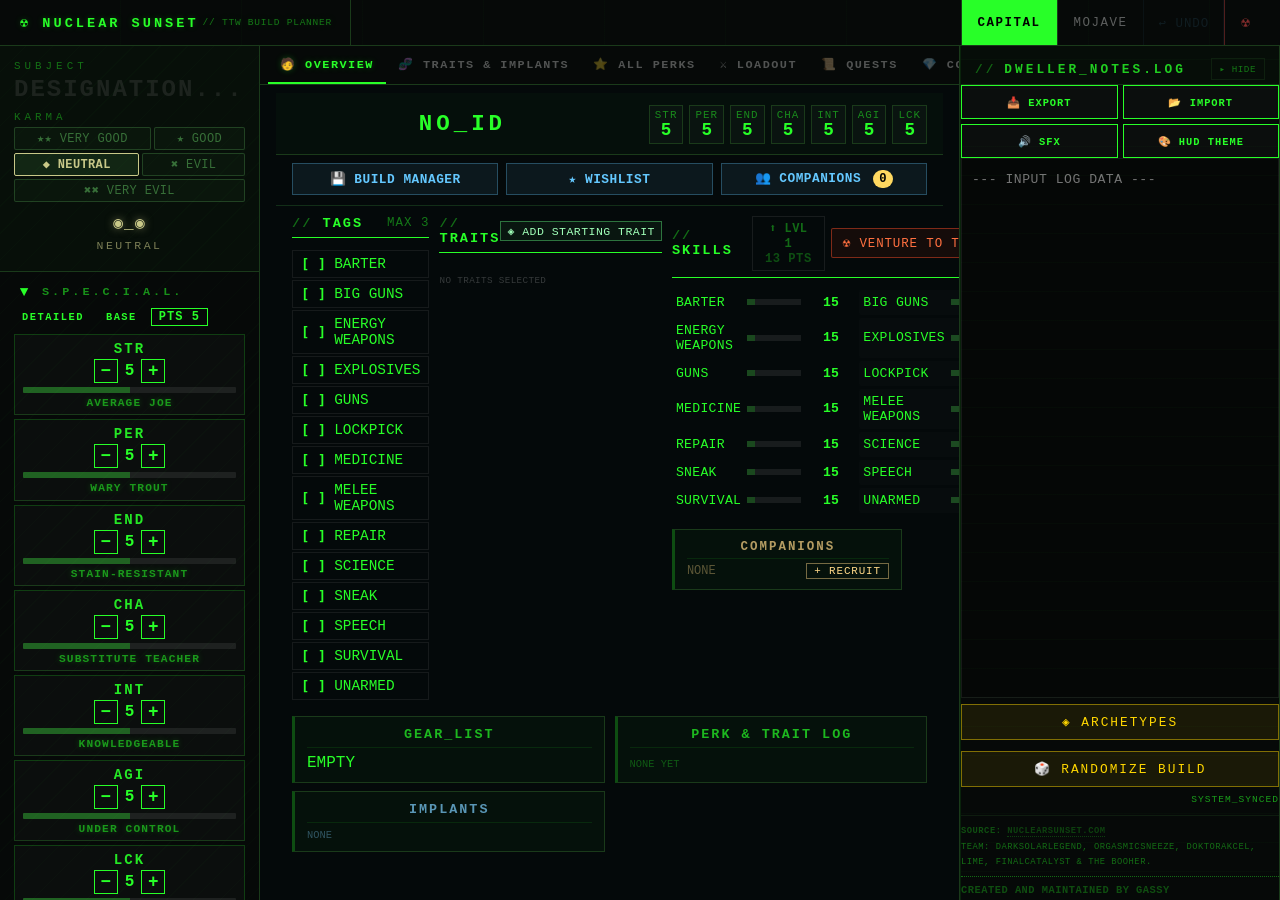
<file: index.html>
<!DOCTYPE html>
<html lang="en">
<head>
    <meta charset="UTF-8">
    <meta name="viewport" content="width=device-width, initial-scale=1.0">
    <title>NUCLEAR SUNSET — CHARACTER PLANNER // TTW EDITION</title>
    <link rel="stylesheet" href="styles.css">
</head>
<body class="theme-cw" oninput="triggerAutosave()">

<!-- Skip to main content link for accessibility -->
<a href="#main-content" class="skip-link">Skip to main content</a>

<!-- INTENSE TRAINING MODAL -->
<div class="modal-overlay" id="it-modal">
    <div class="modal-box">
        <h2>INTENSE TRAINING</h2>
        <p>Select which S.P.E.C.I.A.L. attribute to increase by 1 point.</p>
        <div class="special-picker-grid" id="it-picker-grid"></div>
        <button class="modal-cancel-btn" onclick="closeITModal()">CANCEL</button>
    </div>
</div>

<!-- ARCHETYPES MODAL -->
<div class="modal-overlay" id="archetypes-modal" style="display:none;">
    <div class="modal-box" style="max-width:860px; width:96vw; max-height:90vh; overflow-y:auto; padding:0;">
        <div style="padding:22px 24px 14px; border-bottom:1px solid rgba(255,255,255,0.07); position:sticky; top:0; background:var(--pip-bg); z-index:1;">
            <div style="display:flex; align-items:center; justify-content:space-between; margin-bottom:8px;">
                <h2 style="font-size:1rem; letter-spacing:2px; margin:0;">◈ BUILD ARCHETYPES</h2>
                <button class="modal-cancel-btn" onclick="closeArchetypesModal()" style="padding:4px 14px;">✕ CLOSE</button>
            </div>
            <div style="font-size:0.62rem; opacity:0.5; letter-spacing:1px; line-height:1.6; word-break:break-word;">SELECT A STARTING TEMPLATE — LOADS SPECIAL, TAGS, TRAITS &amp; PERK SUGGESTIONS &nbsp;|&nbsp; ALL VALUES CAN BE FREELY EDITED AFTER LOADING</div>
        </div>
        <div style="padding:18px 20px;">
            <div id="archetype-grid" style="display:grid; grid-template-columns:repeat(auto-fill,minmax(280px,1fr)); gap:12px; margin-bottom:18px;"></div>
            <div id="archetype-detail" style="display:none;"></div>
        </div>
    </div>
</div>

<!-- LEVEL UP MODAL -->
<div class="modal-overlay" id="lvlup-modal">
    <div class="modal-box lvlup-box">
        <div class="lvlup-header">
            <div class="lvlup-title">⬆ LEVEL UP: LVL <span id="lvlup-level-from">1</span> → <span id="lvlup-level-to">2</span></div>
            <div class="lvlup-pts-bar">
                <span>SKILL POINTS:</span>
                <span class="lvlup-pts-num"><span id="lvlup-pts-left">0</span> / <span id="lvlup-pts-total">0</span></span>
            </div>
            <div style="font-size:0.62rem;opacity:0.55;margin-top:3px;">★ = TAGGED SKILL — HIGHLIGHTED FOR REFERENCE (1 PT SPENT = 2 PT GAINED)</div>
        </div>
        <div id="lvlup-skill-grid" class="lvlup-skill-grid"></div>
        
        <!-- ATTRIBUTE BOOST CHOICE -->
        <div class="lvlup-attribute-choice">
            <div class="lvlup-attribute-title">⚡ CHOOSE ATTRIBUTE BOOST</div>
            <div class="lvlup-attribute-subtitle">Select one attribute to increase this level</div>
            <div class="lvlup-attribute-grid">
                <button class="lvlup-attr-btn" data-attr="hp" onclick="selectLevelUpAttribute('hp')" title="Increase Health Points">
                    <span class="lvlup-attr-icon">❤️</span>
                    <span class="lvlup-attr-label">HEALTH</span>
                </button>
                <button class="lvlup-attr-btn" data-attr="ap" onclick="selectLevelUpAttribute('ap')" title="Increase Action Points">
                    <span class="lvlup-attr-icon">⚡</span>
                    <span class="lvlup-attr-label">ACTION POINTS</span>
                </button>
                <button class="lvlup-attr-btn" data-attr="cw" onclick="selectLevelUpAttribute('cw')" title="Increase Carry Weight">
                    <span class="lvlup-attr-icon">📦</span>
                    <span class="lvlup-attr-label">CARRY WEIGHT</span>
                </button>
            </div>
        </div>
        
        <div class="lvlup-actions">
            <button class="action-btn" style="flex:1;margin-bottom:0;" onclick="confirmLevelUp()">✓ CONFIRM LEVEL UP</button>
            <button class="modal-cancel-btn" style="flex:0 0 120px;" onclick="closeLevelUpModal()">CANCEL</button>
        </div>
    </div>
</div>


<!-- TRAIT SELECTION MODAL -->
<div class="modal-overlay" id="trait-modal" style="display:none; align-items:flex-start; padding-top:3vh;">
  <div class="lvlup-box perk-picker-box" style="max-width:960px; width:96vw; max-height:92vh; display:flex; flex-direction:column; overflow:hidden;">
    <div class="lvlup-header" style="flex-shrink:0;">
      <div>
        <span id="trait-picker-title" style="font-size:1rem; letter-spacing:0.15em; color:#c8ffd4;">SELECT TRAIT</span>
        <span id="trait-picker-count" style="font-size:0.6rem; opacity:0.5; margin-left:12px;"></span>
      </div>
      <button class="lvlup-close" onclick="closeTraitModal()">✕</button>
    </div>
    <div style="padding:8px 16px 6px; flex-shrink:0; border-bottom:1px solid rgba(200,255,212,0.15); display:flex; flex-direction:column; gap:6px;">
      <input type="text" id="trait-modal-search" class="pip-search" placeholder="SEARCH TRAITS BY NAME OR EFFECT..."
        oninput="searchTraits(this.value)" style="width:100%; box-sizing:border-box;">
      <div class="picker-sort-row">
        <span class="picker-sort-label">SORT:</span>
        <button class="picker-sort-btn active" id="tpick-sort-az"  onclick="setTraitPickerSort('az')">A–Z</button>
        <button class="picker-sort-btn"         id="tpick-sort-req" onclick="setTraitPickerSort('req')">BY REQUIREMENT</button>
      </div>
      <div class="picker-sort-row">
        <span class="picker-sort-label">VIEW:</span>
        <button class="picker-sort-btn" id="tpick-force" onclick="toggleTraitPickerForce()" title="Allow taking any trait regardless of SPECIAL/level requirements">⚡ FORCE ENABLE</button>
      </div>
    </div>
    <div id="trait-modal-grid" class="perk-picker-grid ptrait-grid" style="flex:1; overflow-y:auto; padding:12px 16px;"></div>
    <div style="padding:10px 16px; border-top:1px solid rgba(200,255,212,0.15); flex-shrink:0; display:flex; justify-content:flex-end;">
      <button class="action-btn" style="opacity:0.7; border-color:rgba(200,255,212,0.4); color:#c8ffd4;" onclick="closeTraitModal()">SKIP FOR NOW →</button>
    </div>
  </div>
</div>

<!-- REWARD PERK MODAL -->
<div class="modal-overlay" id="reward-perk-modal" style="display:none; align-items:flex-start; padding-top:3vh;">
  <div class="lvlup-box perk-picker-box" style="max-width:960px; width:96vw; max-height:92vh; display:flex; flex-direction:column; overflow:hidden;">
    <div class="lvlup-header" style="flex-shrink:0;">
      <div>
        <span style="font-size:1rem; letter-spacing:0.15em; color:#ffd080;">SELECT REWARD PERK</span>
      </div>
      <button class="lvlup-close" onclick="closeRewardPerkModal()">✕</button>
    </div>
    <div style="padding:8px 16px 6px; flex-shrink:0; border-bottom:1px solid rgba(255,208,128,0.15);">
      <input type="text" id="reward-perk-search" class="pip-search" placeholder="SEARCH REWARD PERKS..."
        oninput="searchRewardPerks(this.value)" style="width:100%; box-sizing:border-box;">
    </div>
    <div id="reward-perk-modal-grid" class="perk-picker-grid" style="flex:1; overflow-y:auto; padding:12px 16px;"></div>
  </div>
</div>

<!-- INTERNALIZED TRAITS MODAL -->
<div class="modal-overlay" id="internalized-modal" style="display:none; align-items:flex-start; padding-top:3vh;">
  <div class="lvlup-box perk-picker-box" style="max-width:960px; width:96vw; max-height:92vh; display:flex; flex-direction:column; overflow:hidden;">
    <div class="lvlup-header" style="flex-shrink:0;">
      <div>
        <span style="font-size:1rem; letter-spacing:0.15em; color:#c8a0ff;">SELECT INTERNALIZED TRAIT</span>
      </div>
      <button class="lvlup-close" onclick="closeInternalizedModal()">✕</button>
    </div>
    <div style="padding:8px 16px 6px; flex-shrink:0; border-bottom:1px solid rgba(200,160,255,0.15);">
      <input type="text" id="internalized-search" class="pip-search" placeholder="SEARCH INTERNALIZED TRAITS..."
        oninput="searchInternalized(this.value)" style="width:100%; box-sizing:border-box;">
    </div>
    <div id="internalized-modal-grid" class="perk-picker-grid" style="flex:1; overflow-y:auto; padding:12px 16px;"></div>
  </div>
</div>

<!-- GEAR EFFECT MODAL -->
<div class="modal-overlay" id="gear-effect-modal" style="display:none; align-items:center; justify-content:center;">
  <div class="modal-box" style="max-width:460px; width:92vw; border-color:rgba(100,220,255,0.35);">
    <div style="display:flex; justify-content:space-between; align-items:flex-start; margin-bottom:14px;">
      <div>
        <div style="font-size:1.05rem; font-weight:bold; color:#80d8ff; letter-spacing:0.12em; margin-bottom:6px;">⚙ ADD GEAR EFFECT</div>
        <div style="font-size:0.7rem; color:rgba(100,220,255,0.6); letter-spacing:0.06em;">EFFECTS ARE CONDITIONAL — NEVER AFFECT PERK ELIGIBILITY</div>
      </div>
      <button onclick="closeGearEffectModal()" style="background:none;border:1px solid rgba(255,80,80,0.4);color:rgba(255,80,80,0.8);padding:3px 10px;cursor:pointer;font-size:0.75rem;">✕</button>
    </div>
    <div style="border-top:1px solid rgba(100,220,255,0.12); padding-top:12px;">
      <div style="margin-bottom:10px;">
        <label style="display:block; font-size:0.7rem; opacity:0.6; letter-spacing:0.1em; margin-bottom:3px;">NAME (E.G. "COMBAT ARMOR", "BUFFOUT")</label>
        <input type="text" id="ge-name" class="pip-search" placeholder="NAME..." style="width:100%; box-sizing:border-box;">
      </div>
      <div style="margin-bottom:10px;">
        <label style="display:block; font-size:0.7rem; opacity:0.6; letter-spacing:0.1em; margin-bottom:3px;">TYPE</label>
        <select id="ge-category" class="pip-search" onchange="toggleGearEffectFields()" style="width:100%; box-sizing:border-box; color:var(--pip-color); background:transparent; border:1px solid rgba(var(--pip-rgb,100,200,100),0.3); padding:6px 8px; font-family:inherit; font-size:0.78rem;">
          <option value="special">SPECIAL STAT</option>
          <option value="skill">SKILL</option>
          <option value="other">OTHER (CUSTOM)</option>
        </select>
      </div>
      <!-- SPECIAL fields -->
      <div id="ge-special-fields" style="margin-bottom:10px; display:flex; gap:8px;">
        <select id="ge-stat" class="pip-search" style="flex:1; color:var(--pip-color); background:transparent; border:1px solid rgba(var(--pip-rgb,100,200,100),0.3); padding:6px 8px; font-family:inherit; font-size:0.78rem;">
          <option value="STR">STR</option>
          <option value="PER">PER</option>
          <option value="END">END</option>
          <option value="CHA">CHA</option>
          <option value="INT">INT</option>
          <option value="AGI">AGI</option>
          <option value="LCK">LCK</option>
        </select>
        <select id="ge-stat-val" class="pip-search" style="flex:0 0 80px; color:var(--pip-color); background:transparent; border:1px solid rgba(var(--pip-rgb,100,200,100),0.3); padding:6px 8px; font-family:inherit; font-size:0.78rem;">
          <option value="1">+1</option>
          <option value="2">+2</option>
          <option value="3">+3</option>
        </select>
      </div>
      <!-- SKILL fields -->
      <div id="ge-skill-fields" style="margin-bottom:10px; display:none; gap:8px;">
        <select id="ge-skill" class="pip-search" style="flex:1; color:var(--pip-color); background:transparent; border:1px solid rgba(var(--pip-rgb,100,200,100),0.3); padding:6px 8px; font-family:inherit; font-size:0.78rem;"></select>
        <input type="number" id="ge-skill-val" class="pip-search" value="15" min="1" max="20" style="flex:0 0 80px; color:var(--pip-color); background:transparent; border:1px solid rgba(var(--pip-rgb,100,200,100),0.3); padding:6px 8px; font-family:inherit; font-size:0.78rem; text-align:center;">
      </div>
      <!-- OTHER field -->
      <div id="ge-other-field" style="margin-bottom:10px; display:none;">
        <label style="display:block; font-size:0.7rem; opacity:0.6; letter-spacing:0.1em; margin-bottom:3px;">CUSTOM EFFECT TEXT</label>
        <input type="text" id="ge-other-text" class="pip-search" placeholder="+5% POISON RESIST" style="width:100%; box-sizing:border-box;">
      </div>
      <div style="margin-bottom:14px;">
        <label style="display:block; font-size:0.7rem; opacity:0.6; letter-spacing:0.1em; margin-bottom:3px;">NOTES (OPTIONAL)</label>
        <input type="text" id="ge-notes" class="pip-search" placeholder="E.G. WEARING REINFORCED ARMOR" style="width:100%; box-sizing:border-box;">
      </div>
      <button onclick="addGearEffect()" style="width:100%; padding:8px; font-size:0.78rem; font-weight:bold; letter-spacing:0.12em; background:rgba(100,220,255,0.08); border:1px solid rgba(100,220,255,0.3); color:#80d8ff; cursor:pointer; border-radius:2px;">ADD TO BUILD</button>
    </div>
  </div>
</div>

<!-- ACTION STAR CHOICE MODAL -->
<div class="modal-overlay" id="action-star-modal" style="display:none; align-items:center; justify-content:center;">
  <div class="modal-box" style="max-width:480px; width:92vw; border-color:rgba(255,200,50,0.4);">
    <div style="display:flex; justify-content:space-between; align-items:flex-start; margin-bottom:14px;">
      <div>
        <div style="font-size:1.05rem; font-weight:bold; color:#ffd060; letter-spacing:0.12em; margin-bottom:6px;">★ ACTION STAR</div>
        <div style="font-size:0.7rem; color:rgba(255,200,80,0.6); letter-spacing:0.06em;">SELECT YOUR RANK BONUS</div>
      </div>
      <button onclick="closeActionStarModal()" style="background:none;border:1px solid rgba(255,80,80,0.4);color:rgba(255,80,80,0.8);padding:3px 10px;cursor:pointer;font-size:0.75rem;">✕</button>
    </div>
    <div style="font-size:0.8rem; color:rgba(220,200,100,0.75); margin-bottom:16px; line-height:1.6; border-top:1px solid rgba(255,200,50,0.15); padding-top:12px;">
      AS YOUR ACTION STAR CAREER DEVELOPS, CHOOSE ONE ENHANCEMENT FOR THIS RANK:
    </div>
    <div style="display:flex; flex-direction:column; gap:10px;">
      <button onclick="confirmActionStarChoice('ap')" class="action-star-choice-btn">
        <span class="asc-icon">⚡</span>
        <div>
          <div class="asc-title">+ TOTAL ACTION POINTS</div>
          <div class="asc-desc">INCREASE YOUR MAXIMUM AP POOL</div>
        </div>
      </button>
      <button onclick="confirmActionStarChoice('regen')" class="action-star-choice-btn">
        <span class="asc-icon">↻</span>
        <div>
          <div class="asc-title">+ AP REGENERATION RATE</div>
          <div class="asc-desc">REGENERATE ACTION POINTS FASTER</div>
        </div>
      </button>
      <button onclick="confirmActionStarChoice('cost')" class="action-star-choice-btn">
        <span class="asc-icon">▼</span>
        <div>
          <div class="asc-title">− WEAPON AP COST</div>
          <div class="asc-desc">REDUCE THE AP COST OF WEAPON ATTACKS</div>
        </div>
      </button>
    </div>
  </div>
</div>

<!-- HUMBLED / WASTELAND TRANSIT MODAL -->
<div id="humbled-modal" style="display:none; position:fixed; inset:0; z-index:3000; background:rgba(0,0,0,0.82); align-items:center; justify-content:center;">
    <div class="modal-box" style="max-width:520px; width:92vw;">
        <div class="modal-title" style="color:#ff6030;">☢ WASTELAND TRANSIT — HEAD TRAUMA</div>
        <div style="font-size:0.78em; color:var(--pip-color); margin:10px 0 6px; line-height:1.6;">
            Your level, skills, and karma are reset. You receive the <b>HEAD TRAUMA</b> perk.<br>
            Select <b>4 S.P.E.C.I.A.L. stats</b> to permanently reduce by 1.<br>
            <span style="color:#ff9060;">This action is permanent and cannot be undone.</span>
        </div>
        <div style="font-size:0.7em; color:#999; margin-bottom:12px; line-height:1.5;">
            Perks every 4 levels until pre-transit level.<br>
            Traits &amp; perks retained. Skills from skill books retained. Power Armor Training removed.
        </div>
        <div style="font-size:0.75em; color:#aaa; margin-bottom:8px;">
            STATS SELECTED: <b id="humbled-pick-count">0</b> / 4
        </div>
        <div id="humbled-special-grid" class="humbled-special-grid"></div>
        <div style="display:flex; gap:10px; justify-content:flex-end; margin-top:14px;">
            <button class="action-btn" onclick="closeHumbledModal()">CANCEL</button>
            <button class="action-btn" id="humbled-confirm-btn" disabled
                onclick="confirmHumbled()"
                style="border-color:#ff6030; color:#ff6030;">CONFIRM TRANSIT</button>
        </div>
    </div>
</div>

<!-- LEVEL ROLLBACK MODAL -->
<div id="rollback-modal" class="modal-overlay" style="display:none; align-items:center; justify-content:center;">
    <div class="modal-box" style="max-width:480px; width:92vw;">
        <div class="modal-title" style="color:#ffd060;">↶ LEVEL ROLLBACK</div>
        <div style="font-size:0.78em; color:var(--pip-color); margin:10px 0 12px; line-height:1.6;">
            Roll back to a previous level. This will remove all perks, skill points, and SPECIAL increases gained after the selected level.
            <span style="color:#ffa060; display:block; margin-top:6px;">⚠ This action cannot be undone.</span>
        </div>
        <div style="font-size:0.75em; color:#aaa; margin-bottom:10px;">
            CURRENT LEVEL: <span id="rollback-current-level" style="color:var(--pip-color); font-weight:bold;">1</span>
        </div>
        <div style="margin-bottom:12px;">
            <label style="font-size:0.72rem; color:rgba(255,255,255,0.7); display:block; margin-bottom:6px;">ROLLBACK TO LEVEL:</label>
            <input type="number" id="rollback-level-input" min="1" max="1" value="1" 
                style="width:100%; padding:8px; background:rgba(0,0,0,0.3); border:1px solid rgba(var(--pip-rgb),0.3); color:var(--pip-color); font-family:inherit; font-size:0.9rem;">
        </div>
        <div style="display:flex; gap:10px; justify-content:flex-end;">
            <button class="action-btn" onclick="closeLevelRollbackModal()">CANCEL</button>
            <button class="action-btn" onclick="confirmLevelRollback()" style="border-color:#ffd060; color:#ffd060;">↶ CONFIRM ROLLBACK</button>
        </div>
    </div>
</div>

<!-- TAG! SKILL PICKER MODAL -->
<div class="modal-overlay" id="tag-pick-modal" style="display:none; align-items:center; justify-content:center;">
  <div class="modal-box" style="max-width:480px; width:95vw;">
    <h2 style="color:var(--pip-color); margin-bottom:6px;">TAG! — SELECT 4TH SKILL</h2>
    <p style="font-size:0.68rem; opacity:0.6; margin-bottom:12px;">The Tag! perk grants a 4th tag skill with doubled skill point progression. Select the skill you want to tag.</p>
    <div id="tag-pick-grid" style="display:flex; flex-direction:column; gap:4px; max-height:60vh; overflow-y:auto;"></div>
    <button class="modal-cancel-btn" onclick="closeTagModal()" style="margin-top:12px;">CANCEL</button>
  </div>
</div>

<!-- IMPLANT PICKER MODAL -->
<div class="modal-overlay" id="implant-modal" style="display:none; align-items:flex-start; padding-top:4vh;">
  <div class="lvlup-box" style="max-width:700px; width:95vw; max-height:90vh; overflow-y:auto;">
    <div class="lvlup-header">
      <span style="font-size:1rem; letter-spacing:0.15em; color:#80d8ff;">SELECT IMPLANT</span>
      <button class="lvlup-close" onclick="closeImplantModal()">✕</button>
    </div>
    <input type="text" id="implant-modal-search" class="pip-search" placeholder="SEARCH IMPLANTS..."
      oninput="searchImplants(this.value)" style="margin:10px 16px; width:calc(100% - 32px); box-sizing:border-box;">
    <div id="implant-modal-grid" style="padding:0 16px 16px;"></div>
  </div>
</div>

<!-- COMPANION ZOOM MODAL -->
<div class="modal-overlay" id="companion-zoom-modal" style="display:none; align-items:center; justify-content:center;">
  <div class="modal-box perk-zoom-box companion-zoom-box" style="max-width:600px; width:92vw;">
    <div style="display:flex; align-items:flex-start; justify-content:space-between; margin-bottom:14px; gap:12px;">
      <div style="display:flex; align-items:flex-start; gap:10px;">
        <span id="companion-zoom-icon" style="font-size:1.6rem; line-height:1.2;"></span>
        <div>
          <div id="companion-zoom-name" style="font-size:1.1rem; font-weight:bold; color:#ffd888; letter-spacing:0.1em; margin-bottom:6px;"></div>
          <div id="companion-zoom-req" style="font-size:0.72rem; color:rgba(255,216,136,0.7); letter-spacing:0.07em; font-weight:bold; opacity:0.9;"></div>
        </div>
      </div>
      <button onclick="document.getElementById('companion-zoom-modal').style.display='none';" style="flex-shrink:0; background:none; border:1px solid rgba(255,80,80,0.4); color:rgba(255,80,80,0.8); padding:3px 10px; cursor:pointer; font-size:0.75rem;">✕</button>
    </div>
    <div id="companion-zoom-desc" style="font-size:0.88rem; line-height:1.8; color:rgba(255,232,190,0.92); border-top:1px solid rgba(255,216,136,0.15); padding-top:12px; margin-top:4px;"></div>
  </div>
</div>
<!-- PERK ZOOM MODAL -->
<div class="modal-overlay" id="perk-zoom-modal" style="display:none; align-items:center; justify-content:center;">
  <div class="modal-box perk-zoom-box" style="max-width:600px; width:92vw;">
    <div style="display:flex; align-items:flex-start; justify-content:space-between; margin-bottom:14px; gap:12px;">
      <div>
        <div id="perk-zoom-name" style="font-size:1.1rem; font-weight:bold; color:var(--pip-color); letter-spacing:0.1em; margin-bottom:6px;"></div>
        <div id="perk-zoom-req" style="font-size:0.72rem; color:#ffd060; letter-spacing:0.07em; font-weight:bold; opacity:0.9;"></div>
      </div>
      <button onclick="const m=document.getElementById('perk-zoom-modal');m.style.display='none';const b=m.querySelector('.perk-zoom-box');if(b)b.removeAttribute('data-type');" style="flex-shrink:0; background:none; border:1px solid rgba(255,80,80,0.4); color:rgba(255,80,80,0.8); padding:3px 10px; cursor:pointer; font-size:0.75rem;">✕</button>
    </div>
    <div id="perk-zoom-desc" style="font-size:0.88rem; line-height:1.8; color:rgba(220,255,220,0.92); border-top:1px solid rgba(var(--pip-rgb),0.15); padding-top:12px; margin-top:4px;"></div>
    
    <!-- Action buttons for perks only -->
    <div id="perk-zoom-actions" style="display:none; margin-top:16px; padding-top:12px; border-top:1px solid rgba(var(--pip-rgb),0.15); gap:8px;">
      <button id="perk-zoom-take-btn" class="action-btn" style="flex:1;">+ ADD TO BUILD</button>
      <button id="perk-zoom-wishlist-btn" class="action-btn perk-wishlist-action">★ WISHLIST</button>
    </div>
  </div>
</div>

<!-- PERK PICKER MODAL (LEVEL UP) -->
<div class="modal-overlay" id="perk-picker-modal" style="display:none; align-items:flex-start; padding-top:3vh;">
  <div class="lvlup-box perk-picker-box" style="max-width:960px; width:96vw; max-height:92vh; display:flex; flex-direction:column; overflow:hidden;">
    <div class="lvlup-header" style="flex-shrink:0;">
      <div>
        <span id="perk-picker-title" style="font-size:1rem; letter-spacing:0.15em; color:var(--pip-color);">SELECT YOUR PERK</span>
        <span id="perk-picker-count" style="font-size:0.6rem; opacity:0.5; margin-left:12px;"></span>
      </div>
      <button class="lvlup-close" onclick="closePerkPickerModal()">✕</button>
    </div>
    <div style="padding:8px 16px 6px; flex-shrink:0; border-bottom:1px solid rgba(var(--pip-rgb),0.15); display:flex; flex-direction:column; gap:6px;">
      <input type="text" id="perk-picker-search" class="pip-search" placeholder="SEARCH PERKS BY NAME OR EFFECT..."
        oninput="searchPerkPicker()" style="width:100%; box-sizing:border-box;">
      <div class="picker-sort-row">
        <span class="picker-sort-label">SORT:</span>
        <button class="picker-sort-btn active" id="ppick-sort-az"  onclick="setPerkPickerSort('az')">A–Z</button>
        <button class="picker-sort-btn"         id="ppick-sort-lvl" onclick="setPerkPickerSort('lvl')">BY LEVEL</button>
      </div>
      <div class="picker-sort-row" id="ppick-filter-controls">
        <span class="picker-sort-label">VIEW:</span>
        <button class="picker-sort-btn" id="ppick-toggle-ineligible" onclick="togglePerkPickerIneligible()">SHOW INELIGIBLE</button>
        <button class="picker-sort-btn" id="ppick-force" onclick="togglePerkPickerForce()" title="Allow taking any perk regardless of SPECIAL/level requirements">⚡ FORCE ENABLE</button>
        <div id="ppick-filter-options" style="display:none; margin-left:auto; gap:6px; align-items:center;">
          <span style="font-size:0.6rem; opacity:0.6;">FILTER:</span>
          <label style="font-size:0.65rem; display:flex; align-items:center; gap:3px; cursor:pointer;">
            <input type="checkbox" id="ppick-filter-level" checked onchange="togglePerkPickerFilter('level', this.checked)" style="cursor:pointer;">
            <span>LEVEL</span>
          </label>
          <label style="font-size:0.65rem; display:flex; align-items:center; gap:3px; cursor:pointer;">
            <input type="checkbox" id="ppick-filter-stats" checked onchange="togglePerkPickerFilter('stats', this.checked)" style="cursor:pointer;">
            <span>STATS</span>
          </label>
          <label style="font-size:0.65rem; display:flex; align-items:center; gap:3px; cursor:pointer;">
            <input type="checkbox" id="ppick-filter-skills" checked onchange="togglePerkPickerFilter('skills', this.checked)" style="cursor:pointer;">
            <span>SKILLS</span>
          </label>
        </div>
      </div>
    </div>
    <div id="perk-picker-grid" class="perk-picker-grid" style="flex:1; overflow-y:auto; padding:12px 16px;"></div>
    <div style="padding:10px 16px; border-top:1px solid rgba(var(--pip-rgb),0.15); flex-shrink:0; display:flex; justify-content:flex-end;">
      <button class="action-btn" style="opacity:0.7;" onclick="closePerkPickerModal()">SKIP FOR NOW →</button>
    </div>
  </div>
</div>


<!-- BUILD MANAGER MODAL -->
<div id="build-manager-modal" class="modal-overlay" style="display:none; align-items:center; justify-content:center;">
    <div class="modal-box" style="max-width:700px; width:95vw; max-height:85vh;">
        <div class="modal-title" style="color:#60d0ff;">💾 BUILD MANAGER</div>
        <div style="font-size:0.75em; color:var(--pip-color); margin:8px 0 4px;">
            Save, load, and manage multiple character builds
        </div>
        <div style="font-size:0.7em; color:rgba(96,208,255,0.6); margin-bottom:12px;">
            <span id="builds-count-display">0 saved builds</span> • Saved builds persist even when you reset/nuke
        </div>
        <div id="builds-list" style="max-height:400px; overflow-y:auto; margin-bottom:12px;"></div>
        <div style="display:flex; gap:10px; justify-content:space-between; padding-top:10px; border-top:1px solid rgba(var(--pip-rgb),0.15); flex-wrap:wrap;">
            <button class="action-btn" onclick="saveCurrentBuild()" style="border-color:#60d0ff; color:#60d0ff;">💾 SAVE CURRENT BUILD</button>
            <div style="display:flex; gap:10px;">
                <button class="action-btn" onclick="clearAllSavedBuilds()" style="border-color:rgba(255,80,80,0.4); color:rgba(255,80,80,0.8); font-size:0.7rem;">🗑️ CLEAR ALL</button>
                <button class="action-btn" onclick="closeBuildManager()">CLOSE</button>
            </div>
        </div>
    </div>
</div>

<!-- WISHLIST MODAL -->
<div id="wishlist-modal" class="modal-overlay" style="display:none; align-items:center; justify-content:center;">
    <div class="modal-box" style="max-width:650px; width:95vw; max-height:85vh;">
        <div class="modal-title" style="color:#ffd860;">★ PERK WISHLIST</div>
        <div style="font-size:0.75em; color:var(--pip-color); margin:8px 0 12px;">
            Track perks you want to take in future levels
        </div>
        <div id="wishlist-container" style="max-height:450px; overflow-y:auto; margin-bottom:12px;"></div>
        <div style="display:flex; gap:10px; justify-content:flex-end; padding-top:10px; border-top:1px solid rgba(var(--pip-rgb),0.15);">
            <button class="action-btn" onclick="closeWishlist()">CLOSE</button>
        </div>
    </div>
</div>

<!-- COMPANION RECRUITMENT MODAL -->
<div id="companion-modal" class="modal-overlay" style="display:none; align-items:center; justify-content:center;">
    <div class="modal-box" style="max-width:680px; width:95vw; max-height:85vh;">
        <div class="modal-title" style="color:#ffd888;">👥 COMPANION RECRUITMENT</div>
        <div id="companion-capacity" style="font-size:0.75em; color:var(--pip-color); margin:8px 0 10px;"></div>
        <div id="companion-controls" style="display:flex; gap:8px; align-items:center; flex-wrap:wrap; margin-bottom:12px;">
            <input id="companion-search" type="text" placeholder="SEARCH PARTNERS..." oninput="searchCompanions()" style="flex:1; min-width:150px; background:rgba(0,0,0,0.35); border:1px solid rgba(255,216,136,0.3); color:#ffd888; padding:6px 9px; font-family:inherit; font-size:0.78rem; outline:none;">
            <div class="toggle-group" id="companion-origin-filter">
                <button class="active" data-origin="ALL" onclick="setCompanionOriginFilter('ALL')">ALL</button>
                <button data-origin="CW" onclick="setCompanionOriginFilter('CW')">CAPITAL</button>
                <button data-origin="MW" onclick="setCompanionOriginFilter('MW')">MOJAVE</button>
            </div>
        </div>
        <div id="companion-container" style="max-height:430px; overflow-y:auto; margin-bottom:12px; padding-right:4px;"></div>
        <div style="display:flex; gap:10px; justify-content:flex-end; padding-top:10px; border-top:1px solid rgba(var(--pip-rgb),0.15);">
            <button class="action-btn" onclick="closeCompanionModal()">CLOSE</button>
        </div>
    </div>
</div>

<!-- BUTCH COMPANION DISPOSITION MODAL -->
<div id="butch-modal" class="modal-overlay" style="display:none; align-items:center; justify-content:center;">
    <div class="modal-box" style="max-width:520px; width:92vw;">
        <div class="modal-title" style="color:#ffd888;">🐍 BUTCH — TUNNEL SNAKES FOREVER</div>
        <div style="font-size:0.75em; color:rgba(255,255,255,0.65); margin:8px 0 16px;">
            After a month with you, Butch's disposition will shift based on the karmic actions you perform. Which way are you leaning?
        </div>
        <div style="display:flex; gap:10px; justify-content:center; flex-wrap:wrap;">
            <button class="action-btn" onclick="confirmButchBonus('improved')">✦ IMPROVED — -75% ENEMY CRIT. CHANCE</button>
            <button class="action-btn" onclick="confirmButchBonus('worsened')">☠ WORSENED — +50% CRIT. DAMAGE</button>
        </div>
        <div style="display:flex; gap:10px; justify-content:flex-end; padding-top:12px; border-top:1px solid rgba(var(--pip-rgb),0.15); margin-top:12px;">
            <button class="action-btn" onclick="cancelButchChoice()">CANCEL</button>
        </div>
    </div>
</div>

<!-- SPECIAL INFO MODAL -->
<div class="modal-overlay" id="special-info-modal" style="display:none; align-items:center; justify-content:center;">
  <div class="modal-box" style="max-width:460px; width:92vw; position:relative;">
    <button onclick="closeSpecialInfoModal()" style="position:absolute; top:10px; right:12px; background:none; border:1px solid rgba(255,80,80,0.4); color:rgba(255,80,80,0.8); padding:2px 9px; cursor:pointer; font-size:0.75rem; font-family:inherit;">✕</button>
    <div style="display:flex; align-items:baseline; gap:12px; margin-bottom:14px;">
      <span id="sinfo-title" style="font-size:1.1rem; font-weight:bold; letter-spacing:0.12em;"></span>
      <span id="sinfo-val" style="font-size:2rem; font-weight:bold; line-height:1;"></span>
    </div>
    <div id="sinfo-effects" style="margin-bottom:12px;"></div>
    <div id="sinfo-extra"></div>
  </div>
</div>

<!-- TRAIT DETAIL MODAL -->
<div class="modal-overlay" id="trait-detail-modal" style="display:none; align-items:center; justify-content:center;">
  <div class="modal-box" style="max-width:520px; width:92vw;">
    <div style="display:flex; align-items:flex-start; justify-content:space-between; margin-bottom:10px;">
      <div id="td-name" style="font-size:1rem; font-weight:bold; color:#c8ffd4; letter-spacing:0.1em;"></div>
      <button onclick="closeTraitDetailModal()" style="flex-shrink:0; background:none; border:1px solid rgba(255,80,80,0.4); color:rgba(255,80,80,0.8); padding:2px 9px; cursor:pointer; font-size:0.75rem; font-family:inherit; margin-left:12px;">✕</button>
    </div>
    <div id="td-req" style="font-size:0.68rem; color:#ffd700; letter-spacing:0.06em; margin-bottom:10px; font-weight:bold;"></div>
    <div id="td-delta"></div>
    <div id="td-desc" style="font-size:0.82rem; line-height:1.6; color:rgba(255,255,255,0.8); border-top:1px solid rgba(255,255,255,0.1); padding-top:10px; margin-bottom:14px;"></div>
    <div style="display:flex; gap:8px; flex-wrap:wrap;">
      <button id="td-change-btn" class="action-btn" style="font-size:0.65rem; width:auto; flex:0 0 auto;">⟳ CHANGE</button>
      <button id="td-wishlist-btn" class="action-btn perk-wishlist-action" style="font-size:0.65rem; width:auto; flex:0 0 auto;">★ WISHLIST</button>
      <button id="td-remove-btn" style="background:rgba(255,50,50,0.1); border:1px solid rgba(255,80,80,0.5); color:rgba(255,100,100,0.9); padding:4px 14px; font-size:0.65rem; letter-spacing:0.08em; font-family:inherit; cursor:pointer; font-weight:bold; width:auto; flex:0 0 auto;">✕ REMOVE TRAIT</button>
    </div>
  </div>
</div>

<div class="wrapper">

    <!-- BUILD SUMMARY DRAWER (Tablet/Laptop) -->
    <div id="build-summary-drawer" class="build-summary-drawer">
        <div class="drawer-inner">
            <div class="drawer-header">
                <span class="drawer-title">◈ BUILD SUMMARY</span>
                <button onclick="toggleBuildSummaryDrawer()" class="drawer-close-btn">✕</button>
            </div>
            <div id="drawer-summary-content" class="drawer-summary-content"></div>
        </div>
    </div>
    <button id="drawer-toggle-btn" class="drawer-toggle-btn" onclick="toggleBuildSummaryDrawer()">▶ BUILD SUMMARY</button>

    <!-- MOBILE BOTTOM NAV -->
    <nav class="mobile-bottom-nav" id="mobile-bottom-nav">
        <button class="mobile-nav-btn mobile-nav-active" data-tab="ov" onclick="showTab('ov')">🧑<span>BUILD</span></button>
        <button class="mobile-nav-btn" data-tab="prog" onclick="showTab('prog')">🧬<span>TRAITS</span></button>
        <button class="mobile-nav-btn" data-tab="perks" onclick="showTab('perks')">⭐<span>PERKS</span></button>
        <button class="mobile-nav-btn" data-tab="gear" onclick="showTab('gear')">⚔️<span>GEAR</span></button>
        <button class="mobile-nav-btn" data-tab="quests" onclick="showTab('quests')">📜<span>QUESTS</span></button>
        <button class="mobile-nav-btn" id="mobile-more-btn" data-tab="more" onclick="toggleMobileMore()">☰<span>MORE</span></button>
    </nav>
    <!-- MOBILE MORE SHEET -->
    <div id="mobile-more-sheet" class="mobile-more-overlay" style="display:none;" onclick="if(event.target===this)toggleMobileMore()">
        <div class="mobile-more-sheet">
            <div class="mobile-more-title">ALL SECTIONS</div>
            <button class="mobile-more-item" data-tab="coll" onclick="showTab('coll')">💎 COLLECTIBLES</button>
            <button class="mobile-more-item" data-tab="uni" onclick="showTab('uni')">🏆 UNIQUES</button>
            <button class="mobile-more-item" data-tab="books" onclick="showTab('books')">📚 BOOKS</button>
            <button class="mobile-more-item" data-tab="skilllog" onclick="showTab('skilllog')">📊 SKILL LOG</button>
            <button class="mobile-more-close" onclick="toggleMobileMore()">✕ CLOSE</button>
        </div>
    </div>
    <header>
        <div class="header-controls">
            <div class="os-title">☢ NUCLEAR SUNSET <span class="os-title-sub">// TTW BUILD PLANNER</span></div>
            <div class="settings-block">
                <div class="toggle-group"><button id="btn-cw" class="active" onclick="setOrigin('CW')">CAPITAL</button><button id="btn-mw" onclick="setOrigin('MW')">MOJAVE</button></div>
                <button id="undo-btn" onclick="undoLastAction()" title="NOTHING TO UNDO" disabled>↩ UNDO</button>
                <button onclick="purgeMemory()" class="nuke-btn" title="RESET CURRENT BUILD (Saved builds in Build Manager will be preserved)">☢</button>
            </div>
        </div>
        <!-- Banners sit BELOW header bar, inside main-panel -->
    </header>

    <section class="left-panel" id="main-content" role="main" aria-label="Character Build Panel">
        <div class="scroll-v">
            <div class="left-identity-block">
                <div class="left-label">SUBJECT</div>
                <input type="text" id="char-name" placeholder="DESIGNATION..." class="char-name-input">
                <div class="left-label" style="margin-top:8px;">KARMA</div>
                <div id="karma-selector" class="karma-selector"></div>
                <div id="karma-face" class="karma-face"></div>
            </div>
            <div class="special-header-row">
                <div style="display:flex;align-items:center;gap:8px;">
                    <button class="section-collapse-btn" onclick="toggleSectionCollapse('special')" title="Collapse/Expand section">
                        <span id="collapse-icon-special">▼</span>
                    </button>
                    <span class="section-label">S.P.E.C.I.A.L.</span>
                </div>
                <div style="display:flex;align-items:center;gap:6px;flex-wrap:wrap;">
                    <button id="spec-detail-toggle" class="spec-detail-toggle-btn" onclick="toggleDetailedSpecial()" title="Toggle between simplified view (total bonuses) and detailed view (breakdown by source)">
                        DETAILED
                    </button>
                    <button id="spec-base-toggle" class="spec-base-toggle-btn" onclick="toggleBaseSpecial()" title="Toggle between full SPECIAL (with all bonuses) and base-only (allocated points before any IT / implants / traits / perks)">
                        BASE
                    </button>
                    <span class="pts-badge">PTS <span id="pts-left">0</span></span>
                    <span id="spec-lock-note" class="creation-lock-note" style="display:none;" title="SPECIAL is locked after the first level-up">🔒 LOCKED</span>
                </div>
            </div>
            <div id="collapsible-special" class="collapsible-content">
                <div id="special-list" class="special-compact-grid"></div>
                <div class="commend-wrap">
                    <div class="commend-header">COMMENDATIONS</div>
                    <div id="badge-panel"><div class="badge-empty">— NONE YET —</div></div>
                </div>
            </div>
        </div>
    </section>

    <section class="main-panel">
        <div id="faction-quote-bar" style="display:none;" class="faction-quote-bar"></div>
        <div class="tab-nav">
            <button onclick="showTab('ov')" id="tab-btn-ov" class="active">🧑 OVERVIEW</button>
            <button onclick="showTab('prog')" id="tab-btn-prog">🧬 TRAITS &amp; IMPLANTS</button>
            <button onclick="showTab('perks')" id="tab-btn-perks">⭐ ALL PERKS</button>
            <button onclick="showTab('gear')" id="tab-btn-gear">⚔️ LOADOUT</button>
            <button onclick="showTab('quests')" id="tab-btn-quests">📜 QUESTS</button>
            <button onclick="showTab('coll')" id="tab-btn-coll">💎 COLLECTIBLES</button>
            <button onclick="showTab('uni')" id="tab-btn-uni">🏆 UNIQUES</button>
            <button onclick="showTab('books')" id="tab-btn-books">📚 BOOKS</button>
            <button onclick="showTab('skilllog')" id="tab-btn-skilllog">📊 SKILL LOG</button>
        </div>

        <!-- HUMBLED STATUS BANNER -->
        <div id="humbled-status-banner" style="display:none; flex-wrap:wrap; gap:8px; padding:8px 16px; background:rgba(255,60,30,0.10); border-bottom:1px solid rgba(255,80,40,0.5); color:#ff9060; font-size:0.72em; line-height:1.5;"></div>
        <!-- PERK LEVEL UP PROMPT BANNER -->
        <div id="perk-lvlup-banner" style="display:none; align-items:center; padding:8px 16px; background:rgba(var(--pip-rgb,100,200,100),0.12); border-bottom:1px solid var(--pip-color); color:var(--pip-color);"></div>
        <!-- TRAIT LEVEL UP PROMPT BANNER -->
        <div id="trait-lvlup-banner" style="display:none; align-items:center; padding:8px 16px; background:rgba(200,255,212,0.07); border-bottom:1px solid rgba(200,255,212,0.4); color:#c8ffd4;"></div>

        <div id="tab-ov" class="tab-content scroll-v">
            <!-- CHAR BANNER -->
            <div class="char-banner">
                <div id="ov-name" class="char-banner-name">NO_ID</div>
                <div class="char-banner-meta">
                    <div id="ov-spec" class="char-banner-spec"></div>
                </div>
            </div>

            <!-- BUILD FEATURES BAR -->
            <div class="build-features-bar">
                <button class="feature-btn" onclick="openBuildManager()" title="SAVE, LOAD, AND MANAGE MULTIPLE BUILDS">
                    💾 BUILD MANAGER
                </button>
                <button class="feature-btn" onclick="openWishlist()" title="VIEW YOUR WISHLISTED PERKS">
                    ★ WISHLIST <span id="wishlist-count" class="wishlist-count-badge">0</span>
                </button>
                <button class="feature-btn" onclick="openCompanionModal()" title="RECRUIT COMPANIONS — GATED BY YOUR PERMANENT CHARISMA">
                    👥 COMPANIONS <span id="companion-count" class="wishlist-count-badge">0</span>
                </button>
            </div>

            <!-- MAIN CHAR SHEET: 3 columns -->
            <div class="char-sheet-cols">

                <!-- COL 1: TAGS -->
                <div class="char-sheet-col">
                    <div class="cs-header">
                        <span class="cs-label">TAGS</span>
                        <span class="cs-sublabel">MAX 3</span>
                        <span id="tags-lock-note" class="creation-lock-note" style="display:none;" title="Tagged skills are locked after the first level-up">🔒 LOCKED</span>
                    </div>
                    <div id="tag-area" class="tag-grid"></div>
                </div>

                <!-- COL 2: TRAITS -->
                <div class="char-sheet-col">
                    <div class="cs-header">
                        <span class="cs-label" id="trait-header">TRAITS</span>
                        <span id="traits-lock-note" class="creation-lock-note" style="display:none;" title="Starting traits are locked after the first level-up">🔒 LOCKED</span>
                        <button class="cs-add-btn cs-start-trait-btn" title="ADD A STARTING TRAIT TO YOUR CHARACTER" onclick="openStartingTraitModal()">◈ ADD STARTING TRAIT</button>
                    </div>
                    <div id="trait-list" style="display:none;"></div>
                    <div id="ov-traits-inline"></div>
                    <div id="ov-traits-empty" style="font-size:0.58rem; color:rgba(255,255,255,0.2); padding:4px 0; letter-spacing:0.04em; display:none;">NO TRAITS SELECTED</div>
                </div>

                <!-- COL 3: SKILLS + LVL UP -->
                <div class="char-sheet-col char-sheet-skills-col">
                    <div class="cs-header">
                        <span class="cs-label">SKILLS</span>
                        <button id="lvlup-open-btn" class="lvlup-open-btn lvlup-btn-locked" onclick="openLevelUpModal()">
                            ⬆ LVL <span id="char-level-display">1</span>
                            <span id="lvlup-pts-preview" class="lvlup-pts-preview"></span>
                        </button>
                        <button id="rollback-btn" class="rollback-btn" onclick="openLevelRollbackModal()" title="ROLLBACK TO PREVIOUS LEVEL" style="display:none;">↶ ROLLBACK</button>
                        <button id="transit-btn" class="transit-btn" onclick="openHumbledModal()" title="WASTELAND TRANSIT — TRIGGERS HEAD TRAUMA DEBUFF (FIRST TIME ONLY)">&#x2622; TRANSIT</button>
                    </div>
                    <div id="lvlup-not-ready" style="display:none;font-size:0.65rem;color:#ff6060;margin-bottom:6px;padding:4px 8px;border:1px solid rgba(255,80,80,0.4);background:rgba(255,0,0,0.06);">⚠ SELECT 3 TAGS TO UNLOCK</div>
                    <div id="skill-list" class="skill-list-2col"></div>
                    <div class="companions-lvlup-wrap">
                        <div class="ov-card companions-card"><span class="ov-sub" style="color:#ffd888;">COMPANIONS</span><div id="ov-companions" style="font-size:0.75rem; color:#ffd888;"></div></div>
                        <div id="ov-levelup-bonuses" class="levelup-bonuses-display" style="display:none;"></div>
                    </div>
                </div>

            </div>

            <!-- SUMMARY CARDS -->
            <div class="ov-grid" style="margin-top:16px;">
                <div>
                    <div class="ov-card"><span class="ov-sub">GEAR_LIST</span><div id="ov-gear"></div></div>
                    <div class="ov-card" style="margin-top:8px;"><span class="ov-sub" style="color:#7ecfff;">IMPLANTS</span><div id="ov-implants" style="font-size:0.65rem; color:#7ecfff;"></div></div>
                </div>
                <div class="ov-card"><span class="ov-sub">PERK &amp; TRAIT LOG</span><div id="ov-perks"></div></div>
            </div>
        </div>

        <div id="tab-prog" class="tab-content scroll-v" style="display:none;">

            <!-- STARTING TRAITS -->
            <div class="prog-section-label plab-trait">
                <span class="prog-section-icon">◈</span> STARTING TRAITS
                <span class="prog-section-sub">PRE-GAME TRAITS — NO LIMIT, DON'T USE LEVEL SLOTS &nbsp;|&nbsp; ⚡ = CONTEXT BONUS — FLIP ITS SWITCH TO TOGGLE (DISPLAY ONLY)</span>
                <button class="prog-section-btn psbtn-trait" onclick="openStartingTraitModal()">+ ADD</button>
            </div>
            <div id="starting-traits-list" class="starting-traits-wrap"></div>

            <!-- LEVEL-UP TRAITS -->
            <div class="prog-section-label plab-trait">
                <button class="section-collapse-btn" onclick="toggleSectionCollapse('levelup')" title="Collapse/Expand section"><span id="collapse-icon-levelup">▼</span></button>
                <span class="prog-section-icon">▸</span> LEVEL-UP TRAITS
                <span class="prog-section-sub">ADDITIONAL TRAITS — ONE SLOT AT LVL 5, 9, 13, 17, 21, 25, 29, 33, 37, 41, 45, 49 &nbsp;|&nbsp; ROWS APPEAR ONLY AFTER A TRAIT IS TAKEN VIA LEVEL-UP &nbsp;|&nbsp; ⚡ = CONTEXT BONUS — FLIP ITS SWITCH TO TOGGLE (DISPLAY ONLY)</span>
            </div>
            <div id="collapsible-levelup" class="collapsible-content">
                <div id="level-up-traits-list" class="prog-grid"></div>
            </div>

            <!-- REWARD PERKS -->
            <div class="prog-section-label plab-reward">
                <span class="prog-section-icon">★</span> REWARD PERKS
                <span class="prog-section-sub">QUEST &amp; CHALLENGE REWARDS</span>
                <button class="prog-section-btn psbtn-reward" onclick="openRewardPerkSearch()">+ ADD</button>
            </div>
            <div id="reward-perks-list" class="prog-grid"></div>

            <!-- INTERNALIZED TRAITS -->
            <div class="prog-section-label plab-int">
                <span class="prog-section-icon">◈</span> INTERNALIZED TRAITS
                <span class="prog-section-sub">PERMANENT TRAIT BONUSES</span>
                <button class="prog-section-btn psbtn-int" onclick="openInternalizedModal()">+ ADD</button>
            </div>
            <div id="internalized-traits-list" class="prog-grid"></div>

            <!-- IMPLANTS -->
            <div class="prog-section-label plab-implant">
                <span class="prog-section-icon">⚕</span> IMPLANTS
                <span class="prog-section-sub" id="implants-limit-display">SPECIAL IMPLANTS: 0 / 5 — BODY &amp; BIG MT: UNLIMITED</span>
            </div>
            <div id="implant-limit-warning" style="display:none; background:rgba(255,80,80,0.12); border-left:3px solid rgba(255,80,80,0.6); color:#ff8080; padding:8px 14px; font-size:0.75rem; margin:0 0 8px; letter-spacing:0.04em;">⚠ SPECIAL IMPLANT LIMIT REACHED — INCREASE ENDURANCE TO INSTALL MORE</div>
            <div id="implants-list"></div>

        </div>

        <!-- GHOST CONTAINER: prog-list and extra-perk-list stay in DOM for level-up system and save/load, but are not shown in any tab -->
        <div id="ghost-prog-store" style="display:none;" aria-hidden="true">
            <div id="prog-list" class="prog-grid"></div>
            <div id="extra-perk-list" class="prog-grid"></div>
        </div>

        <!-- PERK LEVEL UP BANNER (kept here, shown above tab content) -->
        <div id="tab-perks" class="tab-content scroll-v" style="display:none;">
            <div class="perks-controls">
                <input type="text" id="perk-search-bar" class="pip-search" placeholder="SEARCH ALL PERKS..." oninput="searchPerks()" style="margin-bottom:0; flex:1;">
                <button id="toggle-eligible" class="sort-btn" onclick="toggleEligibleFilter()" title="Show only perks you currently qualify for">ELIGIBLE ONLY</button>
                <button id="force-main-perks" class="sort-btn" onclick="toggleForceEnable()" title="Allow taking ANY perk regardless of requirements">⚡ FORCE ENABLE</button>
            </div>
            <div class="perks-controls" style="margin-bottom:10px;">
                <span style="font-size:0.65rem; font-weight:bold; opacity:0.7; margin-right:5px;">SORT:</span>
                <div class="perks-sort-group">
                    <button class="sort-btn active" id="sort-az" onclick="setSort('az')">A–Z</button>
                    <button class="sort-btn" id="sort-lvl" onclick="setSort('lvl')">BY LEVEL</button>
                    <button class="sort-btn" id="sort-spec" onclick="setSort('spec')">BY S.P.E.C.I.A.L.</button>
                </div>
            </div>
            <div id="all-perks-list"></div>
        </div>

        <div id="tab-gear" class="tab-content scroll-v" style="display:none;">
            <div class="gear-tab-header">
                <div class="gear-tab-title-row">
                    <span class="gear-tab-title-icon">⚔</span>
                    <div class="gear-tab-title-block">
                        <span class="gear-tab-title">LOADOUT</span>
                        <span class="gear-tab-subtitle">EQUIPPED WEAPONS &amp; APPAREL — GEAR EFFECTS APPLY TO OVERVIEW</span>
                    </div>
                </div>
                <div class="gear-stat-bar">
                    <div class="gear-stat-item">
                        <span class="gear-stat-icon">🔫</span>
                        <div class="gear-stat-inner">
                            <span class="gear-stat-label">WEAPONS</span>
                            <span class="gear-stat-val" id="gear-weapon-count">0</span>
                        </div>
                    </div>
                    <div class="gear-stat-item">
                        <span class="gear-stat-icon">🛡</span>
                        <div class="gear-stat-inner">
                            <span class="gear-stat-label">APPAREL</span>
                            <span class="gear-stat-val" id="gear-armor-count">0</span>
                        </div>
                    </div>
                </div>
            </div>
            <div class="gear-split-grid">
                <!-- WEAPONS -->
                <div class="gear-section">
                    <div class="gear-section-header">
                        <div class="gear-section-icon">⚔</div>
                        <span class="gear-section-title">WEAPONS</span>
                        <span class="gear-section-sub">FIREARMS, MELEE &amp; EXPLOSIVES</span>
                        <button class="gear-add-btn" onclick="addWeapon()">+ ADD WEAPON</button>
                    </div>
                    <div id="weapon-list" class="gear-list"></div>
                    <div id="weapon-empty" class="gear-empty-state"><span class="gear-empty-icon">🔫</span> NO WEAPONS EQUIPPED — ADD YOUR FIRST WEAPON ABOVE</div>
                </div>
                <!-- APPAREL -->
                <div class="gear-section">
                    <div class="gear-section-header">
                        <div class="gear-section-icon">🛡</div>
                        <span class="gear-section-title">APPAREL</span>
                        <span class="gear-section-sub">ARMOR &amp; CLOTHING</span>
                        <button class="gear-add-btn" onclick="addArmor()">+ ADD APPAREL</button>
                    </div>
                    <div id="armor-list" class="gear-list"></div>
                    <div id="armor-empty" class="gear-empty-state"><span class="gear-empty-icon">🛡</span> NO APPAREL EQUIPPED — ADD YOUR FIRST PIECE ABOVE</div>
                </div>
            </div>
            <!-- GEAR EFFECTS -->
            <div class="gear-effects-section">
                <div class="gear-effects-header">
                    <span class="gear-effects-icon">⚙</span>
                    <span class="gear-effects-title">GEAR EFFECTS</span>
                    <span class="gear-effects-sub">CONDITIONAL BONUSES FROM EQUIPMENT</span>
                    <button class="gear-effects-add-btn" onclick="openGearEffectModal()">+ ADD</button>
                </div>
                <div id="gear-effects-list" class="prog-grid"></div>
            </div>
        </div>

        <div id="tab-quests" class="tab-content scroll-v" style="display:none;">
            <input type="text" id="quest-search-bar" class="pip-search" placeholder="SEARCH QUESTS..." oninput="searchQuests()">
            <button class="uni-toggle-all-btn" style="margin:6px 0;" onclick="toggleAllInContainer('quest-list-container',this)">▼ COLLAPSE ALL</button>
            <div id="quest-list-container"></div>
        </div>
        
        <div id="tab-coll" class="tab-content scroll-v" style="display:none;">
            <button class="uni-toggle-all-btn" style="margin:6px 10px;" onclick="toggleAllInContainer('coll-list',this)">▼ COLLAPSE ALL</button>
            <div id="coll-list"></div>
        </div>

        <div id="tab-uni" class="tab-content scroll-v" style="display:none;">
            <div class="uni-section-header">
                <h2>⚔ UNIQUE WEAPONS</h2>
                <button class="uni-toggle-all-btn" id="wpn-toggle-btn" onclick="toggleAllInContainer('unique-weapon-checklist',this)">▼ COLLAPSE ALL</button>
            </div>
            <div class="uni-filter-bar" id="uni-filter-bar">
                <button class="uni-filter-btn active" data-tag="ALL" onclick="setUniquesFilter('ALL')">ALL</button>
                <button class="uni-filter-btn" data-tag="FO3" onclick="setUniquesFilter('FO3')">FO3</button>
                <button class="uni-filter-btn" data-tag="FNV" onclick="setUniquesFilter('FNV')">FNV</button>
                <button class="uni-filter-btn" data-tag="HH" onclick="setUniquesFilter('HH')">HH</button>
                <button class="uni-filter-btn" data-tag="GRA" onclick="setUniquesFilter('GRA')">GRA</button>
                <button class="uni-filter-btn" data-tag="OWB" onclick="setUniquesFilter('OWB')">OWB</button>
                <button class="uni-filter-btn" data-tag="LR" onclick="setUniquesFilter('LR')">LR</button>
                <button class="uni-filter-btn" data-tag="DM" onclick="setUniquesFilter('DM')">DM</button>
            </div>
            <input type="text" id="uni-search-bar" class="pip-search" placeholder="SEARCH UNIQUE WEAPONS..." oninput="searchUniques()">
            <div id="unique-weapon-checklist"></div>
            <div class="uni-section-header" style="margin-top:20px;">
                <h2>🛡 UNIQUE ARMOR &amp; APPAREL</h2>
                <button class="uni-toggle-all-btn" id="armor-toggle-btn" onclick="toggleAllInContainer('unique-armor-checklist',this)">▼ COLLAPSE ALL</button>
            </div>
            <input type="text" id="uni-armor-search-bar" class="pip-search" placeholder="SEARCH UNIQUE ARMOR..." oninput="searchUniqueArmor()">
            <div id="unique-armor-checklist"></div>
        </div>

        <div id="tab-skilllog" class="tab-content scroll-v" style="display:none;">
            <div class="skilllog-header">
                <div class="skilllog-title">📊 SKILL ALLOCATION LOG</div>
                <div class="skilllog-sub">PER-LEVEL BREAKDOWN — HEAT BARS SHOW INVESTMENT EACH LEVEL-UP</div>
            </div>
            
            <div id="skilllog-empty" class="skilllog-empty">NO LEVEL-UP DATA RECORDED YET — LEVEL UP TO BEGIN TRACKING</div>
            <div id="skilllog-table-wrap"></div>
        </div>

        <div id="tab-books" class="tab-content scroll-v" style="display:none;"></div>
    </section>

    <section class="right-panel">
        <h2 style="margin-top:0; display:flex; align-items:center; gap:8px;">
            DWELLER_NOTES.LOG
            <button id="notes-toggle-btn" class="notes-toggle-btn" onclick="toggleNotesLog()" title="HIDE NOTES LOG — GIVE THE OVERVIEW ROOM TO BREATHE" style="margin-left:auto;">▸ HIDE</button>
        </h2>
        <div style="display:grid; grid-template-columns:1fr 1fr; gap:5px; margin-bottom:0;" id="right-panel-actions">
            <button class="action-btn" style="margin-bottom:0; font-size:0.65rem;" onclick="exportBuild()">📥 EXPORT</button>
            <button class="action-btn" style="margin-bottom:0; font-size:0.65rem;" onclick="importBuild()">📂 IMPORT</button>
            <button id="ns-mute-btn" class="action-btn" style="margin-bottom:0; font-size:0.65rem;" onclick="nsAudio.toggleMute()">🔊 SFX</button>
            <button id="hud-theme-btn" class="action-btn" style="margin-bottom:0; font-size:0.65rem;" onclick="toggleThemePanel()">🎨 HUD THEME</button>
        </div>
        <!-- HUD THEME PANEL -->
        <div id="hud-theme-panel" class="hud-theme-panel" style="display:none;">
            <div class="hud-theme-grid">
                <button class="hud-theme-tile" data-theme="" onclick="setCustomTheme(''); closeThemePanel();">
                    <span class="hud-theme-swatch" style="background:#28ff28;"></span>
                    <span class="hud-theme-name">NUCLEAR SUNSET</span>
                </button>
                <button class="hud-theme-tile" data-theme="vaulttec" onclick="setCustomTheme('vaulttec'); closeThemePanel();">
                    <span class="hud-theme-swatch" style="background:#ffd000;"></span>
                    <span class="hud-theme-name">VAULT-TEC</span>
                </button>
                <button class="hud-theme-tile" data-theme="bos" onclick="setCustomTheme('bos'); closeThemePanel();">
                    <span class="hud-theme-swatch" style="background:#4090e0;"></span>
                    <span class="hud-theme-name">BROTHERHOOD</span>
                </button>
                <button class="hud-theme-tile" data-theme="enclave" onclick="setCustomTheme('enclave'); closeThemePanel();">
                    <span class="hud-theme-swatch" style="background:#d8e8f8;"></span>
                    <span class="hud-theme-name">ENCLAVE</span>
                </button>
                <button class="hud-theme-tile" data-theme="legion" onclick="setCustomTheme('legion'); closeThemePanel();">
                    <span class="hud-theme-swatch" style="background:#b02000;"></span>
                    <span class="hud-theme-name">THE LEGION</span>
                </button>
                <button class="hud-theme-tile" data-theme="ncr" onclick="setCustomTheme('ncr'); closeThemePanel();">
                    <span class="hud-theme-swatch" style="background:#c8a030;"></span>
                    <span class="hud-theme-name">N.C.R.</span>
                </button>
                <button class="hud-theme-tile" data-theme="house" onclick="setCustomTheme('house'); closeThemePanel();">
                    <span class="hud-theme-swatch" style="background:#a020f0;"></span>
                    <span class="hud-theme-name">MR. HOUSE</span>
                </button>
                <button class="hud-theme-tile" data-theme="nukacola" onclick="setCustomTheme('nukacola'); closeThemePanel();">
                    <span class="hud-theme-swatch" style="background:#ff3030;"></span>
                    <span class="hud-theme-name">NUKA-COLA</span>
                </button>
                <button class="hud-theme-tile" data-theme="zeta" onclick="setCustomTheme('zeta'); closeThemePanel();">
                    <span class="hud-theme-swatch" style="background:#c0e8f0;"></span>
                    <span class="hud-theme-name">MOTHERSHIP ZETA</span>
                </button>

            </div>
        </div>
        <textarea id="user-notes" placeholder="--- INPUT LOG DATA ---"></textarea>
            <button onclick="openArchetypesModal()" class="randomize-btn" style="margin-bottom:5px;" title="Load a curated starting build">◈ ARCHETYPES</button>
            <button onclick="randomizeBuild()" class="randomize-btn">🎲 RANDOMIZE BUILD</button>
        <div id="sync-status" style="font-size:0.6rem; text-align:right; opacity:0.6; margin-top:5px;">SYSTEM_SYNCED</div>
        
        <div class="credits-box">

            <b>SOURCE: <a href="https://nuclearsunset.com" target="_blank" style="color:inherit;">NUCLEARSUNSET.COM</a></b><br>
            TEAM: DARKSOLARLEGEND, ORGASMICSNEEZE, DOKTORAKCEL, LIME, FINALCATALYST &amp; THE BOOHER.
            <div style="font-size: 0.65rem; border-top:1px dotted var(--pip-color); margin-top:5px; padding-top:4px;"><b>CREATED AND MAINTAINED BY GASSY</b></div>
        </div>
    </section>
    <button id="notes-restore-btn" class="notes-restore-btn" onclick="toggleNotesLog()" title="SHOW DWELLER_NOTES.LOG" style="display:none;">📓 ▸ NOTES</button>
</div>

    <script src="data.js"></script>
<script src="scripts.js"></script>

<!-- Toast Notification Container -->
<div id="toast-container" class="toast-container"></div>

</body>
</html>
</file>
<file: styles.css>
/* --- CORE VISUAL VARIABLES --- */
:root { 
    --pip-color: #28ff28; 
    --pip-bg: #080c0b;
    --pip-bg-2: #0c1210;
    --pip-bg-3: #060908;
    --pip-border: #1a3a1a; 
    --danger-red: #ff4444; 
    --font-main: 'Courier New', Courier, monospace;
    --glow-sm: 0 0 6px rgba(var(--pip-rgb),0.25);
    --glow-md: 0 0 14px rgba(var(--pip-rgb),0.2);
    --glow-lg: 0 0 28px rgba(var(--pip-rgb),0.15);
    --card-bg: rgba(255,255,255,0.018);
    --card-border: rgba(255,255,255,0.07);
    --accent-gold: #ffd060;
    --accent-blue: #60d0ff;
    --accent-purple: #c0a0ff;
    /* Layout tokens */
    --left-w: 230px;
    --right-w: 260px;
    --hdr-h: 46px;
    --panel-gap: 0px;
    --pip-rgb: 40,255,40;
}

/* --- THEME OVERRIDES --- */
body.theme-cw { --pip-color: #28ff28; --pip-border: #1a3a1a; --pip-bg: #04090a; --pip-bg-2: #071010; --pip-bg-3: #060908; --pip-rgb: 40,255,40; --glow-sm: 0 0 6px rgba(var(--pip-rgb),0.25); --glow-md: 0 0 14px rgba(var(--pip-rgb),0.2); --glow-lg: 0 0 28px rgba(var(--pip-rgb),0.15); }
body.theme-mw { --pip-color: #ffb642; --pip-border: #3a2a1a; --pip-bg: #090701; --pip-bg-2: #100e05; --pip-bg-3: #070502; --pip-rgb: 255,182,66; --glow-sm: 0 0 6px rgba(255,182,66,0.25); --glow-md: 0 0 14px rgba(255,182,66,0.2); --glow-lg: 0 0 28px rgba(255,182,66,0.15); }

/* --- GLOBAL STYLING --- */
* { text-transform: uppercase !important; box-sizing: border-box; }

body { 
    background-color: var(--pip-bg);
    background-image:
        radial-gradient(circle at 20% 50%, rgba(var(--pip-rgb),0.04) 0%, transparent 50%),
        radial-gradient(circle at 80% 20%, rgba(var(--pip-rgb),0.03) 0%, transparent 40%),
        radial-gradient(ellipse at 50% 100%, rgba(0,0,0,0.6) 0%, transparent 70%),
        repeating-linear-gradient(
            0deg,
            transparent,
            transparent 3px,
            rgba(0,0,0,0.06) 3px,
            rgba(0,0,0,0.06) 4px
        );
    color: var(--pip-color); 
    font-family: var(--font-main); margin: 0; 
    overflow: hidden; height: 100vh; font-size: 16px; 
}

/* --- INPUTS & BUTTONS --- */
input, button, select, textarea { 
    font-family: var(--font-main) !important; 
    background: transparent; color: var(--pip-color);
    border: none; border-bottom: 1px solid rgba(255,255,255,0.12);
    transition: all 0.18s ease;
}
input:focus, textarea:focus, select:focus { 
    outline: none; border-bottom-color: var(--pip-color); 
    background: rgba(255,255,255,0.03);
}
select option { background: #000; color: var(--pip-color); }

/* --- LAYOUT WRAPPER --- */
.wrapper { 
    display: grid; 
    grid-template-columns: var(--left-w) 1fr var(--right-w); 
    grid-template-rows: var(--hdr-h) 1fr; 
    height: 100vh; 
    gap: 0; 
    padding: 0; 
}

/* --- TABLET (≤1000px) --- */
@media (max-width: 1000px) {
    body { overflow-y: auto; height: auto; }
    .wrapper { display: flex; flex-direction: column; height: auto; padding: 10px; gap: 10px; }
    section { height: auto; max-height: none; overflow: visible; }
    .scroll-v { height: auto; max-height: 600px; overflow-y: auto; }
    .ov-grid, .gear-split-grid { grid-template-columns: 1fr; }
    header { grid-column: auto; }
}

/* --- MOBILE (≤768px) --- */
@media (max-width: 768px) {
    body { font-size: 16px; }

    /* Header */
    header { padding: 10px; }
    .header-controls { flex-direction: column; align-items: stretch; gap: 10px; }
    .os-title { font-size: 1rem; letter-spacing: 1px; text-align: center; }
    .settings-block { flex-direction: column; gap: 8px; justify-content: flex-start; }
    .toggle-group { flex-wrap: wrap; width: 100%; }
    .toggle-group button { flex: 1; min-width: 70px; padding: 8px 4px; font-size: 0.75rem; }
    .nuke-btn { align-self: flex-end; }

    /* Tab nav — scrollable row */
    .tab-nav { 
        display: flex; flex-wrap: nowrap; overflow-x: auto; 
        gap: 4px; padding-bottom: 4px; -webkit-overflow-scrolling: touch;
    }
    .tab-nav button { 
        flex-shrink: 0; min-width: 70px; padding: 8px 6px; 
        font-size: 0.75rem; white-space: nowrap;
    }

    /* Prevent iOS zoom on focus — all inputs must be ≥16px */
    input, select, textarea { font-size: 16px !important; }
    .prog-name-input { font-size: 16px !important; }
    .prog-notes-input { font-size: 15px !important; }
    .pip-search { font-size: 16px !important; }
    .ac-item-name { font-size: 16px !important; }
    .ac-item-req { font-size: 12px !important; }

    /* Sections */
    section { padding: 10px; }
    .scroll-v { max-height: none; }

    /* SPECIAL — mobile override only for non-compact rows */
    .special-row:not(.special-compact-grid .special-row) { grid-template-columns: 1fr 90px; }
    .special-btn { width: 32px; height: 32px; font-size: 1.25rem; }

    /* Grid → single column */
    .grid-tidy { grid-template-columns: 1fr; }
.ov-grid, .gear-split-grid { grid-template-columns: 1fr; }

    /* Progression cards */
    .prog-card-header { flex-wrap: wrap; gap: 6px; }
    .prog-name-input { font-size: 16px !important; }
    .perk-desc { font-size: 0.95rem; }
    .perk-card h3 { font-size: 1.05rem; }

    /* IT modal */
    .special-picker-grid { grid-template-columns: repeat(4, 1fr); }
    .modal-box { padding: 16px; }

    /* Sort buttons */
    .perks-controls { gap: 4px; }
    .sort-btn { font-size: 0.75rem; padding: 6px 8px; }

    /* Autocomplete — full width, larger tap targets */
    .prog-ac-item { padding: 12px; }

    /* Warning text */
    .prog-req-warning { font-size: 0.87rem; }
    .req-warn-item { font-size: 0.85rem; }

    /* Prog rank badge */
    .prog-rank-badge { font-size: 0.72rem; }
    .lvl-tag { font-size: 0.77rem; }
}

header { 
    grid-column: 1 / span 3;
    height: var(--hdr-h);
    display: flex;
    align-items: center;
    padding: 0;
    background: var(--pip-bg-3);
    border-bottom: 1px solid var(--pip-border);
    position: relative;
    z-index: 10;
    overflow: hidden;
}
header::before {
    content: '';
    position: absolute;
    inset: 0;
    background: repeating-linear-gradient(
        90deg,
        transparent,
        transparent 120px,
        rgba(var(--pip-rgb),0.015) 120px,
        rgba(var(--pip-rgb),0.015) 121px
    );
    pointer-events: none;
}

.header-controls { 
    display: flex; 
    align-items: center; 
    width: 100%; 
    height: 100%; 
    padding: 0 14px; 
    gap: 0;
}
.os-title { 
    font-weight: bold; 
    font-size: 0.85rem; 
    letter-spacing: 3px; 
    flex-shrink: 0;
    text-shadow: var(--glow-sm);
    padding: 0 18px 0 6px;
    border-right: 1px solid var(--pip-border);
    height: 100%;
    display: flex;
    align-items: center;
    white-space: nowrap;
}
.settings-block { 
    display: flex; 
    gap: 0; 
    align-items: stretch; 
    flex-grow: 1; 
    justify-content: flex-end;
    height: 100%;
}
.toggle-group { 
    display: flex; 
    border-left: 1px solid var(--pip-border);
    overflow: hidden; 
}
.toggle-group button { 
    border: none; 
    border-right: 1px solid var(--pip-border);
    padding: 0 16px; 
    cursor: pointer; 
    font-size: 0.78rem; 
    color: rgba(255,255,255,0.35); 
    letter-spacing: 1.5px;
    background: transparent;
    height: 100%;
    transition: all 0.15s;
}
.toggle-group button:last-child { border-right: none; }
.toggle-group button.active { 
    background: var(--pip-color) !important; 
    color: #000 !important; 
    font-weight: bold;
}
.toggle-group button:not(.active):hover { 
    color: var(--pip-color); 
    background: rgba(var(--pip-rgb),0.06) !important; 
}

.nuke-btn { 
    border: none !important;
    border-left: 1px solid rgba(255,80,80,0.3) !important; 
    color: rgba(255,80,80,0.5); 
    padding: 0 16px; 
    cursor: pointer; 
    font-size: 0.9rem; 
    transition: all 0.2s; 
    background: transparent;
    height: 100%;
}
.nuke-btn:hover { 
    background: rgba(255,0,0,0.08) !important; 
    color: #ff4444; 
    border-left-color: rgba(255,80,80,0.6) !important;
}

section { 
    border: none;
    border-right: 1px solid var(--pip-border);
    background: var(--pip-bg);
    padding: 0;
    overflow: hidden; 
    display: flex; 
    flex-direction: column;
}
.scroll-v { overflow-y: auto; flex-grow: 1; padding-right: 4px; }
.scroll-v::-webkit-scrollbar { width: 2px; }
.scroll-v::-webkit-scrollbar-track { background: transparent; }
.scroll-v::-webkit-scrollbar-thumb { background: var(--pip-border); }
.scroll-v::-webkit-scrollbar-thumb:hover { background: var(--pip-color); }

/* ═══ PANEL IDENTITIES ═══════════════════════════════════════════════ */

.main-panel {
    background: var(--pip-bg);
    border-right: 1px solid var(--pip-border);
    display: flex;
    flex-direction: column;
    overflow: hidden;
}
.main-panel .tab-content.scroll-v {
    padding: 14px 16px;
}

.right-panel {
    background: var(--pip-bg-3);
    border-left: 1px solid var(--pip-border);
    display: flex;
    flex-direction: column;
    position: relative;
    overflow: hidden;
}
.right-panel::before {
    content: '';
    position: absolute;
    inset: 0;
    background: 
        repeating-linear-gradient(
            0deg,
            transparent,
            transparent 28px,
            rgba(var(--pip-rgb),0.018) 28px,
            rgba(var(--pip-rgb),0.018) 29px
        );
    pointer-events: none;
}
.right-panel .scroll-v {
    padding: 12px 14px;
    position: relative;
    z-index: 1;
}
.right-panel h2 {
    padding: 12px 14px 4px;
    margin: 0 0 0;
    border-bottom: 1px solid var(--pip-border);
    background: rgba(var(--pip-rgb),0.02);
    position: relative;
    z-index: 1;
}
.notes-toggle-btn {
    font-size: 0.58rem;
    padding: 4px 8px;
    border: 1px solid var(--pip-border);
    color: var(--pip-color);
    opacity: 0.55;
    cursor: pointer;
    letter-spacing: 0.5px;
    flex-shrink: 0;
}
.notes-toggle-btn:hover {
    opacity: 1;
    background: rgba(var(--pip-rgb),0.08);
}
body.notes-collapsed .wrapper {
    grid-template-columns: var(--left-w) 1fr 0px;
}
body.notes-collapsed .right-panel {
    display: none;
}
.notes-restore-btn {
    position: fixed;
    right: 0;
    top: 50%;
    transform: translateY(-50%);
    z-index: 999;
    padding: 16px 7px;
    background: var(--pip-bg-3);
    border: 1px solid var(--pip-border);
    border-right: none;
    color: var(--pip-color);
    font-size: 0.58rem;
    letter-spacing: 1.5px;
    cursor: pointer;
    opacity: 0.5;
    writing-mode: vertical-rl;
}
.notes-restore-btn:hover {
    opacity: 1;
    background: rgba(var(--pip-rgb),0.08);
}
.right-panel .grid-tidy {
    margin-bottom: 10px;
}
.right-panel textarea#user-notes {
    background: rgba(0,0,0,0.25);
    border: 1px solid var(--pip-border);
    border-bottom: 1px solid var(--pip-border);
    padding: 10px;
    font-size: 0.82rem;
    line-height: 1.7;
    letter-spacing: 0.5px;
    resize: none;
    flex: 1;
    min-height: 100px;
    width: 100%;
    color: rgba(var(--pip-rgb),0.7);
    white-space: pre-wrap;
    overflow-wrap: break-word;
}
.right-panel textarea#user-notes:focus {
    border-color: rgba(var(--pip-rgb),0.4);
    background: rgba(0,0,0,0.3);
    color: var(--pip-color);
}
.right-panel .action-btn {
    font-size: 0.72rem;
    padding: 5px 4px;
    letter-spacing: 1px;
}

/* --- COMPONENTS --- */
.header-row { 
    display: flex; justify-content: space-between; align-items: center; 
    background: rgba(255,255,255,0.04); margin: 12px 0 8px; padding: 6px 12px; 
    font-weight: bold; border: 1px solid var(--pip-border); 
    cursor: pointer; transition: 0.15s; user-select: none;
}
.header-row:hover { background: rgba(255,255,255,0.08); border-color: rgba(255,255,255,0.2); }
.header-row.completed { background: var(--pip-color); color: black; box-shadow: 0 0 12px var(--pip-color); }
.header-row h2 { background: none; color: inherit; margin: 0; padding: 0; border: none; font-size: 0.9rem; pointer-events: none; }

h2 { 
    color: var(--pip-color); 
    font-size: 0.80rem;
    text-align: left; 
    margin: 14px 0 8px; 
    padding: 4px 0;
    font-weight: bold; 
    letter-spacing: 3px;
    border-bottom: 1px solid var(--pip-border);
    opacity: 0.8;
}
h2::before {
    content: '// ';
    opacity: 0.45;
}

.grid-tidy { display: grid; grid-template-columns: 1fr 1fr; gap: 5px; }
.grid-item { display: flex; align-items: center; gap: 8px; padding: 5px; border: 1px solid rgba(255,255,255,0.05); font-size: 0.88rem; }
.bobble-name { font-weight: 700; flex-shrink: 0; }
.bobble-loc { font-size: 0.78rem; opacity: 0.65; white-space: nowrap; overflow: hidden; text-overflow: ellipsis; }
.grid-item span a { color: inherit; text-decoration: none; border-bottom: 1px dotted var(--pip-color); }
.grid-item span a:hover { background: var(--pip-color); color: black; }
.locked { opacity: 0.3; pointer-events: none; }

/* Unique weapon add-to-loadout button */
.uni-add-btn {
    flex-shrink: 0; width: 20px; height: 20px; padding: 0;
    border: 1px solid var(--pip-border) !important;
    border-bottom: 1px solid var(--pip-border) !important;
    color: var(--pip-color); background: transparent;
    font-size: 1rem; font-weight: bold; line-height: 1;
    cursor: pointer; opacity: 0.45; transition: opacity 0.15s, background 0.15s;
    display: flex; align-items: center; justify-content: center;
}
.uni-add-btn:hover { opacity: 1; background: var(--pip-color) !important; color: black; }

.tab-nav { 
    display: flex; 
    gap: 0; 
    flex-wrap: nowrap; 
    overflow-x: auto;
    border-bottom: 1px solid var(--pip-border);
    background: var(--pip-bg-3);
    flex-shrink: 0;
    padding: 0 8px;
}
.tab-nav::-webkit-scrollbar { height: 0; }
.tab-nav button { 
    flex-shrink: 0;
    padding: 0 12px; 
    height: 38px;
    background: transparent; 
    color: rgba(255,255,255,0.3); 
    border: none;
    border-bottom: 2px solid transparent;
    cursor: pointer; 
    font-size: 0.74rem; 
    font-weight: bold; 
    letter-spacing: 1.5px;
    transition: all 0.15s;
    position: relative;
    white-space: nowrap;
}
.tab-nav button:hover:not(.active) { 
    color: rgba(255,255,255,0.7); 
    background: rgba(255,255,255,0.03);
}
.tab-nav button.active { 
    color: var(--pip-color);
    background: transparent;
    border-bottom: 2px solid var(--pip-color);
    text-shadow: var(--glow-sm);
}

/* --- OVERVIEW & GRID UTILITIES --- */
.ov-grid { display: grid; grid-template-columns: 1fr 1fr; gap: 10px; align-items: start; }
.gear-split-grid { display: grid; grid-template-columns: 1fr 1fr; gap: 15px; }

@media (max-width: 1000px) { .ov-grid, .gear-split-grid { grid-template-columns: 1fr; } }

.ov-card { 
    border: 1px solid var(--pip-border); padding: 10px 12px; 
    background: rgba(var(--pip-rgb),0.03); margin-bottom: 8px;
    border-left: 3px solid rgba(var(--pip-rgb),0.25);
}
.ov-sub { 
    font-weight: bold; border-bottom: 1px solid rgba(var(--pip-rgb),0.15); 
    margin-bottom: 6px; font-size: 0.84rem; display: block; 
    letter-spacing: 2px; color: var(--pip-color); opacity: 0.7;
    padding-bottom: 5px; text-align: center;
}
.ov-entry { font-size: 0.9rem; padding: 3px 2px; display: flex; justify-content: space-between; align-items: center; color: var(--text-mid); line-height: 1.4; overflow-wrap: break-word; word-break: break-word; }
/* PERK & TRAIT LOG — 2 vertical columns: first column fills top-to-bottom, then the second (reads vertically) */
#ov-perks {
    column-count: 2;
    column-gap: 18px;
    column-rule: 1px solid rgba(255,255,255,0.06);
}
#ov-perks > .ov-entry {
    break-inside: avoid;
    -webkit-column-break-inside: avoid;
}
@media (max-width: 1000px) {
    #ov-perks { column-count: 1; column-rule: none; }
}
/* PERK & TRAIT LOG — every column on the same type size (nested icons/annotations keep their own scale) */
#ov-perks .ov-entry > span:first-child,
#ov-perks .ov-entry > span:last-child { font-size: 0.9rem; }
/* Overview IMPLANTS — 2 columns like the perk log */
#ov-implants {
    display: grid;
    grid-template-columns: 1fr 1fr;
    gap: 2px 12px;
}
@media (max-width: 1000px) {
    #ov-implants { grid-template-columns: 1fr; }
}
.ov-entry-clickable {
    cursor: pointer;
    border-radius: 2px;
    padding: 2px 4px;
    margin: 0 -4px;
    transition: background 0.12s;
}
.ov-entry-clickable:hover {
    background: rgba(255,255,255,0.07);
}
.ov-entry-clickable:hover > span:first-child {
    text-decoration: underline;
    text-underline-offset: 2px;
}

/* Companions card sits left of the level-up bonuses inside the skills column */
.companions-lvlup-wrap {
    display: flex;
    gap: 10px;
    align-items: flex-start;
}
.companions-card {
    flex: 0 0 230px;
    min-width: 0;
    margin-bottom: 0;
}
.companions-card .ov-sub {
    font-size: 0.78rem;
    margin-bottom: 4px;
    padding-bottom: 4px;
}
/* No companion capacity available — grey out like there's no power */
.companions-card.companions-off {
    filter: grayscale(1) brightness(0.55);
    opacity: 0.5;
    border-color: #2a2a2a !important;
    box-shadow: none !important;
    pointer-events: none;
}
.companions-card.companions-off .ov-sub {
    color: #555 !important;
}
.companions-lvlup-wrap #ov-levelup-bonuses {
    flex: 1 1 auto;
    min-width: 0;
    margin-top: 0;
}
@media (max-width: 1200px) {
    .companions-lvlup-wrap { flex-direction: column; }
    .companions-card { flex: 1 1 auto; width: 100%; }
}

/* --- PROGRESSION TAB --- */
.prog-grid { display: flex; flex-direction: column; gap: 6px; }

.prog-row {
    position: relative;
    background: rgba(var(--pip-rgb),0.018);
    border: 1px solid rgba(var(--pip-rgb),0.1);
    border-left: 3px solid rgba(var(--pip-rgb),0.15);
    transition: border-color 0.15s, box-shadow 0.15s;
}
.prog-row.has-perk {
    border-left-color: var(--pip-color);
    background: rgba(255,255,255,0.035);
}
.prog-row:focus-within {
    border-color: rgba(255,255,255,0.2);
    box-shadow: 0 0 10px rgba(var(--pip-rgb),0.06);
}

/* Top bar: level tag + rank badge + clear btn */
.prog-card-header {
    display: flex; align-items: center; gap: 8px;
    padding: 7px 10px 0;
}
.lvl-tag {
    font-size: 0.86rem; font-weight: bold; letter-spacing: 1px;
    background: rgba(var(--pip-rgb),0.12); padding: 3px 8px;
    color: var(--pip-color); text-align: center;
}
.lvl-tag.is-trait { background: rgba(255,200,0,0.15); color: #ffd700; }
.prog-rank-badge {
    font-size: 0.75rem; font-weight: bold; padding: 2px 6px;
    background: var(--pip-color); color: black;
    display: none;
}
.prog-rank-badge.multi { animation: rankGlow 2s infinite ease-in-out; }
.prog-clear-btn {
    margin-left: auto; font-size: 0.80rem; border: 1px solid rgba(255,0,0,0.4);
    color: rgba(255,80,80,0.8); padding: 2px 8px; cursor: pointer;
    background: rgba(255,0,0,0.05); display: none;
    border-bottom: 1px solid rgba(255,0,0,0.4) !important;
}
.prog-clear-btn:hover { background: rgba(255,0,0,0.2) !important; color: #ff4444 !important; }

/* Name input row */
.prog-input-wrap {
    position: relative;
    padding: 6px 10px 2px;
}
.prog-name-input {
    width: 100%; font-size: 1.05rem !important; font-weight: bold !important;
    color: var(--pip-color) !important; border: none !important;
    border-bottom: 1px solid rgba(255,255,255,0.15) !important;
    padding: 2px 0 4px !important; background: transparent !important;
    letter-spacing: 0.5px;
}
.prog-name-input:focus {
    border-bottom-color: var(--pip-color) !important;
    background: transparent !important;
}
.prog-name-input::placeholder { color: rgba(255,255,255,0.2) !important; font-weight: normal !important; font-size: 0.9rem !important; }

/* Autocomplete dropdown */
.prog-ac-dropdown {
    position: absolute; top: 100%; left: 0; right: 0; z-index: 500;
    background: #0a120a; border: 1px solid var(--pip-color);
    border-top: none; max-height: 220px; overflow-y: auto;
    display: none;
    box-shadow: 0 8px 20px rgba(0,0,0,0.8);
}
.prog-ac-item {
    padding: 8px 12px; cursor: pointer; border-bottom: 1px solid rgba(255,255,255,0.05);
    display: flex; flex-direction: column; gap: 2px;
}
.prog-ac-item:hover, .prog-ac-item.ac-focused {
    background: var(--pip-color); color: black;
}
.prog-ac-item:hover .ac-item-req,
.prog-ac-item.ac-focused .ac-item-req { color: rgba(0,0,0,0.6); }
.ac-item-name { font-size: 0.95rem; font-weight: bold; }
.ac-item-req { font-size: 0.77rem; opacity: 0.65; }
.ac-no-results { padding: 8px 12px; font-size: 0.9rem; opacity: 0.4; }

/* Perk info block (shown when perk selected) */
.prog-perk-info {
    margin: 4px 10px 0;
    padding: 8px 36px 8px 10px;
    background: rgba(0,0,0,0.2);
    border-left: 2px solid rgba(255,255,255,0.07);
    display: none;
    position: relative;
}

/* Requirement warning */
.prog-req-warning {
    display: none;
    background: rgba(255, 60, 60, 0.07);
    border: 1px solid rgba(255, 80, 80, 0.3);
    border-left: 3px solid #ff4444;
    padding: 5px 8px;
    margin-bottom: 6px;
    line-height: 1.6;
}
.req-warn-label {
    font-size: 0.75rem; font-weight: bold;
    color: #ff6060; letter-spacing: 0.5px; margin-bottom: 2px;
}
.req-warn-item {
    font-size: 0.73rem; color: #ff9090;
    padding-left: 6px; line-height: 1.5;
}
.req-warn-item::before { content: "— "; }

.prog-row.req-fail { border-left-color: #ff4444 !important; }
.prog-row.req-fail .prog-name-input { color: #ff9090 !important; }

.prog-perk-req {
    font-size: 0.83rem; font-weight: bold;
    color: var(--accent-gold); margin-bottom: 5px; letter-spacing: 0.3px; opacity: 0.8;
}
.prog-perk-desc {
    font-size: 0.98rem; line-height: 1.55;
    color: var(--pip-color); opacity: 0.72;
}

/* Zoom button inside prog perk info */
.perk-zoom-btn {
    position: absolute; top: 6px; right: 8px;
    font-size: 0.74rem; padding: 2px 6px;
    border: 1px solid rgba(255,255,255,0.15) !important;
    border-bottom: 1px solid rgba(255,255,255,0.15) !important;
    color: rgba(255,255,255,0.3);
    cursor: pointer; background: transparent;
    letter-spacing: 1px; transition: all 0.15s;
}
.perk-zoom-btn:hover { color: var(--pip-color) !important; border-color: var(--pip-color) !important; border-bottom-color: var(--pip-color) !important; }

/* Notes input */
.prog-notes-input {
    display: block; width: 100%;
    font-size: 0.88rem !important; color: rgba(255,255,255,0.3) !important;
    border: none !important; border-top: 1px solid rgba(255,255,255,0.04) !important;
    padding: 5px 10px !important; background: transparent !important;
    font-style: italic;
}
.prog-notes-input:focus { color: rgba(255,255,255,0.6) !important; }
.prog-notes-input::placeholder { color: rgba(255,255,255,0.15) !important; }

/* --- ALL PERKS TAB --- */
.perks-controls { display: flex; gap: 5px; margin-bottom: 10px; flex-wrap: wrap; align-items: center; }
.perks-sort-group { display: flex; gap: 3px; }
.sort-btn { 
    padding: 5px 10px; border: 1px solid rgba(255,255,255,0.1); 
    color: rgba(255,255,255,0.45); cursor: pointer; font-size: 0.82rem; font-weight: bold;
    background: rgba(255,255,255,0.02); letter-spacing: 1px; transition: all 0.15s;
}
.sort-btn.active { background: var(--pip-color); color: black; border-color: var(--pip-color); }
.sort-btn:hover:not(.active) { background: rgba(255,255,255,0.05); color: var(--pip-color); }

#all-perks-list { display: flex; flex-direction: column; gap: 8px; }
.perk-card { 
    border: 1px solid rgba(255,255,255,0.07); padding: 12px 14px; 
    background: rgba(255,255,255,0.02); display: flex; flex-direction: column;
    border-left: 3px solid rgba(255,255,255,0.1); transition: border-left-color 0.15s;
}
.perk-card:hover { border-left-color: var(--pip-color); }
.perk-card-header { display: flex; align-items: center; gap: 8px; margin-bottom: 4px; }
.perk-card h3 { margin: 0; font-size: 0.95rem; flex: 1; border: none; padding: 0; }
.perk-rank-badge {
    background: var(--pip-color); color: black; 
    padding: 2px 6px; font-size: 0.78rem; font-weight: bold;
    white-space: nowrap; flex-shrink: 0;
}
.perk-rank-badge.multi { animation: rankGlow 2.5s infinite ease-in-out; }
@keyframes rankGlow {
    0%, 100% { box-shadow: 0 0 3px var(--pip-color); }
    50% { box-shadow: 0 0 10px var(--pip-color), 0 0 18px var(--pip-color); }
}
.perk-req { font-size: 0.9rem; margin-bottom: 7px; font-weight: bold; color: var(--accent-gold); opacity: 0.75; overflow-wrap: break-word; word-break: break-word; }
.perk-desc { font-size: 1.0rem; line-height: 1.55; margin-bottom: 10px; flex-grow: 1; opacity: 0.78; overflow-wrap: break-word; word-break: break-word; }
.perk-card-actions { display: flex; gap: 6px; flex-wrap: wrap; }
.perk-card .action-btn { margin-bottom: 0; font-size: 0.8rem; width: auto; align-self: flex-start; padding: 5px 12px; height: auto; flex: 0 0 auto; }
.perk-card .perk-wishlist-action { min-width: 110px; }
.perk-zoom-action { 
    background: transparent !important;
    border-color: rgba(255,255,255,0.12) !important;
    border-bottom-color: rgba(255,255,255,0.12) !important;
    color: rgba(255,255,255,0.3) !important;
    font-size: 0.82rem !important;
}
.perk-zoom-action:hover { 
    color: var(--pip-color) !important; 
    border-color: var(--pip-color) !important;
    border-bottom-color: var(--pip-color) !important;
    background: rgba(255,255,255,0.02) !important;
}

/* --- SKILLS PANEL --- */
.skills-header-row {
    display: flex; align-items: center; gap: 8px; margin: 15px 0 4px;
}
.skills-header-row h2 { margin: 0; }

.skill-list { display: flex; flex-direction: column; gap: 3px; margin-bottom: 10px; }
.skill-row {
    display: grid; grid-template-columns: 1fr 140px 35px;
    align-items: center; gap: 6px;
    padding: 4px 4px; border-radius: 2px;
    font-size: 0.84rem; letter-spacing: 0.3px;
    transition: background 0.15s;
}
.skill-row-tagged {
    background: rgba(255,215,0,0.07);
    border-left: 2px solid rgba(255,215,0,0.6);
    padding-left: 5px;
}
.skill-row-name {
    color: var(--pip-color); 
    font-size: 0.82rem;
}
.skill-row-tagged .skill-row-name { color: #ffd700; font-weight: bold; }
.skill-row-bar {
    height: 5px; background: rgba(255,255,255,0.08);
    position: relative; overflow: visible;
    width: 100%; /* Take full grid column width */
    min-width: 0;
}
.skill-row-fill {
    position: absolute; left: 0; top: 0; height: 100%;
    background: var(--pip-color); transition: width 0.25s ease;
}
.skill-row-tagged .skill-row-fill { background: #ffd700; }

/* ── 5-tier brightness system — mirrors SPECIAL bars ── */
/* val = 100 — pulsing glow (same as SPECIAL at 10)      */
@keyframes spec-bar-pulse {
    0%, 100% { box-shadow: 0 0 6px rgba(var(--pip-rgb),0.6), 0 0 12px rgba(var(--pip-rgb),0.35); opacity: 1; }
    50%       { box-shadow: 0 0 16px rgba(var(--pip-rgb),0.9), 0 0 32px rgba(var(--pip-rgb),0.5); opacity: 0.9; }
}
.bar-tier-max .skill-row-fill {
    background: var(--pip-color) !important;
    animation: spec-bar-pulse 1.4s ease-in-out infinite;
}
.bar-tier-max .skill-row-bar {
    box-shadow: 0 0 6px rgba(var(--pip-rgb),0.35);
}
/* val ≥ 70 — bright warm glow */
.bar-tier-high .skill-row-fill {
    background: rgba(var(--pip-rgb),1) !important;
    box-shadow: 0 0 8px rgba(var(--pip-rgb),0.5);
    opacity: 0.95;
}
/* val ≥ 50 — solid mid-brightness */
.bar-tier-mid .skill-row-fill {
    background: rgba(var(--pip-rgb),0.65) !important;
    opacity: 0.80;
}
/* val ≥ 30 — dimmed */
.bar-tier-low .skill-row-fill {
    background: rgba(var(--pip-rgb),0.45) !important;
    opacity: 0.65;
}
/* val < 30 — very dim (but still has color!) */
.bar-tier-dim .skill-row-fill {
    background: rgba(var(--pip-rgb),0.35) !important;
    opacity: 0.55;
}
.skill-row-val {
    text-align: right; font-weight: bold; font-size: 0.88rem;
    color: var(--pip-color);
}
.skill-row-tagged .skill-row-val { color: #ffd700; }

/* 4th Tag skill (from Tag! perk) — distinct amber/orange style */
.skill-row-tag4 {
    background: rgba(255,160,40,0.09) !important;
    border-left: 2px solid rgba(255,160,40,0.7) !important;
}
.skill-row-tag4 .skill-row-name { color: #ffaa33 !important; font-weight: bold; }
.skill-row-tag4 .skill-row-fill { background: #ffaa33 !important; }
.skill-row-tag4 .skill-row-val { color: #ffaa33 !important; }

/* Tag +15 badge */
.sdelta-tag {
    background: rgba(255,215,0,0.18);
    border: 1px solid rgba(255,215,0,0.5);
    color: #ffd700;
}
/* 4th tag (Tag! perk) +15 badge */
.sdelta-tag4 {
    background: rgba(255,160,40,0.18);
    border: 1px solid rgba(255,160,40,0.6);
    color: #ffaa33;
}

/* Level-up button */
.lvlup-open-btn {
    display: flex; flex-direction: column; align-items: center;
    border: 1px solid var(--pip-color); padding: 4px 10px;
    cursor: pointer; font-size: 0.86rem; font-weight: bold;
    letter-spacing: 0.5px; gap: 1px; white-space: nowrap;
    transition: all 0.2s;
}
.lvlup-btn-ready {
    background: rgba(var(--pip-rgb),0.08);
    box-shadow: 0 0 8px rgba(var(--pip-rgb),0.2);
    animation: lvlReadyPulse 2.5s infinite ease-in-out;
}
.lvlup-btn-locked {
    opacity: 0.4; border-color: rgba(255,255,255,0.2);
    cursor: not-allowed;
}
.lvlup-btn-ready:hover { background: var(--pip-color); color: black; }
.lvlup-pts-preview { font-size: 0.76rem; opacity: 0.7; }

@keyframes lvlReadyPulse {
    0%,100% { box-shadow: 0 0 5px var(--pip-color); }
    50% { box-shadow: 0 0 18px var(--pip-color), 0 0 35px rgba(var(--pip-rgb),0.3); }
}

/* --- LEVEL UP MODAL --- */
.lvlup-box {
    max-width: 640px; width: 95%;
    max-height: 90vh; display: flex; flex-direction: column;
}
.lvlup-header {
    border-bottom: 1px solid var(--pip-color);
    padding-bottom: 10px; margin-bottom: 10px;
}
.lvlup-title {
    font-size: 1.25rem; font-weight: bold; letter-spacing: 1.5px;
    margin-bottom: 6px;
}
.lvlup-pts-bar {
    display: flex; justify-content: space-between; align-items: center;
    font-size: 0.9rem; background: rgba(255,255,255,0.05);
    padding: 5px 10px;
}
.lvlup-pts-num {
    font-weight: bold; font-size: 1rem; color: var(--pip-color);
}
.lvlup-skill-grid {
    flex: 1; overflow-y: auto;
    display: flex; flex-direction: column; gap: 2px;
    margin-bottom: 12px;
}
.lvlup-row {
    display: grid;
    grid-template-columns: 16px 1fr 30px 110px 40px 24px;
    align-items: center; gap: 6px;
    padding: 5px 8px;
    border: 1px solid rgba(255,255,255,0.06);
    transition: background 0.1s;
}
.lvlup-row:hover { background: rgba(255,255,255,0.04); }
.lvlup-tagged {
    border-color: rgba(255,215,0,0.3);
    background: rgba(255,215,0,0.05);
}
.lvlup-tag-star {
    color: #ffd700; font-size: 0.9rem; text-align: center;
}
.lvlup-skill-name { font-size: 0.9rem; font-weight: bold; }
.lvlup-tagged .lvlup-skill-name { color: #ffd700; }
.lvlup-cur { font-size: 0.87rem; text-align: right; opacity: 0.55; }
.lvlup-ctrl {
    display: flex; align-items: center; gap: 4px; justify-content: center;
}
.lvlup-adj {
    width: 26px; height: 26px; border: 1px solid var(--pip-color) !important;
    border-bottom: 1px solid var(--pip-color) !important;
    color: var(--pip-color); font-weight: bold; font-size: 1rem;
    cursor: pointer; background: rgba(255,255,255,0.03);
    display: flex; align-items: center; justify-content: center;
    padding: 0; transition: all 0.15s;
}
.lvlup-adj:hover:not(:disabled) { background: var(--pip-color); color: black; }
.lvlup-adj:disabled { opacity: 0.2; cursor: not-allowed; }
.lvlup-delta {
    min-width: 32px; text-align: center; font-size: 0.85rem;
    font-weight: bold; color: rgba(255,255,255,0.25);
}
.lvlup-delta.lvlup-active { color: var(--pip-color); }
.lvlup-tagged .lvlup-delta.lvlup-active { color: #ffd700; }
.lvlup-new { font-size: 0.95rem; font-weight: bold; text-align: center; }
.lvlup-new.lvlup-changed { color: var(--pip-color); }
.lvlup-tagged .lvlup-new.lvlup-changed { color: #ffd700; }
.lvlup-cost { font-size: 0.72rem; opacity: 0.6; text-align: center; color: #ffd700; }
.lvlup-actions {
    display: flex; gap: 8px; align-items: stretch; padding-top: 8px;
    border-top: 1px solid rgba(255,255,255,0.1);
}

/* --- LEVEL UP ATTRIBUTE CHOICE --- */
.lvlup-attribute-choice {
    margin-top: 16px;
    padding: 12px;
    background: rgba(0, 0, 0, 0.3);
    border: 1px solid rgba(var(--tc-r, 100), var(--tc-g, 255), var(--tc-b, 100), 0.2);
}

.lvlup-attribute-title {
    font-size: 0.85rem;
    font-weight: bold;
    color: var(--pip-color);
    letter-spacing: 0.5px;
    margin-bottom: 4px;
    text-align: center;
}

.lvlup-attribute-subtitle {
    font-size: 0.76rem;
    opacity: 0.6;
    text-align: center;
    margin-bottom: 12px;
}

.lvlup-attribute-grid {
    display: grid;
    grid-template-columns: repeat(3, 1fr);
    gap: 8px;
}

.lvlup-attr-btn {
    display: flex;
    flex-direction: column;
    align-items: center;
    gap: 6px;
    padding: 12px 8px;
    background: rgba(var(--tc-r, 100), var(--tc-g, 255), var(--tc-b, 100), 0.05);
    border: 2px solid rgba(var(--tc-r, 100), var(--tc-g, 255), var(--tc-b, 100), 0.25);
    color: var(--pip-color);
    cursor: pointer;
    font-family: var(--font-main);
    transition: all 0.2s;
}

.lvlup-attr-btn:hover {
    background: rgba(var(--tc-r, 100), var(--tc-g, 255), var(--tc-b, 100), 0.12);
    border-color: rgba(var(--tc-r, 100), var(--tc-g, 255), var(--tc-b, 100), 0.5);
    transform: translateY(-2px);
}

.lvlup-attr-btn.selected {
    background: rgba(var(--tc-r, 100), var(--tc-g, 255), var(--tc-b, 100), 0.2);
    border-color: var(--pip-color);
    box-shadow: 0 0 12px rgba(var(--tc-r, 100), var(--tc-g, 255), var(--tc-b, 100), 0.4);
}

.lvlup-attr-icon {
    font-size: 1.5rem;
}

.lvlup-attr-label {
    font-size: 0.7rem;
    font-weight: bold;
    letter-spacing: 0.5px;
}

/* --- PERK ELIGIBILITY --- */
.perk-ineligible {
    opacity: 0.45;
    border-color: rgba(255,255,255,0.07) !important;
    filter: grayscale(40%);
}
.perk-ineligible:hover { opacity: 0.7; }
.perk-eligible-badge {
    font-size: 0.75rem; font-weight: bold; padding: 2px 6px;
    background: rgba(var(--pip-rgb),0.15); color: var(--pip-color);
    border: 1px solid rgba(var(--pip-rgb),0.35);
    white-space: nowrap;
}
.perk-missing {
    font-size: 0.77rem; color: #ff9090;
    background: rgba(255,60,60,0.07);
    border-left: 2px solid rgba(255,80,80,0.4);
    padding: 4px 8px; margin-bottom: 6px;
    display: flex; flex-direction: column; gap: 2px;
}
.perk-missing span::before { content: "✗ "; }

/* Mobile overrides for lvlup */
@media (max-width: 768px) {
    .lvlup-row {
        grid-template-columns: 14px 1fr 28px 90px 36px 20px;
        gap: 4px; padding: 4px 6px;
    }
    .lvlup-adj { width: 30px; height: 30px; font-size: 1.25rem; }
    .lvlup-pts-num { font-size: 1.05rem; }
    .skills-header-row { flex-wrap: wrap; }
    .lvlup-open-btn { font-size: 0.75rem; padding: 5px 8px; }
}

/* --- INTENSE TRAINING MODAL --- */
.modal-overlay {
    display: none; position: fixed; top: 0; left: 0; 
    width: 100vw; height: 100vh; z-index: 9999;
    background: rgba(0,0,0,0.88); 
    backdrop-filter: blur(2px);
    justify-content: center; align-items: center;
}
.modal-overlay.active { display: flex; }
.modal-box {
    border: 1px solid var(--pip-color); background: var(--pip-bg-2);
    padding: 22px; max-width: 480px; width: 90%;
    box-shadow: var(--glow-lg, 0 0 28px rgba(var(--pip-rgb),0.15)), 0 0 80px rgba(0,0,0,0.8);
}
.modal-box h2 { margin-top: 0; font-size: 1.05rem; letter-spacing: 2px; }
.modal-box p { font-size: 0.93rem; opacity: 0.65; margin-bottom: 18px; }

/* Perk zoom box override */
.perk-zoom-box {
    max-width: 600px !important;
    background: var(--pip-bg-2);
}

.special-picker-grid {
    display: grid; grid-template-columns: repeat(7, 1fr); gap: 5px;
    margin-bottom: 18px;
}
.special-pick-btn {
    border: 1px solid rgba(255,255,255,0.15) !important; 
    border-bottom: 1px solid rgba(255,255,255,0.15) !important;
    color: var(--pip-color);
    padding: 10px 4px; cursor: pointer; font-weight: bold;
    font-size: 0.8rem; text-align: center; background: rgba(255,255,255,0.02);
    display: flex; flex-direction: column; align-items: center; gap: 4px;
    transition: all 0.15s;
}
.special-pick-btn:hover { 
    background: var(--pip-color) !important; color: black; 
    border-color: var(--pip-color) !important;
    border-bottom-color: var(--pip-color) !important;
    box-shadow: 0 0 10px rgba(var(--pip-rgb),0.3);
}
.special-pick-btn.maxed { opacity: 0.25; pointer-events: none; cursor: not-allowed; }
.special-pick-btn .spk-val { font-size: 1.25rem; font-weight: bold; }
.modal-cancel-btn {
    width: 100%; height: 34px; border: 1px solid rgba(255,80,80,0.4) !important; 
    border-bottom: 1px solid rgba(255,80,80,0.4) !important;
    color: rgba(255,80,80,0.7); cursor: pointer; font-weight: bold;
    background: rgba(255,0,0,0.04); transition: all 0.15s; letter-spacing: 1px;
}
.modal-cancel-btn:hover { background: var(--danger-red) !important; color: black; border-color: var(--danger-red) !important; border-bottom-color: var(--danger-red) !important; }

/* --- OTHER GEAR / MISC --- */
.gear-card { border: 1px solid rgba(var(--pip-rgb),0.12); background: rgba(var(--pip-rgb),0.015); position: relative; }
.action-btn { 
    width: 100%; height: 34px; border: 1px solid var(--pip-color) !important; 
    color: var(--pip-color); cursor: pointer; font-weight: bold; 
    margin-bottom: 10px; background: rgba(255,255,255,0.02); 
    letter-spacing: 1px; font-size: 0.88rem; transition: all 0.15s;
    border-bottom: 1px solid var(--pip-color) !important;
}
.action-btn:hover { background: rgba(255,255,255,0.10); color: var(--pip-color); border-color: rgba(255,255,255,0.30); }

.pip-search { 
    width: 100%; background: rgba(0,0,0,0.35); 
    border: 1px solid rgba(255,255,255,0.1) !important; 
    border-bottom: 1px solid rgba(255,255,255,0.1) !important;
    color: var(--pip-color); padding: 9px 12px; margin-bottom: 10px; 
    font-size: 1.0rem; font-weight: bold; letter-spacing: 0.5px; transition: border-color 0.15s;
}
.pip-search:focus { 
    border-color: var(--pip-color) !important; 
    border-bottom-color: var(--pip-color) !important;
    background: rgba(0,0,0,0.5); outline: none;
}

.sticky-note { display: none; background: #ffef88; color: #000; padding: 10px; transform: rotate(-1deg); border: 1px solid #ccc; font-size: 0.77rem; margin-bottom: 10px; box-shadow: 3px 3px 8px rgba(0,0,0,0.4); font-weight: bold; text-transform: none !important; line-height: 1.5; overflow-wrap: break-word; word-break: break-word; }

/* Doomsday note — hidden under the first note */
.doomsday-note {
    display: none;
    background: #1a0000 !important;
    color: #ff4444 !important;
    border: 1px solid rgba(255,0,0,0.4) !important;
    transform: rotate(0.8deg);
    box-shadow: 0 0 16px rgba(255,0,0,0.25), 3px 3px 8px rgba(0,0,0,0.6) !important;
    position: relative; z-index: 1;
    text-shadow: 0 0 6px rgba(255,0,0,0.4);
    letter-spacing: 0.03em;
}

/* Per-click micro-jolt */
@keyframes stickyJolt {
    0%   { transform: rotate(-1deg) translateX(0); }
    25%  { transform: rotate(-3deg) translateX(-4px); }
    75%  { transform: rotate(1deg)  translateX(4px); }
    100% { transform: rotate(-1deg) translateX(0); }
}

/* 5-click shake before falling */
@keyframes stickyShake {
    0%   { transform: rotate(-1deg) translate(0, 0); }
    10%  { transform: rotate(-5deg) translate(-6px, -2px); }
    20%  { transform: rotate(4deg)  translate(6px,  2px); }
    30%  { transform: rotate(-6deg) translate(-8px, -3px); }
    40%  { transform: rotate(5deg)  translate(8px,  3px); }
    50%  { transform: rotate(-7deg) translate(-6px, -2px); }
    60%  { transform: rotate(6deg)  translate(6px,  2px); }
    70%  { transform: rotate(-5deg) translate(-4px, -1px); }
    80%  { transform: rotate(4deg)  translate(4px,  1px); }
    90%  { transform: rotate(-3deg) translate(-2px, 0); }
    100% { transform: rotate(-1deg) translate(0, 0); }
}

/* Fall off bottom */
@keyframes stickyFall {
    0%   { transform: rotate(-1deg) translate(0, 0);    opacity: 1; }
    40%  { transform: rotate(8deg)  translate(20px, 10px); opacity: 0.8; }
    100% { transform: rotate(25deg) translate(60px, 120px); opacity: 0; }
}

/* Doomsday note slides in */
@keyframes doomReveal {
    0%   { opacity: 0; transform: rotate(0.8deg) translateY(-8px); }
    100% { opacity: 1; transform: rotate(0.8deg) translateY(0); }
}
.credits-box { font-size: 0.8rem; border-top: 1px solid rgba(255,255,255,0.07); padding-top: 10px; margin-top: 10px; opacity: 0.6; line-height: 1.6; }
.credits-box a { color: inherit; opacity: 0.8; }
#user-notes { 
    flex: 1; background: rgba(0,0,0,0.3); 
    border: 1px solid rgba(255,255,255,0.07) !important; 
    border-bottom: 1px solid rgba(255,255,255,0.07) !important;
    padding: 10px; font-size: 0.97rem; resize: none; line-height: 1.5;
    white-space: pre-wrap; overflow-wrap: break-word;
}

.special-row { display: grid; grid-template-columns: auto 1fr auto; align-items: center; gap: 10px; margin-bottom: 8px; padding: 6px 4px; border-bottom: 1px dotted rgba(255,255,255,0.1); }
.special-controls { display: flex; align-items: center; gap: 0; }
.special-btn { background: none; border: 1px solid var(--pip-color); color: var(--pip-color); width: 30px; height: 30px; cursor: pointer; font-weight: bold; font-size: 1.25rem; }
.special-val { font-size: 1.55rem; font-weight: bold; min-width: 38px; text-align: center; }
.special-btn:hover:not(:disabled) { background: var(--pip-color); color: black; }

/* --- IT ACTIVE INDICATOR ON SPECIAL --- */
.special-row.it-boosted b { 
    color: #ffff00 !important; 
    text-shadow: 0 0 8px #ffff00;
}

/* ===== COMPACT SPECIAL GRID (LEFT PANEL) — VERTICAL LIST ===== */
.special-compact-grid {
    display: flex;
    flex-direction: column;
    gap: 4px;
    margin-bottom: 14px;
}
.special-compact-grid .special-row {
    display: flex !important;
    flex-direction: column;
    gap: 0;
    border: 1px solid var(--pip-border);
    border-bottom: 1px solid var(--pip-border) !important;
    padding: 6px 8px 5px 8px;
    margin-bottom: 0;
    background: rgba(255,255,255,0.02);
    transition: border-color 0.15s, background 0.15s;
}
.special-compact-grid .special-row:hover { border-color: var(--pip-color); background: rgba(255,255,255,0.04); }
.special-compact-grid .special-row.it-boosted .spec-abbr-lg { color: #ffff00 !important; text-shadow: 0 0 8px #ffff00; }

/* Top row: abbr + delta badge */
.spec-card-top {
    display: flex;
    align-items: center;
    justify-content: space-between;
    margin-bottom: 2px;
}

/* Middle row: — VAL + = TOTAL */
.spec-card-mid {
    display: flex;
    align-items: center;
    gap: 4px;
}
.spec-card-mid .spec-val {
    font-size: 1.9rem;
    font-weight: bold;
    min-width: 2ch;
    text-align: center;
    color: var(--pip-color);
    line-height: 1;
    flex: 1;
}
.spec-card-mid .special-btn {
    width: 24px;
    height: 24px;
    font-size: 1.1rem;
    padding: 0;
    display: flex;
    align-items: center;
    justify-content: center;
    flex-shrink: 0;
}
.spec-eq-badge {
    font-size: 0.82rem;
    font-weight: bold;
    color: var(--pip-color);
    opacity: 0.75;
    letter-spacing: 0.5px;
    margin-left: 2px;
    white-space: nowrap;
}

/* Bottom row: rank title */
.spec-card-bot {
    margin-top: 3px;
}
.spec-card-bot .spec-rank-title {
    font-size: 0.7rem;
    letter-spacing: 0.1em;
    color: rgba(var(--pip-rgb),0.55);
    font-weight: bold;
    text-shadow: 0 0 6px rgba(var(--pip-rgb),0.25);
    position: static;
    display: block;
}

/* SPECIAL stat bar container - inserted between mid and bot */
.spec-bar-container {
    margin: 4px 0 2px;
    width: 100%;
}

.spec-bar-bg {
    height: 6px;
    background: rgba(255,255,255,0.08);
    position: relative;
    overflow: hidden;
    border-radius: 1px;
}

.spec-bar-fill {
    position: absolute;
    left: 0;
    top: 0;
    height: 100%;
    background: var(--pip-color);
    transition: width 0.25s ease;
}

.spec-abbr { font-size: 0.7rem; font-weight: bold; letter-spacing: 1px; opacity: 0.6; }

/* ── SPECIAL bar tier system (1-10 → dim → pulse) ── */
/* Replaces old glow-based borders with skill-style bars */
.special-compact-grid .special-row.spec-glow-dim,
.special-compact-grid .special-row.spec-glow-low,
.special-compact-grid .special-row.spec-glow-mid,
.special-compact-grid .special-row.spec-glow-high,
.special-compact-grid .special-row.spec-glow-max {
    border-color: rgba(var(--pip-rgb),0.20);
    box-shadow: none;
}

/* Bar tier styles - similar to skill bars */
.spec-bar-fill.spec-bar-dim {
    background: rgba(var(--pip-rgb),0.35) !important;
    opacity: 0.55;
}

.spec-bar-fill.spec-bar-low {
    background: rgba(var(--pip-rgb),0.45) !important;
    opacity: 0.65;
}

.spec-bar-fill.spec-bar-mid {
    background: rgba(var(--pip-rgb),0.65) !important;
    opacity: 0.80;
}

.spec-bar-fill.spec-bar-high {
    background: rgba(var(--pip-rgb),1) !important;
    box-shadow: 0 0 8px rgba(var(--pip-rgb),0.5);
    opacity: 0.95;
}

.spec-bar-fill.spec-bar-max {
    background: var(--pip-color) !important;
    animation: spec-bar-pulse 1.4s ease-in-out infinite;
}

@keyframes spec-bar-pulse {
    0%, 100% { box-shadow: 0 0 6px rgba(var(--pip-rgb),0.6), 0 0 12px rgba(var(--pip-rgb),0.35); opacity: 1; }
    50%       { box-shadow: 0 0 16px rgba(var(--pip-rgb),0.9), 0 0 32px rgba(var(--pip-rgb),0.5); opacity: 0.9; }
}

/* Hover still brightens the card border slightly */
.special-compact-grid .special-row:hover {
    border-color: rgba(var(--pip-rgb),0.40) !important;
    background: rgba(255,255,255,0.04);
}

/* ═══════════════════════════════════════════════
   TOAST NOTIFICATION SYSTEM
═══════════════════════════════════════════════ */
.toast-container {
    position: fixed;
    bottom: 20px;
    right: 20px;
    z-index: 10000;
    display: flex;
    flex-direction: column;
    gap: 10px;
    pointer-events: none;
}

.toast {
    pointer-events: auto;
    background: var(--pip-bg-2);
    border: 1px solid var(--pip-color);
    border-radius: 4px;
    padding: 12px 16px;
    min-width: 250px;
    max-width: 400px;
    box-shadow: 0 4px 12px rgba(0,0,0,0.5), 0 0 20px rgba(var(--pip-rgb),0.2);
    font-family: var(--font-main);
    font-size: 0.85rem;
    letter-spacing: 0.5px;
    color: var(--pip-color);
    animation: toastSlideIn 0.3s ease-out;
    display: flex;
    align-items: center;
    gap: 10px;
    cursor: pointer;
    transition: all 0.15s ease;
    position: relative;
}

.toast:hover {
    transform: translateX(-5px);
    box-shadow: 0 6px 16px rgba(0,0,0,0.6), 0 0 30px rgba(var(--pip-rgb),0.3);
}

.toast.toast-success {
    border-color: #4caf50;
    color: #4caf50;
    box-shadow: 0 4px 12px rgba(0,0,0,0.5), 0 0 20px rgba(76,175,80,0.2);
}

.toast.toast-error {
    border-color: #f44336;
    color: #f44336;
    box-shadow: 0 4px 12px rgba(0,0,0,0.5), 0 0 20px rgba(244,67,54,0.2);
}

.toast.toast-warning {
    border-color: #ff9800;
    color: #ff9800;
    box-shadow: 0 4px 12px rgba(0,0,0,0.5), 0 0 20px rgba(255,152,0,0.2);
}

.toast.toast-info {
    border-color: #2196f3;
    color: #2196f3;
    box-shadow: 0 4px 12px rgba(0,0,0,0.5), 0 0 20px rgba(33,150,243,0.2);
}

.toast-icon {
    font-size: 1.2rem;
    flex-shrink: 0;
}

.toast-message {
    flex: 1;
    line-height: 1.4;
    overflow-wrap: break-word;
}

.toast-close {
    background: none;
    border: none;
    color: inherit;
    font-size: 1.5rem;
    line-height: 1;
    cursor: pointer;
    padding: 0;
    width: 20px;
    height: 20px;
    display: flex;
    align-items: center;
    justify-content: center;
    opacity: 0.6;
    transition: opacity 0.15s;
    flex-shrink: 0;
}

.toast-close:hover {
    opacity: 1;
}

.toast-exit {
    animation: toastSlideOut 0.3s ease-in forwards !important;
    pointer-events: none;
}

@keyframes toastSlideIn {
    from {
        transform: translateX(400px);
        opacity: 0;
    }
    to {
        transform: translateX(0);
        opacity: 1;
    }
}

@keyframes toastSlideOut {
    from {
        transform: translateX(0) scale(1);
        opacity: 1;
    }
    to {
        transform: translateX(400px) scale(0.8);
        opacity: 0;
    }
}

/* Mobile toast positioning */
@media (max-width: 600px) {
    .toast-container {
        bottom: 10px;
        right: 10px;
        left: 10px;
    }
    
    .toast {
        min-width: auto;
        max-width: none;
    }
}

/* ═══════════════════════════════════════════════
   SMOOTH TRANSITIONS & ANIMATIONS
═══════════════════════════════════════════════ */
/* Tab content fade-in */
.tab-content {
    animation: tabFadeIn 0.15s ease-out;
}

@keyframes tabFadeIn {
    from {
        opacity: 0;
    }
    to {
        opacity: 1;
    }
}

/* Modal fade-in improvements */
.modal-overlay {
    animation: modalFadeIn 0.2s ease-out;
}

@keyframes modalFadeIn {
    from {
        opacity: 0;
    }
    to {
        opacity: 1;
    }
}

.modal-box {
    animation: modalSlideUp 0.25s ease-out;
}

@keyframes modalSlideUp {
    from {
        transform: translateY(20px);
        opacity: 0;
    }
    to {
        transform: translateY(0);
        opacity: 1;
    }
}

/* Button press feedback */
button:not(:disabled):active,
.action-btn:active,
.special-btn:active {
    transform: scale(0.95);
    transition: transform 0.05s;
}

/* Smooth hover transitions for interactive elements */
button,
.action-btn,
.special-btn,
.gear-card,
.prog-row,
.trait-grid-item,
.perk-card {
    transition: all 0.15s ease;
}

/* Loading spinner for async operations */
.spinner {
    display: inline-block;
    width: 16px;
    height: 16px;
    border: 2px solid rgba(var(--pip-rgb), 0.3);
    border-top-color: var(--pip-color);
    border-radius: 50%;
    animation: spin 0.6s linear infinite;
}

@keyframes spin {
    to { transform: rotate(360deg); }
}

/* Skeleton loading state */
.skeleton {
    background: linear-gradient(
        90deg,
        rgba(255,255,255,0.05) 0%,
        rgba(255,255,255,0.1) 50%,
        rgba(255,255,255,0.05) 100%
    );
    background-size: 200% 100%;
    animation: skeletonShimmer 1.5s infinite;
    border-radius: 2px;
}

@keyframes skeletonShimmer {
    0% { background-position: 200% 0; }
    100% { background-position: -200% 0; }
}

/* Focus visible for keyboard navigation */
*:focus-visible {
    outline: 2px solid var(--pip-color);
    outline-offset: 2px;
}

/* Remove default focus outline but keep for keyboard users */
*:focus:not(:focus-visible) {
    outline: none;
}

/* Skip to main content link for screen readers */
.skip-link {
    position: absolute;
    top: -40px;
    left: 0;
    background: var(--pip-color);
    color: #000;
    padding: 8px;
    text-decoration: none;
    z-index: 100000;
}

.skip-link:focus {
    top: 0;
}

/* ═══════════════════════════════════════════════
   EMPTY STATES
═══════════════════════════════════════════════ */
.empty-state {
    text-align: center;
    padding: 40px 20px;
    color: rgba(var(--pip-rgb), 0.4);
}

.empty-state-icon {
    font-size: 3rem;
    margin-bottom: 12px;
    opacity: 0.3;
}

.empty-state-title {
    font-size: 0.9rem;
    font-weight: bold;
    letter-spacing: 1px;
    margin-bottom: 8px;
    color: rgba(var(--pip-rgb), 0.6);
}

.empty-state-text {
    font-size: 0.75rem;
    letter-spacing: 0.5px;
    line-height: 1.6;
    max-width: 400px;
    margin: 0 auto;
    overflow-wrap: break-word;
}

.empty-state-action {
    margin-top: 16px;
}

/* ═══════════════════════════════════════════════
   CONFIRMATION DIALOG
═══════════════════════════════════════════════ */
.confirm-dialog {
    position: fixed;
    top: 50%;
    left: 50%;
    transform: translate(-50%, -50%);
    background: var(--pip-bg);
    border: 2px solid var(--pip-color);
    border-radius: 4px;
    padding: 24px;
    max-width: 400px;
    width: 90%;
    z-index: 10001;
    box-shadow: 0 8px 32px rgba(0,0,0,0.8), 0 0 40px rgba(var(--pip-rgb),0.3);
    animation: modalSlideUp 0.2s ease-out;
}

.confirm-dialog-title {
    font-size: 1rem;
    font-weight: bold;
    letter-spacing: 1.5px;
    color: var(--pip-color);
    margin-bottom: 12px;
    display: flex;
    align-items: center;
    gap: 10px;
}

.confirm-dialog-message {
    font-size: 0.85rem;
    line-height: 1.6;
    margin-bottom: 20px;
    color: rgba(255,255,255,0.8);
}

.confirm-dialog-input {
    width: 100%;
    font-size: 0.85rem;
    letter-spacing: 1px;
    padding: 8px 10px;
    margin-bottom: 6px;
    border: 1px solid rgba(var(--pip-rgb),0.4) !important;
    border-bottom: 1px solid rgba(var(--pip-rgb),0.4) !important;
    color: var(--pip-color) !important;
    background: rgba(0,0,0,0.35);
}

.confirm-dialog-input:focus {
    outline: none;
    border-bottom-color: var(--pip-color) !important;
    box-shadow: 0 4px 12px rgba(var(--pip-rgb),0.15);
}

.confirm-dialog-actions {
    display: flex;
    gap: 10px;
    justify-content: flex-end;
}

.confirm-btn {
    padding: 8px 16px;
    font-family: var(--font-main);
    font-size: 0.75rem;
    font-weight: bold;
    letter-spacing: 1px;
    border: 1px solid;
    background: transparent;
    cursor: pointer;
    transition: all 0.15s;
}

.confirm-btn-primary {
    border-color: var(--pip-color);
    color: var(--pip-color);
}

.confirm-btn-primary:hover {
    background: var(--pip-color);
    color: #000;
}

.confirm-btn-danger {
    border-color: #f44336;
    color: #f44336;
}

.confirm-btn-danger:hover {
    background: #f44336;
    color: #fff;
}

.confirm-btn-cancel {
    border-color: rgba(255,255,255,0.3);
    color: rgba(255,255,255,0.6);
}

.confirm-btn-cancel:hover {
    border-color: rgba(255,255,255,0.5);
    color: rgba(255,255,255,0.9);
}

.confirm-dialog-overlay {
    position: fixed;
    top: 0;
    left: 0;
    right: 0;
    bottom: 0;
    background: rgba(0,0,0,0.7);
    z-index: 10000;
    animation: modalFadeIn 0.2s ease-out;
}

/* ═══════════════════════════════════════════════
   QUICK PERK PREVIEW TOOLTIP
═══════════════════════════════════════════════ */
.perk-preview-tooltip {
    position: absolute;
    background: var(--pip-bg);
    border: 1px solid var(--pip-color);
    border-radius: 3px;
    padding: 12px;
    max-width: 500px;
    z-index: 9999;
    pointer-events: none;
    box-shadow: 0 4px 12px rgba(0,0,0,0.6), 0 0 20px rgba(var(--pip-rgb),0.2);
    font-size: 0.75rem;
    line-height: 1.5;
    animation: tooltipFadeIn 0.15s ease-out;
}

@keyframes tooltipFadeIn {
    from { opacity: 0; transform: translateY(-5px); }
    to { opacity: 1; transform: translateY(0); }
}

.perk-preview-name {
    font-weight: bold;
    color: var(--pip-color);
    margin-bottom: 6px;
    letter-spacing: 0.5px;
}

.perk-preview-req {
    color: #ffd060;
    font-size: 0.7rem;
    margin-bottom: 6px;
}

.perk-preview-req.req-met {
    color: #4caf50;
}

.perk-preview-req.req-fail {
    color: #f44336;
}

.perk-preview-desc {
    color: rgba(255,255,255,0.8);
    font-size: 0.72rem;
    line-height: 1.6;
}

/* ═══════════════════════════════════════════════
   MOBILE OPTIMIZATIONS
═══════════════════════════════════════════════ */
@media (max-width: 768px) {
    /* Larger touch targets */
    button,
    .action-btn,
    .special-btn,
    input[type="checkbox"] {
        min-height: 44px;
        min-width: 44px;
    }
    
    .special-btn {
        width: 44px;
        height: 44px;
        font-size: 1.4rem;
    }
    
    /* Bottom sheet modals for mobile */
    .modal-box {
        position: fixed;
        bottom: 0;
        left: 0;
        right: 0;
        max-height: 90vh;
        border-radius: 12px 12px 0 0;
        animation: modalSlideUpMobile 0.3s ease-out;
    }
    
    @keyframes modalSlideUpMobile {
        from {
            transform: translateY(100%);
        }
        to {
            transform: translateY(0);
        }
    }
    
    /* Collapsible sections on mobile */
    .left-panel,
    .right-panel {
        overflow-y: auto;
    }
    
    /* Better spacing for mobile */
    .special-compact-grid .special-row {
        padding: 10px;
    }
    
    .skill-row {
        padding: 8px 4px;
    }
    
    /* Stack buttons vertically on very small screens */
    @media (max-width: 480px) {
        .special-header-row > div {
            flex-direction: column;
            width: 100%;
        }
        
        .spec-detail-toggle-btn,
        .spec-base-toggle-btn {
            width: 100%;
        }
    }
}

/* Touch-friendly swipe hint */
.swipe-hint {
    text-align: center;
    padding: 8px;
    font-size: 0.7rem;
    opacity: 0.5;
    letter-spacing: 0.5px;
}

@media (min-width: 769px) {
    .swipe-hint {
        display: none;
    }
}

/* ═══════════════════════════════════════════════
   COLLAPSIBLE SECTIONS
═══════════════════════════════════════════════ */
.section-collapse-btn {
    background: none;
    border: none;
    color: var(--pip-color);
    font-size: 0.9rem;
    cursor: pointer;
    padding: 0;
    width: 20px;
    height: 20px;
    display: flex;
    align-items: center;
    justify-content: center;
    transition: transform 0.2s ease;
}

.section-collapse-btn:hover {
    color: #fff;
}

.section-collapse-btn.collapsed {
    transform: rotate(-90deg);
}

.collapsible-content {
    overflow: hidden;
    transition: max-height 0.3s ease, opacity 0.3s ease;
    max-height: 5000px;
    opacity: 1;
}

.collapsible-content.collapsed {
    max-height: 0;
    opacity: 0;
    margin: 0;
    padding: 0;
}








/* ===== LEFT PANEL — DOSSIER SIDEBAR ===== */
.left-panel { 
    background: var(--pip-bg-3);
    border-right: 1px solid var(--pip-border);
    position: relative;
}
.left-panel::before {
    content: '';
    position: absolute;
    inset: 0;
    background: repeating-linear-gradient(
        135deg,
        transparent,
        transparent 18px,
        rgba(var(--pip-rgb),0.015) 18px,
        rgba(var(--pip-rgb),0.015) 19px
    );
    pointer-events: none;
}
.left-panel .scroll-v {
    padding: 0;
    position: relative;
    z-index: 1;
}

/* Dossier top stamp */
.left-panel::after {
    content: 'CLASSIFIED';
    position: absolute;
    top: 12px;
    right: -22px;
    font-size: 0.45rem;
    letter-spacing: 6px;
    color: rgba(var(--pip-rgb),0.08);
    transform: rotate(90deg);
    transform-origin: right center;
    pointer-events: none;
    z-index: 0;
    font-weight: bold;
}

.left-identity-block {
    padding: 14px 14px 12px;
    border-bottom: 1px solid var(--pip-border);
    margin-bottom: 0;
    background: rgba(var(--pip-rgb),0.025);
}
.left-label {
    font-size: 0.68rem;
    letter-spacing: 4px;
    opacity: 0.4;
    margin-bottom: 4px;
}
.char-name-input {
    width: 100%;
    font-size: 1.5rem;
    font-weight: bold;
    background: transparent;
    border: none;
    border-bottom: none;
    color: var(--pip-color);
    outline: none;
    letter-spacing: 2px;
    padding: 0;
}
.char-name-input::placeholder { opacity: 0.2; }

.special-header-row {
    display: flex;
    justify-content: space-between;
    align-items: center;
    padding: 10px 14px 6px;
}
.section-label {
    font-size: 0.74rem;
    font-weight: bold;
    letter-spacing: 3px;
    opacity: 0.55;
}
.pts-badge {
    font-size: 0.75rem;
    font-weight: bold;
    background: transparent;
    color: var(--pip-color);
    border: 1px solid var(--pip-color);
    padding: 1px 7px;
    letter-spacing: 1px;
}

/* Redesigned special row — horizontal: ABBR | TRACK | CONTROLS */
.spec-abbr-lg {
    font-size: 0.88rem;
    font-weight: bold;
    letter-spacing: 2px;
    color: var(--pip-color);
    opacity: 0.9;
    white-space: nowrap;
    cursor: pointer;
}
.special-compact-grid .special-val {
    font-size: 1rem;
    font-weight: bold;
    min-width: 1.6ch;
    text-align: center;
    color: var(--pip-color);
}

/* ===== CHAR BANNER (overview) ===== */
.char-banner {
    display: flex;
    align-items: center;
    gap: 16px;
    padding: 8px 0 6px;
    border-bottom: 2px solid var(--pip-color);
    margin-bottom: 8px;
    flex-wrap: wrap;
}
.char-banner-name {
    font-size: 2.0rem;
    font-weight: bold;
    letter-spacing: 1px;
    flex-shrink: 0;
    flex: 1;
    min-width: 0;
}
.char-banner-spec {
    display: flex;
    gap: 6px;
    align-items: center;
    flex-shrink: 0;
}
.char-banner-stat {
    display: flex;
    flex-direction: column;
    align-items: center;
    gap: 1px;
    border: 1px solid var(--pip-border);
    padding: 3px 5px;
    min-width: 30px;
    background: rgba(255,255,255,0.02);
}
.char-banner-stat-key {
    font-size: 0.68rem;
    opacity: 0.5;
    letter-spacing: 1px;
}
.char-banner-stat-val {
    font-size: 1.1rem;
    font-weight: bold;
    color: var(--pip-color);
    line-height: 1;
}

/* ===== LEVEL-UP BONUSES DISTRIBUTION ===== */
.levelup-bonuses-display {
    width: 100%;
    padding: 10px 12px;
    background: rgba(var(--tc-r, 100), var(--tc-g, 255), var(--tc-b, 100), 0.04);
    border: 1px solid rgba(var(--tc-r, 100), var(--tc-g, 255), var(--tc-b, 100), 0.15);
    margin-top: 12px;
}

.levelup-dist-title {
    font-size: 0.7rem;
    font-weight: bold;
    letter-spacing: 0.5px;
    margin-bottom: 10px;
    opacity: 0.7;
    text-align: center;
}

.levelup-dist-bars {
    display: flex;
    flex-direction: column;
    gap: 8px;
}

.levelup-dist-bar {
    display: grid;
    grid-template-columns: 24px 80px 1fr 45px 32px;
    gap: 8px;
    align-items: center;
}

.levelup-dist-icon {
    font-size: 1rem;
    text-align: center;
}

.levelup-dist-label {
    font-size: 0.78rem;
    font-weight: bold;
    letter-spacing: 0.3px;
}

.levelup-dist-track {
    height: 14px;
    background: rgba(0, 0, 0, 0.3);
    border: 1px solid rgba(var(--tc-r, 100), var(--tc-g, 255), var(--tc-b, 100), 0.2);
    position: relative;
    overflow: hidden;
}

.levelup-dist-fill {
    height: 100%;
    transition: width 0.3s ease;
    position: relative;
}

.levelup-dist-fill::after {
    content: '';
    position: absolute;
    top: 0;
    left: 0;
    right: 0;
    bottom: 0;
    background: linear-gradient(90deg, transparent, rgba(255, 255, 255, 0.2), transparent);
    animation: shimmer 2s infinite;
}

@keyframes shimmer {
    0% { transform: translateX(-100%); }
    100% { transform: translateX(100%); }
}

.hp-fill {
    background: linear-gradient(90deg, #ff3030, #ff6060);
}

.ap-fill {
    background: linear-gradient(90deg, #ffd000, #ffec60);
}

.cw-fill {
    background: linear-gradient(90deg, #60a8f0, #90c0ff);
}

.levelup-dist-pct {
    font-size: 0.75rem;
    font-weight: bold;
    text-align: right;
    color: var(--pip-color);
    min-width: 38px;
}
.levelup-dist-count {
    font-size: 0.78rem;
    font-weight: bold;
    text-align: right;
    color: rgba(255,255,255,0.45);
    min-width: 28px;
}

/* ===== CHARACTER SHEET 3-COL GRID ===== */
.char-sheet-cols {
    display: grid;
    grid-template-columns: 170px 195px 1fr;
    gap: 18px 22px;
    align-items: start;
}

.char-sheet-col {
    display: flex;
    flex-direction: column;
    gap: 6px;
}

.cs-header {
    display: flex;
    align-items: center;
    justify-content: space-between;
    padding: 4px 0 6px;
    border-bottom: 1px solid var(--pip-color);
    margin-bottom: 6px;
}
.cs-label {
    font-size: 0.85rem;
    font-weight: bold;
    letter-spacing: 2px;
}
.cs-sublabel {
    font-size: 0.78rem;
    opacity: 0.45;
    letter-spacing: 1px;
}
.cs-add-btn {
    font-size: 0.7rem;
    background: none;
    border: 1px solid var(--pip-color);
    color: var(--pip-color);
    padding: 2px 6px;
    cursor: pointer;
    letter-spacing: 0.5px;
    white-space: nowrap;
}
.cs-add-btn:hover { background: var(--pip-color); color: black; }

/* Tags grid in overview — thematic [X] toggle style */
.tag-grid {
    display: flex;
    flex-direction: column;
    gap: 2px;
}
.tag-grid .grid-item {
    border: 1px solid rgba(255,255,255,0.07);
    padding: 5px 8px;
    font-size: 0.9rem;
    display: flex;
    align-items: center;
    gap: 8px;
    transition: background 0.12s, border-color 0.12s;
    cursor: pointer;
}
.tag-grid .grid-item:hover { border-color: rgba(255,255,255,0.2); background: rgba(255,255,255,0.03); }
.tag-grid .grid-item:has(input:checked) {
    background: rgba(var(--pip-rgb,100,200,100),0.08);
    border-color: var(--pip-color);
}
/* Hide native checkbox, replace with thematic [X]/[ ] marker */
.tag-grid input[type="checkbox"] {
    display: none;
}
.tag-grid .tag-marker {
    font-size: 0.85rem;
    font-weight: bold;
    font-family: monospace;
    color: rgba(255,255,255,0.3);
    min-width: 2.2ch;
    letter-spacing: 0;
    transition: color 0.12s;
    white-space: nowrap;
}
.tag-grid .grid-item:has(input:checked) .tag-marker {
    color: var(--pip-color);
}
.tag-grid .grid-item.locked {
    opacity: 0.35;
    cursor: not-allowed;
}
.tag-grid .grid-item.creation-locked {
    opacity: 0.5;
    cursor: not-allowed;
    pointer-events: none;
}
.tag-grid .grid-item.creation-locked:hover {
    border-color: rgba(255,255,255,0.07);
    background: transparent;
}

/* Creation lock indicator note (SPECIAL / TAGS / TRAITS headers) */
.creation-lock-note {
    font-size: 0.58rem;
    letter-spacing: 1px;
    color: rgba(255,200,80,0.9);
    border: 1px solid rgba(255,200,80,0.45);
    background: rgba(255,200,80,0.08);
    padding: 1px 6px;
    border-radius: 2px;
    margin-left: 6px;
    white-space: nowrap;
}

/* Locked SPECIAL rows and starting-trait chips */
.special-row.creation-locked .special-btn {
    opacity: 0.35;
    cursor: not-allowed;
}
.special-row.creation-locked .special-btn:hover:not(:disabled) {
    background: none;
    color: var(--pip-color);
}
.st-tag-chip.creation-locked {
    opacity: 0.55;
}
.st-tag-chip.creation-locked .st-tag-remove {
    display: none;
}

/* Trait list in overview */
#trait-list > div {
    padding: 4px 0;
    border-bottom: 1px dotted rgba(255,255,255,0.08);
}

/* 2-col skill list */
.skill-list-2col {
    display: grid;
    grid-template-columns: 1fr 1fr;
    gap: 3px 16px;
    margin-bottom: 10px;
}
.skill-list-2col .skill-row {
    grid-template-columns: 1fr 54px 32px;
    font-size: 0.84rem;
    padding: 5px 4px;
}
.skill-list-2col .skill-row-bar { height: 6px; }
.skill-list-2col .skill-row-val { font-size: 0.82rem; }

/* Level-up button in cs-header */
#lvlup-open-btn {
    font-size: 0.75rem;
    padding: 4px 12px;
    height: auto;
    white-space: nowrap;
}
/* cs-add-btn for trait header */
#add-trait-btn.cs-add-btn {
    width: auto;
    height: auto;
    margin-bottom: 0;
    font-size: 0.75rem;
    padding: 3px 10px;
}

@media (max-width: 1200px) {
    .char-sheet-cols { grid-template-columns: 1fr 1fr; }
    .char-sheet-skills-col { grid-column: 1 / -1; }
    .skill-list-2col { grid-template-columns: 1fr 1fr 1fr; }
    .wrapper { grid-template-columns: 240px 1fr 260px; }
}
@media (max-width: 1000px) {
    .char-sheet-cols { grid-template-columns: 1fr; }
    .char-sheet-skills-col { grid-column: auto; }
    .skill-list-2col { grid-template-columns: 1fr 1fr; }
}
@media (max-width: 768px) {
    .skill-list-2col { grid-template-columns: 1fr; }
    /* special-compact-grid stays flex column on mobile */
}

/* ===== PERK LEVEL UP BANNER ===== */
#perk-lvlup-banner {
    gap: 0;
    background: rgba(100,255,130,0.1) !important;
    border-bottom: 1px solid var(--pip-color) !important;
    padding: 8px 16px;
    animation: flash-pulse 0.4s ease;
}
@keyframes flash-pulse {
    0% { opacity: 0; transform: translateY(-4px); }
    100% { opacity: 1; transform: translateY(0); }
}

/* ===== TRAIT / IMPLANT CARDS ===== */
.trait-card { background: rgba(0,255,100,0.04); border:1px solid rgba(0,255,100,0.15); border-radius:4px; padding:10px 12px; margin-bottom:6px; cursor:pointer; transition:background 0.15s; }
.trait-card:hover { background: rgba(0,255,100,0.1); border-color:rgba(0,255,100,0.4); }
.trait-card.ineligible { opacity:0.5; }
.trait-card.taken { background: rgba(0,255,100,0.08); border-color:rgba(0,255,100,0.5); }
.trait-card-header { display:flex; align-items:center; gap:8px; margin-bottom:4px; }
.trait-card-name { font-size: 0.95rem; font-weight:bold; color:#c8ffd4; letter-spacing:0.06em; flex:1; }
.trait-badge { font-size: 0.76rem; padding:2px 6px; border-radius:2px; letter-spacing:0.08em; }
.elig-badge { background:rgba(0,255,100,0.15); color:#00ff64; border:1px solid rgba(0,255,100,0.3); }
.inelig-badge { background:rgba(255,80,80,0.1); color:#ff8080; border:1px solid rgba(255,80,80,0.2); }
.taken-badge { background:rgba(0,200,255,0.1); color:#80e0ff; border:1px solid rgba(0,200,255,0.3); }
.trait-req { font-size: 0.82rem; color:#aaa; margin-bottom:4px; letter-spacing:0.04em; }
.trait-card-desc { font-size: 0.85rem; color:#bbb; line-height:1.55; }
.trait-slot-name { font-size: 0.95rem; color:#c8ffd4; padding:6px 10px; letter-spacing:0.04em; }
.trait-slot-row .prog-card-header { border-bottom:1px solid rgba(0,255,100,0.1); }
/* ══════════════════════════════════════════════
   REDESIGNED LOADOUT TAB
══════════════════════════════════════════════ */

/* Tab-level header with stat counts */
.gear-tab-header {
    padding: 10px 0 16px;
    border-bottom: 1px solid rgba(255,255,255,0.07);
    margin-bottom: 14px;
}
.gear-tab-title-row {
    display: flex;
    align-items: center;
    gap: 10px;
    margin-bottom: 12px;
}
.gear-tab-title-icon {
    font-size: 1.6rem;
    line-height: 1;
    filter: drop-shadow(0 0 8px rgba(var(--pip-rgb),0.35));
}
.gear-tab-title-block {
    display: flex;
    flex-direction: column;
    gap: 1px;
}
.gear-tab-title {
    font-size: 1.15rem;
    font-weight: bold;
    letter-spacing: 4px;
    color: var(--pip-color);
    text-shadow: 0 0 8px rgba(var(--pip-rgb),0.4);
}
.gear-tab-subtitle {
    font-size: 0.62rem;
    opacity: 0.45;
    letter-spacing: 1.5px;
}
.gear-stat-bar {
    display: flex;
    gap: 10px;
}
.gear-stat-item {
    flex: 1;
    display: flex;
    align-items: center;
    gap: 12px;
    padding: 10px 14px;
    border: 1px solid rgba(var(--pip-rgb),0.16);
    background: linear-gradient(180deg, rgba(var(--pip-rgb),0.05), rgba(var(--pip-rgb),0.015));
    position: relative;
    overflow: hidden;
    transition: border-color 0.15s, box-shadow 0.15s;
}
.gear-stat-item::before {
    content: '';
    position: absolute;
    top: 0; left: 0; right: 0;
    height: 2px;
    background: linear-gradient(90deg, var(--pip-color), rgba(var(--pip-rgb),0.05));
    opacity: 0.8;
}
.gear-stat-item:hover {
    border-color: rgba(var(--pip-rgb),0.35);
    box-shadow: 0 0 12px rgba(var(--pip-rgb),0.12);
}
.gear-stat-icon {
    font-size: 1.3rem;
    line-height: 1;
    opacity: 0.85;
}
.gear-stat-inner {
    display: flex;
    flex-direction: column;
    gap: 2px;
}
.gear-stat-label {
    font-size: 0.6rem;
    opacity: 0.55;
    letter-spacing: 2.5px;
    font-weight: bold;
}
.gear-stat-val {
    font-size: 1.7rem;
    font-weight: bold;
    color: var(--pip-color);
    line-height: 1;
    font-variant-numeric: tabular-nums;
    text-shadow: 0 0 10px rgba(var(--pip-rgb),0.35);
}

/* Section wrapper */
.gear-section {
    display: flex;
    flex-direction: column;
    gap: 0;
}
.gear-section-header {
    display: flex;
    align-items: center;
    gap: 10px;
    padding: 9px 12px;
    border: 1px solid rgba(var(--pip-rgb),0.14);
    border-left: 3px solid var(--pip-color);
    background: linear-gradient(90deg, rgba(var(--pip-rgb),0.06), rgba(var(--pip-rgb),0.01));
    margin-bottom: 10px;
}
.gear-section-icon {
    font-size: 1.1rem;
    line-height: 1;
}
.gear-section-title {
    font-size: 0.85rem;
    font-weight: bold;
    letter-spacing: 3px;
    color: var(--pip-color);
}
.gear-section-sub {
    flex: 1 1 auto;
    min-width: 0;
    font-size: 0.62rem;
    opacity: 0.45;
    letter-spacing: 1px;
    white-space: nowrap;
    overflow: hidden;
    text-overflow: ellipsis;
}
.gear-add-btn {
    font-size: 0.74rem;
    background: rgba(var(--pip-rgb),0.08);
    border: 1px solid var(--pip-color);
    color: var(--pip-color);
    padding: 5px 12px;
    cursor: pointer;
    letter-spacing: 1px;
    font-weight: bold;
    white-space: nowrap;
    transition: background 0.15s, color 0.15s, box-shadow 0.15s;
}
.gear-add-btn:hover {
    background: var(--pip-color);
    color: #000;
    box-shadow: 0 0 12px rgba(var(--pip-rgb),0.35);
}

/* Gear card redesign */
.gear-list { display: flex; flex-direction: column; gap: 10px; }

.gear-card {
    border: 1px solid rgba(var(--pip-rgb),0.12);
    background: linear-gradient(180deg, rgba(var(--pip-rgb),0.035), rgba(var(--pip-rgb),0.012));
    position: relative;
    overflow: hidden;
    transition: border-color 0.15s, background 0.15s, box-shadow 0.15s;
}
.gear-card:hover {
    border-color: rgba(var(--pip-rgb),0.3);
    box-shadow: 0 0 14px rgba(var(--pip-rgb),0.1);
}

.gear-card-topbar {
    display: flex;
    align-items: center;
    justify-content: space-between;
    padding: 6px 10px;
    background: rgba(0,0,0,0.22);
    border-bottom: 1px solid rgba(var(--pip-rgb),0.08);
}
.gear-card-type-badge {
    font-size: 0.7rem;
    font-weight: bold;
    letter-spacing: 2px;
    color: var(--pip-color);
    opacity: 0.9;
    padding: 2px 8px;
    border: 1px solid rgba(var(--pip-rgb),0.25);
    background: rgba(var(--pip-rgb),0.07);
}
.gear-card-type-badge.armor-badge {
    color: #80d8ff;
    border-color: rgba(128,216,255,0.3);
    background: rgba(128,216,255,0.07);
}
.gear-card-type-badge.weapon-class-badge {
    color: #ffd166;
    border-color: rgba(255,209,102,0.3);
    background: rgba(255,209,102,0.07);
    text-shadow: 0 0 6px rgba(255,209,102,0.35);
}
.gear-card-remove {
    font-size: 0.7rem;
    background: none;
    border: 1px solid rgba(255,60,60,0.3);
    color: rgba(255,80,80,0.7);
    padding: 2px 8px;
    cursor: pointer;
    letter-spacing: 1px;
    transition: all 0.15s;
}
.gear-card-remove:hover {
    background: rgba(255,0,0,0.12);
    border-color: rgba(255,60,60,0.7);
    color: #ff6060;
}

.gear-card-fields {
    padding: 10px 12px 12px;
    display: flex;
    flex-direction: column;
    gap: 8px;
}
.gear-field-primary {
    padding: 2px 2px 4px;
}
.gear-field-primary .gear-field-input {
    font-size: 1.0rem;
    font-weight: bold;
    color: var(--pip-color) !important;
    border-bottom-color: var(--pip-color) !important;
    opacity: 1 !important;
}
.gear-field-row {
    display: grid;
    grid-template-columns: 1fr 1fr;
    gap: 10px;
}
.gear-field-group {
    display: flex;
    flex-direction: column;
    gap: 3px;
}
.gear-field-label {
    display: block;
    text-align: left;
    color: rgba(180,255,180,0.55);
    font-size: 0.68rem;
    letter-spacing: 0.08em;
    opacity: 0.5;
    font-weight: bold;
    margin-bottom: 2px;
}
.gear-field-input {
    background: rgba(0,0,0,0.2);
    border: 1px solid rgba(var(--pip-rgb),0.12);
    border-bottom: 1px solid rgba(var(--pip-rgb),0.22);
    color: rgba(255,255,255,0.8);
    font-size: 0.9rem;
    padding: 5px 8px;
    width: 100%;
    letter-spacing: 0.5px;
    font-family: inherit;
    transition: border-color 0.15s, background 0.15s, box-shadow 0.15s;
}
.gear-field-input:focus {
    outline: none;
    border-color: var(--pip-color);
    background: rgba(0,0,0,0.3);
    box-shadow: 0 0 8px rgba(var(--pip-rgb),0.15);
}
.gear-field-input::placeholder { opacity: 0.25; }
.gear-field-select {
    background: rgba(0,0,0,0.2);
    border: 1px solid rgba(var(--pip-rgb),0.14);
    color: rgba(255,255,255,0.8);
    font-size: 0.8rem;
    padding: 4px 6px;
    width: 100%;
    font-family: inherit;
    letter-spacing: 1px;
    cursor: pointer;
    transition: border-color 0.15s;
}
.gear-field-select:focus { outline: none; border-color: var(--pip-color); }

/* Empty state */
.gear-empty-state {
    display: flex;
    align-items: center;
    justify-content: center;
    gap: 8px;
    text-align: center;
    font-size: 0.76rem;
    letter-spacing: 2px;
    opacity: 0.35;
    color: rgba(var(--pip-rgb),0.75);
    border: 1px dashed rgba(var(--pip-rgb),0.14);
    background: rgba(var(--pip-rgb),0.015);
    padding: 26px 0;
}
.gear-empty-icon { font-size: 1rem; opacity: 0.7; }

@media (max-width: 768px) {
    .gear-stat-bar { flex-direction: column; gap: 8px; }
    .gear-stat-item { padding: 8px 12px; }
    .gear-tab-title { font-size: 1rem; }
    .gear-section-sub { display: none; }
}

/* Overview traits inline styling */
.ov-trait-entry {
    display: flex;
    align-items: center;
    gap: 6px;
    padding: 4px 2px;
    font-size: 0.92rem;
    border-bottom: 1px dotted rgba(200,255,200,0.1);
    color: #c8ffd4;
}
.ov-trait-dot {
    color: var(--pip-color);
    font-size: 0.75rem;
    opacity: 0.7;
}
.ov-trait-clickable {
    cursor: pointer;
    border-radius: 2px;
    padding-left: 4px;
    margin-left: -4px;
    transition: background 0.12s;
}
.ov-trait-clickable:hover {
    background: rgba(200,255,212,0.08);
}
.ov-trait-clickable:hover > span:not(.ov-trait-dot) {
    color: #fff;
}

/* ══════════════════════════════════════════════
   REDESIGNED PROGRESSION TAB
══════════════════════════════════════════════ */

/* Legend bar */
.prog-legend-bar {
    display: flex;
    flex-wrap: wrap;
    gap: 5px 14px;
    padding: 7px 2px 12px;
    border-bottom: 1px solid rgba(255,255,255,0.05);
    margin-bottom: 14px;
}
.prog-legend-item {
    font-size: 0.76rem;
    letter-spacing: 1.5px;
    opacity: 0.6;
    font-weight: bold;
}
.pleg-perk    { color: var(--pip-color); }
.pleg-trait   { color: #c8ffd4; }
.pleg-start-trait { color: rgba(200,255,212,0.6); }
.pleg-bonus   { color: #a0cfff; }
.pleg-reward  { color: #ffd080; }
.pleg-int     { color: #c8a0ff; }
.pleg-implant { color: #80d8ff; }

/* Section label bars — colour-coded per type */
.prog-section-label {
    display: flex;
    align-items: center;
    gap: 8px;
    padding: 6px 12px;
    margin: 18px 0 7px;
    font-size: 0.83rem;
    font-weight: bold;
    letter-spacing: 2px;
    border-left: 3px solid;
    position: relative;
}
.prog-section-icon {
    font-size: 1.0rem;
    line-height: 1;
    margin-right: 1px;
}
.prog-section-sub {
    font-size: 0.72rem;
    opacity: 0.4;
    font-weight: normal;
    letter-spacing: 1px;
    margin-left: 4px;
    flex: 1;
}
.prog-section-btn {
    font-size: 0.82rem;
    background: none;
    border: 1px solid currentColor !important;
    border-bottom: 1px solid currentColor !important;
    color: inherit;
    padding: 3px 10px;
    cursor: pointer;
    letter-spacing: 1px;
    opacity: 0.7;
    transition: opacity 0.15s, background 0.15s;
    margin-left: auto;
}
.prog-section-btn:hover { opacity: 1; background: rgba(255,255,255,0.06); }

/* Section label colours */
.plab-perk    { color: var(--pip-color); border-color: var(--pip-color); background: rgba(100,200,100,0.03); }
.plab-bonus   { color: #a0cfff; border-color: #a0cfff; background: rgba(100,160,255,0.03); }
.plab-reward  { color: #ffd080; border-color: #ffd080; background: rgba(255,200,80,0.03); }
.plab-int     { color: #c8a0ff; border-color: #c8a0ff; background: rgba(180,100,255,0.03); }
.plab-implant { color: #80d8ff; border-color: #80d8ff; background: rgba(80,180,255,0.03); }
.plab-gear    { color: #80ffd8; border-color: rgba(100,255,200,0.6); background: rgba(100,255,200,0.03); }

/* Trait slot row redesign — more distinct from perk rows */
.trait-slot-row {
    background: rgba(100,255,130,0.02) !important;
    border: 1px solid rgba(100,255,130,0.15) !important;
    border-left: 3px solid rgba(100,255,130,0.4) !important;
    margin-bottom: 5px;
}
.trait-slot-row .lvl-tag.is-trait {
    background: rgba(100,255,130,0.08);
    color: #c8ffd4;
    border-color: rgba(100,255,130,0.25);
    letter-spacing: 1px;
}
.trait-slot-name {
    font-size: 0.95rem !important;
    color: #c8ffd4 !important;
    letter-spacing: 0.04em;
}

/* Perk row — cleaner, more readable */
.prog-row {
    border-left: 4px solid rgba(100,200,100,0.25) !important;
    margin-bottom: 6px;
}
.prog-row.has-perk {
    border-left-color: var(--pip-color) !important;
}

/* Extra perk rows — blue tint */
#extra-perk-list .prog-row {
    border-left-color: rgba(100,160,255,0.5) !important;
    background: rgba(100,160,255,0.02);
}

/* Reward perk rows */
#reward-perks-list .prog-row {
    border-left-color: rgba(255,200,80,0.5) !important;
    background: rgba(255,200,80,0.02);
}

/* Internalized trait rows */
#internalized-traits-list .prog-row {
    border-left-color: rgba(180,100,255,0.5) !important;
    background: rgba(180,100,255,0.02);
}

/* Implant items */
.implant-group { margin-bottom: 22px; }
.implant-group-title {
    font-size: 0.9rem;
    font-weight: bold;
    letter-spacing: 2px;
    padding: 5px 0 8px;
    border-bottom: 1px solid rgba(128,216,255,0.2);
    margin-bottom: 10px;
    color: #80d8ff;
    display: flex;
    align-items: center;
    gap: 10px;
}
.implant-slot-counter {
    font-size: 0.78rem;
    background: rgba(128,216,255,0.1);
    color: #80d8ff;
    padding: 1px 8px;
    border: 1px solid rgba(128,216,255,0.25);
}
.implant-group { margin-bottom: 26px; }
.implant-grid {
    display: grid;
    grid-template-columns: 1fr 1fr;
    gap: 10px;
}
.implant-item {
    display: flex;
    flex-direction: column;
    gap: 6px;
    padding: 12px 14px;
    cursor: pointer;
    border: 1px solid rgba(128,216,255,0.1);
    border-left: 3px solid rgba(128,216,255,0.2);
    background: rgba(80,180,255,0.02);
    transition: background 0.12s, border-left-color 0.12s;
}
.implant-item:hover { background: rgba(80,180,255,0.07); border-left-color: rgba(128,216,255,0.5); }
.implant-item-top { display: flex; align-items: center; gap: 8px; }
.implant-taken {
    background: rgba(80,180,255,0.1) !important;
    border-left-color: #80d8ff !important;
    border-color: rgba(128,216,255,0.3) !important;
}
.implant-locked { opacity: 0.3; cursor: not-allowed; pointer-events: none; }
.implant-check { font-size: 1rem; color: #80d8ff; flex-shrink: 0; line-height: 1; transition: text-shadow 0.15s; }
.implant-taken .implant-check { text-shadow: 0 0 8px #80d8ff; }
.implant-name { font-size: 0.88rem; font-weight: bold; color: #b0e8ff; flex: 1; }
.implant-stat-badge {
    font-size: 0.78rem; font-weight: bold;
    background: rgba(128,216,255,0.15);
    color: #80d8ff; padding: 1px 7px;
    border: 1px solid rgba(128,216,255,0.3);
    flex-shrink: 0; white-space: nowrap;
}
.implant-desc { font-size: 0.82rem; opacity: 0.6; line-height: 1.6; }

/* ══ TAG! PICK MODAL ══ */
.tag-pick-item {
    display: flex;
    align-items: center;
    gap: 10px;
    padding: 7px 12px;
    border: 1px solid rgba(255,255,255,0.08);
    cursor: pointer;
    transition: background 0.12s, border-color 0.12s;
    font-size: 0.87rem;
}
.tag-pick-item:hover { background: rgba(255,255,255,0.05); border-color: var(--pip-color); color: var(--pip-color); }
.tag-pick-taken { opacity: 0.4; cursor: default; }
.tag-pick-taken:hover { background: transparent; border-color: rgba(255,255,255,0.08); color: inherit; }
.tag-pick-icon { font-family: monospace; font-size: 0.8rem; min-width: 8ch; color: var(--pip-color); }
.tag-pick-name { letter-spacing: 1px; }

/* ══════════════════════════════════════════════
   PROGRESSION TAB READABILITY POLISH
══════════════════════════════════════════════ */

/* Clear visual breathing room between sections */
.prog-section-label + .prog-grid,
.prog-section-label + #extra-perk-list,
.prog-section-label + #reward-perks-list,
.prog-section-label + #internalized-traits-list,
.prog-section-label + #implants-list {
    padding-left: 12px;
    border-left: 1px solid rgba(255,255,255,0.06);
    margin-left: 12px;
    margin-bottom: 16px;
}

/* Perk row: compact, scannable */
.prog-row .prog-perk-desc {
    font-size: 0.85rem !important;
    line-height: 1.65 !important;
    opacity: 0.65;
}
.prog-row .prog-perk-req {
    font-size: 0.82rem !important;
    opacity: 0.5;
    letter-spacing: 0.5px;
    margin-bottom: 3px;
}
.prog-row .prog-name-input {
    font-size: 1.0rem !important;
    font-weight: bold;
    letter-spacing: 0.5px;
}

/* Level badge: bigger, more readable */
.lvl-tag {
    font-size: 0.72rem !important;
    letter-spacing: 1.5px;
    padding: 2px 8px !important;
    min-width: 72px;
    text-align: center;
}
.lvl-tag.is-trait {
    min-width: 100px;
}

/* Reward perk list items — gold theme */
#reward-perks-list .prog-card-header .lvl-tag {
    background: rgba(255,200,80,0.1) !important;
    color: #ffd080 !important;
    border-color: rgba(255,200,80,0.25) !important;
}

/* ── Reward Perk Picker Cards ── */
.reward-perk-card {
    background: rgba(255,200,80,0.03);
    border: 1px solid rgba(255,200,80,0.18);
    border-radius: 3px;
    padding: 12px 14px;
    display: flex;
    flex-direction: column;
    gap: 6px;
    cursor: pointer;
    transition: background 0.12s, border-color 0.12s;
    margin-bottom: 8px;
}
.reward-perk-card:hover {
    background: rgba(255,200,80,0.08);
    border-color: rgba(255,200,80,0.45);
}
.reward-perk-card-header {
    display: flex;
    align-items: flex-start;
    justify-content: space-between;
    gap: 8px;
    flex-wrap: wrap;
}
.reward-perk-name {
    font-size: 1.0rem;
    font-weight: bold;
    color: #ffd080;
    letter-spacing: 0.06em;
    flex: 1;
    min-width: 0;
    word-break: break-word;
    overflow-wrap: break-word;
}
.reward-perk-desc {
    font-size: 0.85rem;
    line-height: 1.7;
    color: rgba(255,255,255,0.72);
    word-break: break-word;
    overflow-wrap: break-word;
    white-space: normal;
}
.reward-source-badge {
    display: inline-block;
    font-size: 0.68rem;
    font-weight: bold;
    letter-spacing: 0.08em;
    padding: 1px 7px;
    border-radius: 2px;
}
.reward-source-autumn {
    background: rgba(255,180,80,0.12);
    border: 1px solid rgba(255,180,80,0.35);
    color: #ffb050;
}
.reward-source-quest {
    background: rgba(200,255,212,0.08);
    border: 1px solid rgba(200,255,212,0.25);
    color: #a0ffb8;
}
.reward-cond-badge {
    font-size: 0.68rem;
    font-weight: bold;
    padding: 1px 6px;
    border-radius: 2px;
    background: rgba(255,220,0,0.12);
    border: 1px solid rgba(255,220,0,0.3);
    color: #ffd060;
    white-space: nowrap;
    flex-shrink: 0;
}
.reward-perk-add-btn {
    margin-top: 4px;
    padding: 4px 10px;
    font-size: 0.76rem;
    background: transparent;
    border: 1px solid rgba(255,200,80,0.3) !important;
    border-bottom: 1px solid rgba(255,200,80,0.3) !important;
    color: #ffd080;
    cursor: pointer;
    letter-spacing: 0.06em;
    align-self: flex-start;
    font-family: inherit;
    transition: background 0.12s;
}
.reward-perk-card:hover .reward-perk-add-btn {
    background: rgba(255,200,80,0.12);
}

/* Internalized traits — purple theme */
#internalized-traits-list .prog-card-header .lvl-tag {
    background: rgba(180,100,255,0.1) !important;
    color: #c8a0ff !important;
    border-color: rgba(180,100,255,0.25) !important;
}

/* Empty sections hint */
.prog-grid:empty::after,
#extra-perk-list:empty::after,
#reward-perks-list:empty::after,
#internalized-traits-list:empty::after,
#implants-list:empty::after {
    content: 'NOTHING ADDED YET';
    display: block;
    font-size: 0.68rem;
    letter-spacing: 2px;
    opacity: 0.2;
    padding: 10px 0;
    text-align: left;
}

/* ══════════════════════════════════════════════
   STARTING TRAITS SECTION
══════════════════════════════════════════════ */
.plab-trait   { color: #c8ffd4; border-color: rgba(100,255,130,0.6); background: rgba(100,255,130,0.03); }
.psbtn-trait  { color: #c8ffd4; }
.pleg-start-trait { color: #a0ffb8; }

.starting-traits-wrap {
    display: flex;
    flex-wrap: wrap;
    gap: 8px;
    padding: 8px 0 12px;
    padding-left: 12px;
    border-left: 1px solid rgba(255,255,255,0.06);
    margin-left: 12px;
    min-height: 36px;
}

.st-tag-chip {
    display: inline-flex;
    align-items: center;
    gap: 10px;
    padding: 6px 12px 6px 14px;
    background: rgba(100,255,130,0.06);
    border: 1px solid rgba(100,255,130,0.25);
    border-left: 3px solid rgba(100,255,130,0.5);
    font-size: 0.85rem;
    letter-spacing: 0.5px;
    color: #c8ffd4;
    max-width: 100%;
}

.st-tag-name {
    flex: 1;
    max-width: 300px;
}

.st-tag-remove {
    background: none;
    border: none;
    color: rgba(255,80,80,0.7);
    cursor: pointer;
    font-size: 0.8rem;
    padding: 0 2px;
    line-height: 1;
    flex-shrink: 0;
}
.st-tag-remove:hover { color: #ff5555; }

/* ══════════════════════════════════════════════
   RANDOMIZE BUTTON — OBVIOUS STYLE
══════════════════════════════════════════════ */
.randomize-btn {
    width: 100%;
    margin-top: 8px;
    padding: 9px 12px;
    background: rgba(255, 215, 0, 0.08);
    border: 1px solid rgba(255, 215, 0, 0.45);
    color: #ffd700;
    font-size: 0.8rem;
    letter-spacing: 2px;
    cursor: pointer;
    transition: all 0.15s;
    font-family: inherit;
    text-transform: uppercase;
}
.randomize-btn:hover {
    background: rgba(255, 215, 0, 0.18);
    border-color: #ffd700;
    box-shadow: 0 0 8px rgba(255,215,0,0.2);
}
.randomize-btn:active {
    background: rgba(255, 215, 0, 0.25);
}

/* ══════════════════════════════════════════════
   UNIQUES TAB — [X] CHECKBOX STYLE
══════════════════════════════════════════════ */
.grid-item {
    cursor: pointer;
    user-select: none;
}
.grid-item .tag-marker {
    font-family: monospace;
    font-size: 0.87rem;
    color: var(--pip-color);
    min-width: 3ch;
    flex-shrink: 0;
    letter-spacing: 0;
}
.grid-item:hover {
    background: rgba(255,255,255,0.04);
}

/* ══════════════════════════════════════════════
   OVERVIEW — DUAL TRAIT BUTTONS
══════════════════════════════════════════════ */
.cs-trait-btns {
    display: flex;
    flex-wrap: wrap;
    gap: 3px;
    align-items: center;
    justify-content: flex-end;
}

.cs-start-trait-btn {
    font-size: 0.72rem !important;
    padding: 2px 6px !important;
    color: #a0ffb8 !important;
    border-color: rgba(100,255,130,0.4) !important;
    background: rgba(100,255,130,0.05) !important;
    letter-spacing: 0.04em !important;
}
.cs-start-trait-btn:hover {
    background: rgba(100,255,130,0.15) !important;
    border-color: rgba(100,255,130,0.7) !important;
}

/* ══════════════════════════════════════════════
   TRAIT / PERK STAT DELTA BADGES
══════════════════════════════════════════════ */
.sdelta-pos {
    color: #60d8ff;
    background: rgba(60,190,255,0.12);
    border: 1px solid rgba(60,190,255,0.35);
}
.sdelta-neg {
    color: #ff7070;
    background: rgba(255,80,80,0.12);
    border: 1px solid rgba(255,80,80,0.35);
}

/* SPECIAL panel delta badge */
.spec-delta-badge {
    display: inline-flex;
    align-items: center;
    font-size: 0.77rem;
    font-weight: bold;
    letter-spacing: 0.04em;
    padding: 1px 5px;
    border-radius: 3px;
    margin-left: 5px;
    min-width: 24px;
    justify-content: center;
}

/* Skill list delta badge */
.skill-delta-badge {
    display: inline-flex;
    align-items: center;
    font-size: 0.78rem;
    font-weight: bold;
    letter-spacing: 0.02em;
    padding: 1px 4px;
    border-radius: 2px;
    margin-left: 4px;
    white-space: nowrap;
    flex-shrink: 0;
}

/* Duplicate .skill-row definition removed - was conflicting with grid layout above */

/* ══════════════════════════════════════════════
   PERK PICKER MODAL (LEVEL UP)
══════════════════════════════════════════════ */
.perk-picker-box {
    background: var(--pip-bg-2, var(--panel-bg, #0a140a));
    border: 1px solid rgba(var(--tc-r,40),var(--tc-g,255),var(--tc-b,40),0.35);
}

.perk-picker-grid {
    display: grid;
    grid-template-columns: repeat(auto-fill, minmax(270px, 1fr));
    gap: 8px;
    align-content: start;
}

.pperk-card {
    background: rgba(var(--tc-r,40),var(--tc-g,255),var(--tc-b,40),0.03);
    border: 1px solid rgba(var(--tc-r,40),var(--tc-g,255),var(--tc-b,40),0.18);
    border-radius: 3px;
    padding: 10px 12px;
    display: flex;
    flex-direction: column;
    gap: 5px;
    cursor: pointer;
    transition: background 0.12s, border-color 0.12s;
    position: relative;
}

.pperk-card:hover {
    background: rgba(var(--tc-r,40),var(--tc-g,255),var(--tc-b,40),0.10);
    border-color: rgba(var(--tc-r,40),var(--tc-g,255),var(--tc-b,40),0.55);
}

.pperk-card:hover .pperk-take-btn {
    background: var(--pip-color);
    color: #000;
}

.pperk-card-top {
    display: flex;
    align-items: center;
    gap: 8px;
    flex-wrap: wrap;
}

.pperk-name {
    color: var(--pip-color);
    font-size: 0.95rem;
    font-weight: bold;
    letter-spacing: 0.08em;
    flex: 1;
    min-width: 0;
}

.pperk-rank-badge {
    font-size: 0.75rem;
    padding: 1px 6px;
    border-radius: 2px;
    background: rgba(var(--tc-r,40),var(--tc-g,255),var(--tc-b,40),0.10);
    border: 1px solid rgba(var(--tc-r,40),var(--tc-g,255),var(--tc-b,40),0.30);
    color: var(--pip-color);
    white-space: nowrap;
    flex-shrink: 0;
}

.pperk-rank-badge.pperk-rank-multi {
    background: rgba(255,200,80,0.12);
    border-color: rgba(255,200,80,0.4);
    color: #ffd080;
}

.pperk-req {
    font-size: 0.76rem;
    color: rgba(255,255,255,0.45);
    letter-spacing: 0.04em;
    line-height: 1.3;
    overflow-wrap: break-word;
}

.pperk-desc {
    font-size: 0.82rem;
    color: rgba(255,255,255,0.65);
    line-height: 1.45;
    flex: 1;
    overflow-wrap: break-word;
}

.pperk-take-btn {
    margin-top: 6px;
    padding: 5px 10px;
    background: transparent;
    border: 1px solid var(--pip-color);
    color: var(--pip-color);
    font-size: 0.83rem;
    letter-spacing: 0.08em;
    cursor: pointer;
    font-family: inherit;
    font-weight: bold;
    border-radius: 2px;
    transition: background 0.12s, color 0.12s;
    align-self: flex-start;
    pointer-events: none; /* handled by parent card click */
}

@media (max-width: 768px) {
    .perk-picker-grid {
        grid-template-columns: 1fr;
    }
}

/* ===== IMPLANT BUTTON ===== */
.psbtn-implant { color: #80d8ff; border-color: rgba(128,216,255,0.5); }
.psbtn-implant:hover { background: rgba(128,216,255,0.1); }
.psbtn-gear { color: #80ffd8; border-color: rgba(100,255,200,0.5); }
.psbtn-gear:hover { background: rgba(100,255,200,0.1); }
/* ===== GEAR EFFECTS BANNER ===== */
.gear-effects-section {
    margin-top: 18px;
    border-top: 1px solid rgba(var(--pip-rgb,100,200,100),0.12);
    padding-top: 10px;
}
.gear-effects-header {
    display: flex;
    align-items: center;
    gap: 8px;
    padding: 0 0 8px;
}
.gear-effects-icon { font-size: 1rem; }
.gear-effects-title {
    font-size: 0.83rem;
    font-weight: bold;
    letter-spacing: 2px;
    color: var(--pip-color);
}
.gear-effects-sub {
    font-size: 0.72rem;
    opacity: 0.4;
    letter-spacing: 1px;
    flex: 1;
}
.gear-effects-add-btn {
    font-size: 0.82rem;
    background: none;
    border: 1px solid currentColor;
    color: #80ffd8;
    padding: 3px 10px;
    cursor: pointer;
    letter-spacing: 1px;
    opacity: 0.7;
    border-radius: 2px;
}
.gear-effects-add-btn:hover { opacity: 1 !important; background: rgba(100,255,200,0.08); }

/* ===== SKILL LOG ===== */
.skilllog-header {
    padding: 10px 0 14px;
    border-bottom: 1px solid rgba(var(--tc-r,100),var(--tc-g,255),var(--tc-b,100),0.12);
    margin-bottom: 14px;
}
.skilllog-title {
    font-size: 1rem;
    font-weight: bold;
    letter-spacing: 0.1em;
    color: var(--pip-color);
}
.skilllog-sub {
    font-size: 0.74rem;
    opacity: 0.4;
    margin-top: 4px;
    letter-spacing: 0.06em;
}
.skilllog-empty {
    font-size: 0.78rem;
    opacity: 0.35;
    text-align: center;
    padding: 40px 20px;
    letter-spacing: 0.05em;
    border: 1px dashed rgba(var(--pip-rgb),0.15);
    border-radius: 4px;
}
.skilllog-summary {
    display: flex;
    align-items: center;
    gap: 18px;
    flex-wrap: wrap;
    font-size: 0.78rem;
    opacity: 0.65;
    letter-spacing: 0.05em;
    margin-bottom: 12px;
}
.skilllog-summary b { color: var(--pip-color); opacity: 1; }
.skilllog-legend { margin-left: auto; font-size: 0.72rem; opacity: 0.5; }
.skilllog-legend-tagged { color: #ffd080; }
.skilllog-legend-val { color: rgba(255,255,255,0.7); font-weight: bold; }
.skilllog-scroll {
    overflow-x: auto;
    border: 1px solid rgba(var(--pip-rgb),0.12);
    border-radius: 4px;
}
.skilllog-table {
    width: 100%;
    border-collapse: collapse;
    font-size: 0.82rem;
    letter-spacing: 0.03em;
    min-width: 400px;
}
.skilllog-table thead {
    background: rgba(var(--pip-rgb),0.05);
    border-bottom: 1px solid rgba(var(--pip-rgb),0.14);
}
.skilllog-th-skill {
    text-align: left;
    padding: 6px 10px;
    color: rgba(200,255,210,0.6);
    font-size: 0.75rem;
    white-space: nowrap;
    min-width: 118px;
    position: sticky;
    left: 0;
    background: var(--pip-bg, #0a100a);
    z-index: 2;
    letter-spacing: 0.06em;
}
.skilllog-th-lvl {
    padding: 6px 5px;
    color: var(--pip-color);
    text-align: center;
    white-space: nowrap;
    font-size: 0.75rem;
    min-width: 36px;
    cursor: help;
    opacity: 0.8;
}
.skilllog-th-total {
    padding: 6px 8px;
    color: #ffd080;
    text-align: center;
    font-size: 0.75rem;
    white-space: nowrap;
    min-width: 52px;
}
.skilllog-th-final {
    padding: 6px 8px;
    color: rgba(255,255,255,0.55);
    text-align: center;
    font-size: 0.75rem;
    white-space: nowrap;
    min-width: 44px;
}
.skilllog-section-row { background: transparent !important; }
.skilllog-section-label {
    padding: 8px 10px 3px;
    font-size: 0.68rem;
    letter-spacing: 2px;
    color: rgba(200,255,210,0.3);
    text-transform: uppercase;
    border-top: 1px solid rgba(var(--pip-rgb),0.07);
}
.skilllog-row:nth-child(even) { background: rgba(var(--pip-rgb),0.02); }
.skilllog-row:hover { background: rgba(var(--pip-rgb),0.05); }
.skilllog-row-tagged:nth-child(even) { background: rgba(255,208,128,0.025); }
.skilllog-row-tagged:hover { background: rgba(255,208,128,0.05); }
.skilllog-skill-name {
    padding: 4px 10px;
    color: rgba(200,255,210,0.78);
    font-size: 0.80rem;
    white-space: nowrap;
    position: sticky;
    left: 0;
    background: inherit;
    z-index: 1;
}
.skilllog-row-tagged .skilllog-skill-name { color: #ffd080; }
.skilllog-row:nth-child(even) .skilllog-skill-name { background: rgba(8,14,8,1); }
.skilllog-row:hover .skilllog-skill-name { background: rgba(12,20,12,1); }
.skilllog-row-tagged:nth-child(even) .skilllog-skill-name { background: rgba(14,12,4,1); }
.skilllog-row-tagged:hover .skilllog-skill-name { background: rgba(18,15,5,1); }
.skilllog-name-star { color: #ffd080; margin-right: 3px; font-size: 0.76rem; }
.skilllog-cell {
    padding: 4px 5px;
    text-align: center;
    border-left: 1px solid rgba(var(--pip-rgb),0.06);
    font-size: 0.80rem;
}
.skilllog-zero { color: rgba(255,255,255,0.14); font-size: 0.62rem; }
.skilllog-gain { color: #80ffb0; font-weight: bold; background: rgba(128,255,176, calc(var(--heat, 0) * 0.32)); }
.skilllog-tagged { color: #ffd080; }
.skilllog-star { font-size: 0.55rem; margin-left: 1px; vertical-align: super; opacity: 0.8; }
.skilllog-total-cell {
    padding: 4px 8px;
    text-align: center;
    border-left: 1px solid rgba(255,208,128,0.18);
    color: #ffd080;
    font-weight: bold;
    font-size: 0.80rem;
    white-space: nowrap;
}
.skilllog-final-cell {
    padding: 4px 8px;
    text-align: center;
    border-left: 1px solid rgba(255,255,255,0.08);
    color: rgba(255,255,255,0.65);
    font-weight: bold;
    font-size: 0.80rem;
}
.skilllog-pts-row td { border-top: 1px solid rgba(var(--pip-rgb),0.1); }
.skilllog-budget-label { font-size: 0.55rem !important; letter-spacing: 1px; opacity: 0.38; padding: 4px 10px !important; }
.skilllog-budget-cell { font-size: 0.6rem !important; color: rgba(200,255,210,0.3) !important; padding: 3px 5px !important; }
.skilllog-budget-total { text-align: center; font-size: 0.6rem; color: rgba(var(--pip-rgb),0.3); padding: 3px 8px; border-left: 1px solid rgba(var(--pip-rgb),0.08); }
.skilllog-footnote { font-size: 0.55rem; opacity: 0.28; text-align: center; margin-top: 12px; letter-spacing: 0.04em; line-height: 1.8; }

/* ══════════════════════════════════════════════
   SPECIAL INFO MODAL
══════════════════════════════════════════════ */
.spec-info-btn {
    cursor: pointer;
    transition: color 0.12s;
}
.spec-info-btn:hover {
    color: #fff;
    text-shadow: 0 0 8px var(--pip-color);
}

.sinfo-effect-row {
    font-size: 0.72rem;
    color: rgba(255,255,255,0.78);
    letter-spacing: 0.04em;
    padding: 3px 0;
    border-bottom: 1px solid rgba(255,255,255,0.05);
    line-height: 1.4;
    overflow-wrap: break-word;
}
.sinfo-effect-row:last-child { border-bottom: none; }

/* Companion box inside CHA modal */
.sinfo-companion-box {
    margin-top: 14px;
    border: 1px solid rgba(255,136,204,0.3);
    border-radius: 3px;
    padding: 10px 12px;
    background: rgba(255,136,204,0.05);
}
.sinfo-companion-header {
    font-size: 0.76rem;
    letter-spacing: 0.1em;
    color: #ff88cc;
    font-weight: bold;
    margin-bottom: 8px;
}
.sinfo-companion-row {
    display: flex;
    align-items: center;
    gap: 8px;
    margin-bottom: 5px;
}
.sinfo-slot-val {
    font-size: 1.4rem;
    font-weight: bold;
    color: #ff88cc;
    line-height: 1;
    min-width: 20px;
}
.sinfo-slot-sub {
    font-size: 0.72rem;
    color: rgba(255,255,255,0.55);
    letter-spacing: 0.04em;
}
.sinfo-companion-thresholds {
    margin-top: 8px;
    border-top: 1px solid rgba(255,136,204,0.15);
    padding-top: 8px;
}
.sinfo-thresh {
    font-size: 0.72rem;
    color: rgba(255,255,255,0.3);
    padding: 2px 0;
    letter-spacing: 0.04em;
}
.sinfo-thresh-met {
    font-size: 0.72rem;
    color: #ff88cc;
    padding: 2px 0;
    letter-spacing: 0.04em;
    font-weight: bold;
}

/* ══════════════════════════════════════════════
   TRAIT DETAIL MODAL & CHIP UPDATES
══════════════════════════════════════════════ */
.st-tag-detail-btn {
    background: rgba(var(--pip-rgb),0.1);
    border: 1px solid rgba(var(--pip-rgb),0.25);
    color: rgba(var(--pip-rgb),0.7);
    font-size: 0.78rem;
    font-weight: bold;
    padding: 0 5px;
    cursor: pointer;
    border-radius: 2px;
    font-family: inherit;
    line-height: 1.4;
    transition: background 0.1s;
}
.st-tag-detail-btn:hover {
    background: rgba(var(--pip-rgb),0.22);
    color: var(--pip-color);
}

/* ══════════════════════════════════════════════
   ARMOR CARD STATS ROW
══════════════════════════════════════════════ */
.gear-armor-stats-row {
    display: flex;
    gap: 8px;
    margin-top: 4px;
    align-items: flex-end;
}
.gear-armor-stats-row .gear-field-group {
    flex: 0 0 auto;
}
.gear-armor-stats-row .gear-field-effect {
    flex: 1 1 auto;
}
.gear-stat-input {
    width: 60px !important;
    text-align: center;
}

/* ══════════════════════════════════════════════
   TRAIT PERK PICKER — ineligible cards
══════════════════════════════════════════════ */
.pperk-ineligible {
    opacity: 0.45;
    border-color: rgba(100,100,100,0.3) !important;
}
.pperk-ineligible:hover {
    opacity: 0.7;
    border-color: rgba(255,160,50,0.5) !important;
    background: rgba(255,160,50,0.05) !important;
}
.pperk-ineligible .pperk-name {
    color: rgba(200,200,200,0.8) !important;
}
.pperk-ineligible .pperk-take-btn {
    border-color: rgba(255,160,50,0.5) !important;
    color: rgba(255,160,50,0.7) !important;
}
.pperk-inelig-tag {
    font-size: 0.77rem;
    background: rgba(255,100,50,0.15);
    border: 1px solid rgba(255,100,50,0.35);
    color: rgba(255,120,60,0.9);
    padding: 1px 5px;
    border-radius: 2px;
    letter-spacing: 0.06em;
    margin-left: 4px;
}
.pperk-trait-card {
    border-top: 2px solid rgba(200,255,212,0.3) !important;
}

/* ══════════════════════════════════════════════
   SPECIAL RANK TITLES
══════════════════════════════════════════════ */
.special-row {
    position: relative;
}
.spec-rank-title {
    font-size: 0.72rem;
    letter-spacing: 0.08em;
    color: rgba(150,255,150,0.6);
    font-weight: bold;
    white-space: nowrap;
    pointer-events: none;
    line-height: 1;
    text-shadow: 0 0 6px rgba(var(--pip-rgb),0.3);
}
/* Give special rows a bit more breathing room for rank title */
#special-list .special-row {
    margin-bottom: 0;
}

/* ══════════════════════════════════════════════
   DELTA SOURCE TAGS (T = TRAIT, P = PERK)
══════════════════════════════════════════════ */
.delta-src-tag {
    font-size: 0.64rem;
    font-weight: bold;
    letter-spacing: 0.02em;
    margin-left: 2px;
    vertical-align: super;
    opacity: 0.75;
}
.sdelta-perk {
    color: #ffcc44 !important;
    background: rgba(255,200,50,0.12) !important;
    border-color: rgba(255,200,50,0.35) !important;
}
.sdelta-perk.sdelta-neg {
    color: #ff9944 !important;
    background: rgba(255,140,50,0.12) !important;
    border-color: rgba(255,140,50,0.35) !important;
}

/* ══════════════════════════════════════════════
   HEADER SUBTITLE
══════════════════════════════════════════════ */
.os-title-sub {
    font-size: 0.7em;
    opacity: 0.45;
    letter-spacing: 0.08em;
    font-weight: normal;
    margin-left: 4px;
}

/* ov-card trait tint when data-type=trait on zoom modal */
#perk-zoom-modal .perk-zoom-box[data-type="trait"] {
    border-color: rgba(200,255,212,0.4) !important;
}
#perk-zoom-modal .perk-zoom-box[data-type="trait"] #perk-zoom-name {
    color: #c8ffd4 !important;
}
#perk-zoom-modal .perk-zoom-box[data-type="trait"] #perk-zoom-req {
    color: rgba(200,255,212,0.6) !important;
}

/* Companion zoom modal — gold tint */
.companion-zoom-box {
    border-color: rgba(255,216,136,0.45) !important;
}

/* tab-nav alignment */
.tab-nav button { text-align: center; }

/* banner char name centering */
.char-banner-name { text-align: center; }

/* prog section labels center */
.prog-section-label { text-align: center; justify-content: center; }

/* overview summary card labels centered */
.ov-card .ov-sub { text-align: center; }

/* skill list row name */
.skill-row-name {
    /* Text wrapping allowed */
}

/* identity block — center labels */
.identity-field label { text-align: center; display: block; }

/* special-header text center */
.special-header-row { text-align: center; }

/* perk zoom modal desc — improved contrast */
#perk-zoom-desc { 
    color: rgba(220,255,220,0.92) !important; 
    line-height: 1.75 !important;
    font-size: 0.9rem !important;
}
#perk-zoom-req { color: #ffd060 !important; }

/* Perk card desc text - more readable */
.pperk-desc {
    color: rgba(210,255,210,0.75) !important;
    line-height: 1.55 !important;
}
.pperk-req {
    color: rgba(255,200,60,0.75) !important;
}
.pperk-name { color: var(--pip-color) !important; }

/* Progression perk info text */
.perk-info-desc { 
    color: rgba(210,255,210,0.8) !important;
    line-height: 1.6 !important;
}
.perk-info-req { color: rgba(255,210,60,0.8) !important; }

/* Trait slot name in progression */
.trait-slot-name { 
    color: #c8ffd4 !important;
    letter-spacing: 0.05em;
}

/* prog section label backgrounds */
.plab-perk   { background: rgba(var(--pip-rgb),0.07) !important; }
.plab-trait  { background: rgba(200,255,212,0.06) !important; }
.plab-bonus  { background: rgba(100,180,255,0.06) !important; }
.plab-reward { background: rgba(255,200,80,0.06) !important; }
.plab-int    { background: rgba(192,160,255,0.06) !important; }
.plab-implant{ background: rgba(100,220,255,0.06) !important; }
.plab-gear   { background: rgba(100,255,200,0.06) !important; }

/* prog notes textarea placeholder */
.prog-notes-input::placeholder { color: rgba(150,220,150,0.25) !important; }

/* starting trait chips */
.st-tag-chip {
    background: rgba(200,255,212,0.06) !important;
    border-color: rgba(200,255,212,0.25) !important;
}
.st-tag-name { color: #c8ffd4 !important; }

/* Gear card inputs */
.gear-field-input {
    color: rgba(200,255,200,0.9) !important;
}
.gear-field-input::placeholder { 
    color: rgba(100,180,100,0.35) !important;
}

/* modal box — use CSS vars so all themes apply correctly */
.modal-box {
    background: var(--pip-bg-2, #071010) !important;
    border: 1px solid rgba(var(--tc-r,40),var(--tc-g,255),var(--tc-b,40),0.30) !important;
}

/* bonus perk row border */
.prog-row.bonus-perk-row {
    border-left-color: rgba(100,180,255,0.5) !important;
}

/* ══════════════════════════════════════════════
   UNDO BUTTON
══════════════════════════════════════════════ */
#undo-btn {
    border: 1px solid rgba(100,200,255,0.3) !important;
    border-bottom: 1px solid rgba(100,200,255,0.3) !important;
    color: rgba(100,200,255,0.55);
    padding: 5px 12px;
    cursor: pointer;
    font-size: 0.78rem;
    background: transparent;
    letter-spacing: 1px;
    transition: all 0.2s;
}
#undo-btn:not([disabled]):hover {
    border-color: rgba(100,200,255,0.7) !important;
    color: rgba(100,220,255,0.9);
    background: rgba(100,200,255,0.06) !important;
    box-shadow: 0 0 8px rgba(100,200,255,0.15);
}
#undo-btn[disabled] { cursor: default; }
#undo-btn.undo-flash {
    background: rgba(100,200,255,0.15) !important;
    border-color: rgba(100,200,255,0.8) !important;
    color: rgba(150,230,255,1);
}

/* ══════════════════════════════════════════════
   ACTION STAR CHOICE MODAL
══════════════════════════════════════════════ */
.action-star-choice-btn {
    display: flex;
    align-items: center;
    gap: 14px;
    background: rgba(255,200,50,0.04);
    border: 1px solid rgba(255,200,50,0.2) !important;
    border-bottom: 1px solid rgba(255,200,50,0.2) !important;
    color: var(--pip-color);
    padding: 12px 16px;
    cursor: pointer;
    text-align: left;
    transition: all 0.15s;
    width: 100%;
}
.action-star-choice-btn:hover {
    background: rgba(255,200,50,0.1) !important;
    border-color: rgba(255,200,50,0.6) !important;
    box-shadow: 0 0 12px rgba(255,200,50,0.1);
}
.asc-icon {
    font-size: 1.5rem;
    color: #ffd060;
    width: 28px;
    text-align: center;
    flex-shrink: 0;
}
.asc-title {
    font-size: 0.85rem;
    font-weight: bold;
    color: #ffd060;
    letter-spacing: 0.08em;
    margin-bottom: 3px;
}
.asc-desc {
    font-size: 0.76rem;
    color: rgba(255,200,80,0.55);
    letter-spacing: 0.05em;
}

/* ══════════════════════════════════════════════
   WEAPON REQ ROW
══════════════════════════════════════════════ */
.gear-weapon-req-row {
    align-items: flex-end;
    margin-top: 4px;
    padding-top: 6px;
    border-top: 1px solid rgba(255,255,255,0.06);
}
.gear-str-req-group { flex: 0 0 60px; }
.gear-skill-type-group { flex: 1; }
.gear-skill-req-group { flex: 0 0 72px; }
.gear-skill-type-select {
    width: 100%;
    font-size: 0.7rem !important;
    padding: 4px 6px;
    background: rgba(0,0,0,0.2);
    border: 1px solid rgba(var(--pip-rgb),0.14) !important;
    color: var(--pip-color);
    letter-spacing: 1px;
}
.gear-str-req-input, .gear-skill-req-input {
    text-align: center;
}

/* ══════════════════════════════════════════════
   TRAIT PICKER GRID (perk-picker style)
══════════════════════════════════════════════ */
.ptrait-grid {
    display: grid;
    grid-template-columns: repeat(auto-fill, minmax(270px, 1fr));
    gap: 8px;
    align-content: start;
}

.ptrait-card {
    background: rgba(200,255,212,0.03);
    border: 1px solid rgba(200,255,212,0.2);
    border-radius: 3px;
    padding: 10px 12px;
    display: flex;
    flex-direction: column;
    gap: 5px;
    cursor: pointer;
    transition: background 0.12s, border-color 0.12s;
    position: relative;
}
.ptrait-card:hover {
    background: rgba(200,255,212,0.09);
    border-color: rgba(200,255,212,0.55);
}
.ptrait-card:hover .ptrait-take-btn {
    background: #c8ffd4;
    color: #000;
}

.ptrait-ineligible {
    opacity: 0.55;
    border-color: rgba(200,255,212,0.1);
}
.ptrait-ineligible:hover {
    opacity: 0.85;
    border-color: rgba(255,180,60,0.5);
    background: rgba(255,180,60,0.05);
}

.ptrait-taken {
    opacity: 0.4;
    border-color: rgba(200,255,212,0.12);
    cursor: default;
}
.ptrait-taken:hover {
    background: rgba(200,255,212,0.03);
    border-color: rgba(200,255,212,0.12);
}

.ptrait-name {
    color: #c8ffd4;
    font-size: 1.0rem;
    font-weight: bold;
    letter-spacing: 0.08em;
    flex: 1;
    min-width: 0;
}

.ptrait-badge {
    font-size: 0.74rem;
    padding: 1px 6px;
    border-radius: 2px;
    white-space: nowrap;
    flex-shrink: 0;
}
.ptrait-elig-badge {
    background: rgba(200,255,212,0.1);
    border: 1px solid rgba(200,255,212,0.35);
    color: #c8ffd4;
}
.ptrait-inelig-badge {
    background: rgba(255,150,50,0.1);
    border: 1px solid rgba(255,150,50,0.35);
    color: rgba(255,180,80,0.85);
}
.ptrait-forced-badge {
    background: rgba(100,200,255,0.12);
    border: 1px solid rgba(100,200,255,0.4);
    color: #9fd8ff;
}
.pperk-forced-tag {
    font-size: 0.77rem;
    background: rgba(100,200,255,0.12);
    border: 1px solid rgba(100,200,255,0.4);
    color: #9fd8ff;
    padding: 1px 5px;
    border-radius: 2px;
}
.ptrait-taken-badge {
    background: rgba(200,255,212,0.07);
    border: 1px solid rgba(200,255,212,0.2);
    color: rgba(200,255,212,0.5);
}

.ptrait-take-btn {
    margin-top: 6px;
    padding: 4px 10px;
    font-size: 0.76rem;
    background: transparent;
    border: 1px solid rgba(200,255,212,0.3) !important;
    border-bottom: 1px solid rgba(200,255,212,0.3) !important;
    color: #c8ffd4;
    cursor: pointer;
    letter-spacing: 0.06em;
    align-self: flex-start;
    transition: background 0.12s;
}
.ptrait-taken .ptrait-take-btn {
    opacity: 0.4;
    cursor: default;
}

@media (max-width: 768px) {
    .ptrait-grid {
        grid-template-columns: 1fr;
    }
}

/* ── Reward Perk Card (gold variant) ─────────────────────────── */
.ptrait-card-gold {
    background: rgba(255,200,80,0.03) !important;
    border-color: rgba(255,200,80,0.2) !important;
}
.ptrait-card-gold:hover {
    background: rgba(255,200,80,0.09) !important;
    border-color: rgba(255,200,80,0.55) !important;
}
.rp-name {
    color: #ffd080;
    font-size: 1.0rem;
    font-weight: bold;
    letter-spacing: 0.08em;
    flex: 1;
    min-width: 0;
}
.rp-source-badge {
    font-size: 0.7rem;
    padding: 1px 6px;
    border-radius: 2px;
    background: rgba(255,200,80,0.12);
    border: 1px solid rgba(255,200,80,0.3);
    color: #ffd080;
    display: inline-block;
}
.rp-cond-badge {
    font-size: 0.7rem;
    padding: 1px 6px;
    border-radius: 2px;
    background: rgba(255,180,50,0.1);
    border: 1px solid rgba(255,180,50,0.3);
    color: #ffcc60;
    white-space: nowrap;
    flex-shrink: 0;
}
.rp-add-btn {
    margin-top: 6px;
    padding: 4px 10px;
    font-size: 0.76rem;
    background: transparent;
    border: 1px solid rgba(255,200,80,0.3) !important;
    border-bottom: 1px solid rgba(255,200,80,0.3) !important;
    color: #ffd080;
    cursor: pointer;
    letter-spacing: 0.06em;
    align-self: flex-start;
    transition: background 0.12s;
}
.rp-add-btn:hover { background: rgba(255,200,80,0.15); }

/* ── Internalized Trait Card (purple variant) ────────────────── */
.ptrait-card-purple {
    background: rgba(200,160,255,0.03) !important;
    border-color: rgba(200,160,255,0.2) !important;
}
.ptrait-card-purple:hover {
    background: rgba(200,160,255,0.09) !important;
    border-color: rgba(200,160,255,0.55) !important;
}
.it-name {
    color: #c8a0ff;
    font-size: 1.0rem;
    font-weight: bold;
    letter-spacing: 0.08em;
    flex: 1;
    min-width: 0;
}
.it-add-btn {
    margin-top: 6px;
    padding: 4px 10px;
    font-size: 0.76rem;
    background: transparent;
    border: 1px solid rgba(200,160,255,0.3) !important;
    border-bottom: 1px solid rgba(200,160,255,0.3) !important;
    color: #c8a0ff;
    cursor: pointer;
    letter-spacing: 0.06em;
    align-self: flex-start;
    transition: background 0.12s;
}
.it-add-btn:hover { background: rgba(200,160,255,0.15); }

/* ═══════════════════════════════════════════════════════════════════════
   NUCLEAR SUNSET — CUSTOM FACTION HUD THEMES
   Variables set per-theme are picked up everywhere that uses var().
   Hard-coded rgba tints are overridden with matching faction colours.
═══════════════════════════════════════════════════════════════════════ */

/* ── Theme selector widget ──────────────────────────────────────── */
.theme-selector-wrap {
    display: flex; align-items: center; gap: 3px; flex-shrink: 0;
}
.theme-sel-label {
    font-size: 0.78rem; letter-spacing: 1.5px; opacity: 0.4;
    margin-right: 3px; white-space: nowrap;
}
.theme-btn {
    font-size: 0.74rem !important; font-weight: bold;
    padding: 3px 8px !important;
    letter-spacing: 0.5px; cursor: pointer;
    border: 1px solid rgba(255,255,255,0.15) !important;
    border-bottom: 1px solid rgba(255,255,255,0.15) !important;
    background: transparent !important;
    color: rgba(255,255,255,0.35) !important;
    transition: all 0.14s; white-space: nowrap;
}
.theme-btn:hover:not(.active-theme) {
    background: rgba(255,255,255,0.06) !important;
    color: rgba(255,255,255,0.75) !important;
    border-color: rgba(255,255,255,0.4) !important;
    border-bottom-color: rgba(255,255,255,0.4) !important;
}
/* Active: take on the faction colour */
.theme-btn.active-theme {
    color: #000 !important;
    box-shadow: 0 0 8px currentColor;
}
/* NS default */
.theme-btn[data-theme=""].active-theme      { background: #28ff28 !important; border-color: #28ff28 !important; }



/* ═════════════════════════════════════════════════════════════════
   SHARED THEME MIXIN APPROACH
   Step 1: each theme sets CSS variables.
   Step 2: a shared rule block targeting [class*="theme-"] remaps
   every hard-coded rgba(var(--pip-rgb),...) tint → var(--tc-r,40),
   var(--tc-g,255), var(--tc-b,40).  Keeps overrides DRY.
   We also set --tc-r/g/b per theme for the tint rebuilding.
═════════════════════════════════════════════════════════════════ */







/* ═══════════════════════════════════════════════════════
   KARMA SELECTOR
═══════════════════════════════════════════════════════ */
.karma-selector {
    display: flex;
    flex-wrap: wrap;
    gap: 3px;
    margin-top: 2px;
}
.karma-btn {
    flex: 1 1 auto;
    min-width: 0;
    padding: 3px 5px;
    font-size: 0.75rem;
    font-family: inherit;
    text-transform: uppercase;
    letter-spacing: 0.03em;
    border: 1px solid rgba(var(--tc-r,100),var(--tc-g,200),var(--tc-b,100),0.25);
    background: rgba(var(--tc-r,100),var(--tc-g,200),var(--tc-b,100),0.04);
    color: rgba(var(--tc-r,100),var(--tc-g,200),var(--tc-b,100),0.5);
    cursor: pointer;
    border-radius: 2px;
    transition: all 0.15s;
    white-space: nowrap;
}
.karma-btn:hover {
    border-color: var(--kc, var(--pip-color));
    color: var(--kc, var(--pip-color));
    background: rgba(var(--tc-r,100),var(--tc-g,200),var(--tc-b,100),0.08);
}
.karma-btn.karma-active {
    border-color: var(--kc, var(--pip-color));
    color: var(--kc, var(--pip-color));
    background: rgba(var(--tc-r,100),var(--tc-g,200),var(--tc-b,100),0.12);
    font-weight: bold;
}

/* ═══════════════════════════════════════════════════════
   TRANSIT / HUMBLED BUTTON
═══════════════════════════════════════════════════════ */
.transit-btn {
    display: inline-flex;
    align-items: center;
    padding: 4px 9px;
    font-family: inherit;
    font-size: 0.76rem;
    text-transform: uppercase;
    letter-spacing: 0.06em;
    cursor: pointer;
    border: 1px solid rgba(255, 80, 40, 0.45);
    background: rgba(255, 60, 20, 0.07);
    color: #ff7040;
    border-radius: 2px;
    margin-left: 6px;
    transition: all 0.15s;
}
.transit-btn:hover {
    border-color: #ff6030;
    background: rgba(255,60,20,0.14);
    color: #ff8050;
}

/* ═══════════════════════════════════════════════════════
   HUMBLED STATUS BANNER
═══════════════════════════════════════════════════════ */
#humbled-status-banner {
    display: flex;
    gap: 8px;
    padding: 7px 14px;
    background: rgba(255, 60, 20, 0.08);
    border-bottom: 1px solid rgba(255, 80, 40, 0.4);
    color: #ff9060;
    font-size: 0.78rem;
    line-height: 1.5;
    flex-wrap: wrap;
    align-items: center;
}
.hb-icon { font-size: 1.2em; }
.hb-main { font-weight: bold; color: #ffb080; overflow-wrap: break-word; }
.hb-sep  { color: rgba(255,150,80,0.4); }
.hb-stats { color: #ff8050; overflow-wrap: break-word; }
.hb-rule  { color: #ffc090; font-style: italic; overflow-wrap: break-word; }

/* ═══════════════════════════════════════════════════════
   HUMBLED MODAL SPECIAL PICKER
═══════════════════════════════════════════════════════ */
.humbled-special-grid {
    display: grid;
    grid-template-columns: repeat(7, 1fr);
    gap: 6px;
}
.humbled-stat-btn {
    display: flex;
    flex-direction: column;
    align-items: center;
    padding: 8px 4px;
    font-family: inherit;
    text-transform: uppercase;
    cursor: pointer;
    border: 1px solid rgba(255,80,40,0.35);
    background: rgba(255,50,20,0.05);
    color: #ff8060;
    border-radius: 3px;
    transition: all 0.15s;
    font-size: 0.72em;
    gap: 3px;
}
.humbled-stat-btn:hover {
    border-color: #ff6030;
    background: rgba(255,60,20,0.12);
}
.humbled-stat-btn.humbled-stat-picked {
    border-color: #ff6030;
    background: rgba(255,60,20,0.2);
    color: #ffb080;
}
.hs-name { font-weight: bold; font-size: 1em; }
.hs-val  { font-size: 1.3em; font-weight: bold; color: var(--pip-color); }
.hs-arrow { font-size: 0.85em; color: #ff6030; }

/* ═══ TRANSIT BTN ═══ */
#transit-btn.transit-btn { padding:6px 11px; font-size: 0.78rem; letter-spacing:0.07em; white-space:nowrap; flex-shrink:0; }

/* ═══ KARMA FACE ═══ */
.karma-face { text-align:center; padding:5px 0 4px; line-height:1.35; min-height:32px; }
.kface-halo { font-size: 0.76rem; letter-spacing:0.35em; opacity:0.75; margin-bottom:1px; }
.kface-glyph { font-size:1.0rem; letter-spacing:0.08em; transition:color 0.3s,text-shadow 0.3s; }
.kface-sub { font-size: 0.72rem; letter-spacing:0.22em; opacity:0.6; margin-top:2px; text-transform:uppercase; }

/* ═══ COMMENDATIONS ═══ */
.commend-wrap {
    margin-top: 14px;
    padding-top: 12px;
    border-top: 1px solid rgba(var(--pip-rgb,100,200,100), 0.20);
}
.commend-header {
    display: flex;
    align-items: center;
    gap: 6px;
    font-size: 0.78rem;
    font-weight: bold;
    letter-spacing: 0.22em;
    color: var(--pip-color);
    opacity: 0.7;
    padding: 0 2px 8px;
    text-transform: uppercase;
}
.commend-header::before {
    content: '';
    display: block;
    width: 12px;
    height: 1px;
    background: var(--pip-color);
    opacity: 0.6;
}
.commend-header::after {
    content: '';
    display: block;
    flex: 1;
    height: 1px;
    background: linear-gradient(90deg, var(--pip-color), transparent);
    opacity: 0.3;
}
#badge-panel { padding: 0 1px; display: flex; flex-direction: column; gap: 6px; }
.badge-empty {
    font-size: 0.77rem;
    color: rgba(255,255,255,0.15);
    letter-spacing: 0.12em;
    text-align: center;
    padding: 10px 4px;
    border: 1px dashed rgba(255,255,255,0.08);
    border-radius: 2px;
}
.badge-group-block { display: flex; flex-direction: column; gap: 3px; }
.badge-group-label {
    font-size: 0.76rem;
    letter-spacing: 0.2em;
    font-weight: bold;
    color: var(--pip-color);
    opacity: 0.45;
    padding: 2px 4px;
    text-transform: uppercase;
    border-bottom: 1px solid rgba(var(--pip-rgb,100,200,100), 0.12);
    margin-bottom: 2px;
}
/* Per-group accent colours */
.badge-group-block[data-group="ARSENAL"]      { --badge-accent: #ffd060; --badge-rgb: 255,208,96; }
.badge-group-block[data-group="COLLECTIBLES"] { --badge-accent: #60d8ff; --badge-rgb: 96,216,255; }
.badge-group-block[data-group="BODY MODS"]    { --badge-accent: #80b8ff; --badge-rgb: 128,184,255; }
.badge-group-block[data-group="CHRONICLE"]    { --badge-accent: #ff9840; --badge-rgb: 255,152,64; }
.badge-group-block[data-group="LIBRARIAN"]    { --badge-accent: #a8d880; --badge-rgb: 168,216,128; }
/* Fallback if group unknown */
.badge-group-block { --badge-accent: var(--pip-color); --badge-rgb: var(--tc-r,100),var(--tc-g,200),var(--tc-b,100); }
.badge-card {
    display: flex;
    align-items: center;
    gap: 8px;
    padding: 6px 10px;
    border: 1px solid rgba(var(--badge-rgb), 0.25);
    border-left: 2px solid var(--badge-accent);
    border-radius: 2px;
    background: rgba(var(--badge-rgb), 0.05);
    position: relative;
    overflow: hidden;
    transition: background 0.15s, border-color 0.15s, box-shadow 0.15s;
}
.badge-card::before {
    /* subtle top-edge highlight */
    content: '';
    position: absolute;
    top: 0; left: 0; right: 0;
    height: 1px;
    background: linear-gradient(90deg, var(--badge-accent), transparent 80%);
    opacity: 0.25;
}
.badge-card:hover {
    background: rgba(var(--badge-rgb), 0.10);
    border-color: rgba(var(--badge-rgb), 0.5);
    border-left-color: var(--badge-accent);
    box-shadow: 0 0 6px rgba(var(--badge-rgb), 0.12);
}
.badge-icon-wrap {
    width: 22px;
    height: 22px;
    display: flex;
    align-items: center;
    justify-content: center;
    background: rgba(var(--badge-rgb), 0.10);
    border: 1px solid rgba(var(--badge-rgb), 0.25);
    border-radius: 2px;
    font-size: 0.72rem;
    flex-shrink: 0;
    color: var(--badge-accent);
}
.badge-label {
    font-size: 0.78rem;
    letter-spacing: 0.07em;
    color: var(--badge-accent);
    font-weight: bold;
    flex: 1;
    line-height: 1.3;
}
.badge-check {
    font-size: 0.64rem;
    color: var(--badge-accent);
    opacity: 0.6;
    flex-shrink: 0;
}

/* ═══ UNIQUES COLLAPSE BUTTON ═══ */
.uni-section-header { display:flex; align-items:center; justify-content:space-between; gap:10px; margin-bottom:4px; }
.uni-section-header h2 { margin:0; }
.uni-toggle-all-btn { font-family:inherit; font-size:0.72rem; letter-spacing:0.1em; text-transform:uppercase; cursor:pointer; padding:4px 10px; background:transparent; border:1px solid rgba(var(--pip-rgb,100,200,100),0.35); color:var(--pip-color); border-radius:2px; opacity:0.7; transition:opacity 0.15s,background 0.15s; white-space:nowrap; flex-shrink:0; }
.uni-toggle-all-btn:hover { opacity:1; background:rgba(var(--pip-rgb,100,200,100),0.08); }

/* ═══ UNIQUES FILTER BAR ═══ */
.uni-filter-bar { display:flex; gap:4px; padding:8px 16px; flex-wrap:wrap; border-bottom:1px solid rgba(var(--pip-rgb,100,200,100),0.08); margin-bottom:4px; }
.uni-filter-btn { font-family:inherit; font-size:0.72rem; letter-spacing:0.1em; text-transform:uppercase; cursor:pointer; padding:4px 10px; background:transparent; border:1px solid rgba(var(--pip-rgb,100,200,100),0.2); color:var(--pip-color); border-radius:2px; opacity:0.5; transition:opacity 0.15s,background 0.15s,border-color 0.15s; }
.uni-filter-btn:hover { opacity:0.8; border-color:rgba(var(--pip-rgb,100,200,100),0.4); }
.uni-filter-btn.active { opacity:1; background:rgba(var(--pip-rgb,100,200,100),0.15); border-color:var(--pip-color); }


/* ═══ BOOKS TAB ═══ */
.books-header { padding:10px 0 14px; border-bottom:1px solid rgba(var(--pip-rgb,100,200,100),0.18); margin-bottom:14px; }
.books-title { font-size:0.92rem; font-weight:bold; letter-spacing:0.18em; color:var(--pip-color); margin-bottom:4px; }
.books-sub { font-size: 0.78rem; opacity:0.7; letter-spacing:0.07em; margin-bottom:6px; line-height:1.6; }
.books-ideologue-active { color:#ffd060; margin-left:8px; letter-spacing:0.1em; }
.books-count { font-size:0.74rem; letter-spacing:0.14em; color:var(--pip-color); opacity:0.8; }
.books-empty { padding:40px 20px; text-align:center; opacity:0.4; font-size:0.78rem; letter-spacing:0.1em; }
.books-checklist { display:flex; flex-direction:column; gap:12px; }
.book-section { border:1px solid rgba(var(--pip-rgb,100,200,100),0.18); border-radius:3px; background:rgba(0,0,0,0.2); overflow:hidden; }
.book-section .header-row { padding:10px 12px; cursor:pointer; user-select:none; }
.book-section .header-row h2 { font-size:0.9rem; }
.book-section-skill-inline { font-size:0.7rem; opacity:0.5; letter-spacing:0.15em; text-transform:uppercase; font-weight:normal; }
.book-copy-item { display:flex; align-items:flex-start; gap:8px; padding:7px 12px; cursor:pointer; transition:background 0.12s; border-bottom:1px solid rgba(var(--pip-rgb,100,200,100),0.06); line-height:1.4; user-select:none; }
.book-copy-item:last-child { border-bottom:none; }
.book-copy-item:hover { background:rgba(var(--pip-rgb,100,200,100),0.06); }
.book-copy-item .tag-marker { flex-shrink:0; font-size:0.78rem; color:var(--pip-color); opacity:0.5; margin-top:1px; font-family:monospace; }
.book-copy-found .tag-marker { opacity:1; }
.book-copy-location { font-size:0.8rem; font-weight:bold; color:var(--pip-color); flex-shrink:0; min-width:140px; max-width:180px; }
.book-copy-detail { font-size:0.76rem; opacity:0.65; }
/* Override grid-tidy to flex column for book category sections */
.grid-tidy[data-category^="book-"] { display:flex; flex-direction:column; }

/* ═══ BOOK SKILL BADGE ═══ */
.sdelta-book { background:rgba(100,180,255,0.15) !important; border-color:rgba(100,180,255,0.4) !important; color:#7eccff !important; }


/* (ASCII VAULT BOY NOT USED IN THIS VERSION) */

/* ══════════════════════════════════════════════════════════════════
   NEW FACTION THEMES — NUCLEAR SUNSET v2
   All 8 canonical factions with distinctive visual identities
══════════════════════════════════════════════════════════════════ */

/* ── Enclave — Icy Institutional Terminal ───────────────────────
   "The Enclave is the last, best hope for humanity."
   Cold steel-white on true near-black. Clinical authority.
   Fine ruled government-form lines — federal data terminal.
──────────────────────────────────────────────────────────────── */
body.theme-enclave {
    --pip-color:  #d8e8f8;
    --pip-bg:     #000102;
    --pip-bg-2:   #010306;
    --pip-bg-3:   #020508;
    --pip-border: #0e1c2c;
    --glow-sm:    0 0 4px  rgba(216,232,248,.18);
    --glow-md:    0 0 10px rgba(216,232,248,.12);
    --glow-lg:    0 0 22px rgba(216,232,248,.07);
    --tc-r: 216; --tc-g: 232; --tc-b: 248;
    --pip-rgb: 216, 232, 248;
}
body.theme-enclave {
    background-image:
        /* government form — tight ruled lines, very bureaucratic */
        repeating-linear-gradient(0deg, transparent, transparent 20px,
            rgba(216,232,248,.010) 20px, rgba(216,232,248,.010) 21px),
        /* heavy vertical column separators — classified doc structure */
        repeating-linear-gradient(90deg, transparent, transparent 80px,
            rgba(216,232,248,.016) 80px, rgba(216,232,248,.016) 82px,
            transparent 82px, transparent 320px,
            rgba(216,232,248,.008) 320px, rgba(216,232,248,.008) 321px),
        /* cold institutional vignette */
        radial-gradient(ellipse at 50% 0%, rgba(5,18,36,.92) 0%, transparent 60%);
}
body.theme-enclave header {
    background: linear-gradient(180deg, #060e18 0%, #000102 100%);
    border-bottom: 1px solid rgba(216,232,248,.55);
    border-top: 3px solid rgba(216,232,248,.35);
    box-shadow: 0 0 16px rgba(216,232,248,.08), inset 0 -1px 0 rgba(216,232,248,.18);
}
body.theme-enclave .os-title {
    color: #d8e8f8;
    text-shadow: 0 0 6px rgba(216,232,248,.28);
    letter-spacing: 0.32em;
    font-variant: small-caps;
}
body.theme-enclave h2 {
    border-left: 1px solid rgba(216,232,248,.50);
    border-right: 1px solid rgba(216,232,248,.12);
    padding-left: 8px;
}
body.theme-enclave .tab-nav button.active {
    background: rgba(216,232,248,.08);
    border-color: rgba(216,232,248,.55);
    color: #d8e8f8;
}

/* ── The Shi — Eastern Steel & Jade ─────────────────────────
   "The Emperor's calculations are absolute."
   Cold steel-gray with jade-teal accent. Eastern precision.
   Clean vertical grid, tightly controlled, ancient-modern fusion.
──────────────────────────────────────────────────────────────── */
body.theme-shi {
    --pip-color:  #38c8a8;
    --pip-bg:     #020508;
    --pip-bg-2:   #04090e;
    --pip-bg-3:   #060e14;
    --pip-border: #0a2a28;
    --glow-sm:    0 0 6px  rgba(56,200,168,.28);
    --glow-md:    0 0 16px rgba(56,200,168,.22);
    --glow-lg:    0 0 32px rgba(56,200,168,.15);
    --tc-r: 56; --tc-g: 200; --tc-b: 168;
    --pip-rgb: 56, 200, 168;
    --accent-crimson: #cc2020;
}
body.theme-shi {
    background-image:
        /* eastern vertical column grid */
        repeating-linear-gradient(90deg, transparent, transparent 56px,
            rgba(56,200,168,.014) 56px, rgba(56,200,168,.014) 58px),
        /* subtle horizontal dividers */
        repeating-linear-gradient(0deg, transparent, transparent 56px,
            rgba(56,200,168,.008) 56px, rgba(56,200,168,.008) 57px),
        radial-gradient(ellipse at 50% 0%, rgba(4,40,50,.65) 0%, transparent 65%);
}
body.theme-shi header {
    background: linear-gradient(180deg, #040e14 0%, #020508 100%);
    border-bottom: 3px solid rgba(56,200,168,.7);
    border-top: 1px solid rgba(204,32,32,.35);
    box-shadow: 0 0 22px rgba(56,200,168,.20), inset 0 -1px 0 rgba(56,200,168,.28);
}
body.theme-shi .os-title {
    color: #38c8a8;
    letter-spacing: 0.28em;
    text-shadow: 0 0 10px rgba(56,200,168,.5);
}
body.theme-shi h2 {
    border-left: 3px solid #38c8a8;
    padding-left: 8px;
}


/* ── Nuka-Cola — Atomic Refreshment ───────────────────────────────
   "Enjoy the refreshing taste of the Atomic Age!"
   Vibrant red & blue. Retro cola branding. Bottle cap stars.
   Classic Americana fizz — the taste of victory!
──────────────────────────────────────────────────────────────── */
body.theme-nukacola {
    --pip-color:  #ff3030;
    --pip-bg:     #000508;
    --pip-bg-2:   #0a0d14;
    --pip-bg-3:   #101420;
    --pip-border: #4a0808;
    --glow-sm:    0 0 8px  rgba(255,48,48,.35);
    --glow-md:    0 0 20px rgba(255,48,48,.28);
    --glow-lg:    0 0 42px rgba(255,48,48,.20);
    --tc-r: 255; --tc-g: 48; --tc-b: 48;
    --pip-rgb: 255, 48, 48;
    --accent-gold: #ffd000;
    --nuka-blue: #1080ff;
}
body.theme-nukacola {
    background-image:
        /* bottle cap star pattern */
        radial-gradient(circle at 20% 30%, rgba(255,208,0,.03) 0%, transparent 8%),
        radial-gradient(circle at 80% 70%, rgba(255,208,0,.03) 0%, transparent 8%),
        /* racing stripes - retro soda can */
        repeating-linear-gradient(90deg, transparent, transparent 80px,
            rgba(16,128,255,.04) 80px, rgba(16,128,255,.04) 82px,
            transparent 82px, transparent 100px,
            rgba(255,48,48,.04) 100px, rgba(255,48,48,.04) 102px),
        /* deep vignette */
        radial-gradient(ellipse at 50% 0%, rgba(80,0,0,.75) 0%, #000508 100%);
}
body.theme-nukacola header {
    background: linear-gradient(180deg, #ff3030 0%, #c02020 20%, #000508 100%);
    border-bottom: 3px solid #ff3030;
    border-top: 2px solid #1080ff;
    box-shadow: 0 0 30px rgba(255,48,48,.35), 0 2px 0 #1080ff, inset 0 -2px 0 rgba(16,128,255,.30);
}
body.theme-nukacola .os-title {
    color: #ff3030;
    text-shadow: 0 0 12px rgba(255,48,48,.6), 0 0 28px rgba(255,48,48,.3),
                 0 2px 0 rgba(16,128,255,.4);
    letter-spacing: 0.25em;
}
body.theme-nukacola .tab-nav button.active {
    background: linear-gradient(135deg, #ff3030 0%, #ff6060 100%);
    border-color: #1080ff;
    color: #ffffff;
    font-weight: bold;
    box-shadow: 0 0 12px rgba(255,48,48,.5), inset 0 1px 0 rgba(16,128,255,.3);
}
body.theme-nukacola section {
    background: linear-gradient(160deg, #101420 0%, #000508 60%);
    border-color: rgba(255,48,48,.35) !important;
}
body.theme-nukacola h2 {
    background: rgba(255,48,48,.08);
    border-left: 3px solid #ff3030;
}
body.theme-nukacola .perk-card { 
    border-left-color: rgba(255,48,48,.4);
    background: rgba(16,128,255,.02);
}
body.theme-nukacola .perk-card:hover { 
    border-left-color: #ff3030;
    background: rgba(255,48,48,.06);
}

/* Include all new themes in the structural override block */
body.theme-house,
body.theme-shi,
body.theme-vaulttec,
body.theme-vault21,
body.theme-dos,
body.theme-nukacola,
body.theme-sierramadre {
    & header { box-shadow: var(--glow-md), inset 0 -1px 0 rgba(var(--tc-r),var(--tc-g),var(--tc-b),.10); }
    & section {
        background: linear-gradient(160deg, var(--pip-bg-3) 0%, var(--pip-bg) 60%);
        box-shadow: inset 0 0 60px rgba(0,0,0,.22), 0 1px 0 rgba(var(--tc-r),var(--tc-g),var(--tc-b),.05);
    }
    & h2 { background: rgba(var(--tc-r),var(--tc-g),var(--tc-b),.07); }
    & .ov-card {
        background: rgba(var(--tc-r),var(--tc-g),var(--tc-b),.04);
        border-color: rgba(var(--tc-r),var(--tc-g),var(--tc-b),.15) !important;
    }
    & .ov-sub { border-bottom-color: rgba(var(--tc-r),var(--tc-g),var(--tc-b),.15); }
    & .tab-nav button.active {
        box-shadow: 0 0 9px rgba(var(--tc-r),var(--tc-g),var(--tc-b),.40);
    }
    & .scroll-v::-webkit-scrollbar-thumb { background: rgba(var(--tc-r),var(--tc-g),var(--tc-b),.30); }
    /* all modal dialogs */
    & .modal-box, & .lvlup-box, & .perk-picker-box, & .perk-zoom-box {
        background: var(--pip-bg-2) !important;
        border-color: rgba(var(--tc-r),var(--tc-g),var(--tc-b),.38) !important;
        box-shadow: var(--glow-lg), 0 0 80px rgba(0,0,0,.85) !important;
    }
    /* perk picker cards */
    & .pperk-card {
        background: rgba(var(--tc-r),var(--tc-g),var(--tc-b),.030);
        border-color: rgba(var(--tc-r),var(--tc-g),var(--tc-b),.20);
    }
    & .pperk-card:hover {
        background: rgba(var(--tc-r),var(--tc-g),var(--tc-b),.10);
        border-color: rgba(var(--tc-r),var(--tc-g),var(--tc-b),.55);
    }
    & .pperk-name { color: var(--pip-color); }
    & .pperk-rank-badge {
        background: rgba(var(--tc-r),var(--tc-g),var(--tc-b),.10);
        border-color: rgba(var(--tc-r),var(--tc-g),var(--tc-b),.35);
        color: var(--pip-color);
    }
    /* trait picker cards */
    & .ptrait-card {
        background: rgba(var(--tc-r),var(--tc-g),var(--tc-b),.025);
        border-color: rgba(var(--tc-r),var(--tc-g),var(--tc-b),.20);
    }
    & .ptrait-card:hover {
        background: rgba(var(--tc-r),var(--tc-g),var(--tc-b),.09);
        border-color: rgba(var(--tc-r),var(--tc-g),var(--tc-b),.55);
    }
    & .ptrait-name, & .trait-card-name, & .trait-slot-name { color: var(--pip-color); }
    & .ptrait-take-btn {
        border-color: rgba(var(--tc-r),var(--tc-g),var(--tc-b),.38) !important;
        color: var(--pip-color);
    }
    & .ptrait-elig-badge {
        background: rgba(var(--tc-r),var(--tc-g),var(--tc-b),.10);
        border-color: rgba(var(--tc-r),var(--tc-g),var(--tc-b),.38);
        color: var(--pip-color);
    }
    /* trait chips in traits tab */
    & .trait-chip {
        background: rgba(var(--tc-r),var(--tc-g),var(--tc-b),.08);
        border-color: rgba(var(--tc-r),var(--tc-g),var(--tc-b),.28);
    }
    & .action-btn {
        border-color: rgba(var(--tc-r),var(--tc-g),var(--tc-b),.35);
        color: var(--pip-color);
    }
    & .action-btn:hover { background: rgba(255,255,255,0.10) !important; color: var(--pip-color) !important; border-color: rgba(255,255,255,0.30) !important; }
    /* progression rows */
    & .prog-row {
        background: rgba(var(--tc-r),var(--tc-g),var(--tc-b),.018);
        border-color:      rgba(var(--tc-r),var(--tc-g),var(--tc-b),.10);
        border-left-color: rgba(var(--tc-r),var(--tc-g),var(--tc-b),.15);
    }
    & .prog-row.has-perk {
        background: rgba(var(--tc-r),var(--tc-g),var(--tc-b),.036) !important;
        border-left-color: rgba(var(--tc-r),var(--tc-g),var(--tc-b),.55) !important;
    }
    & .lvl-tag {
        background: rgba(var(--tc-r),var(--tc-g),var(--tc-b),.12);
        color: var(--pip-color);
    }
    & .plab-perk { color: var(--pip-color); border-color: var(--pip-color); background: rgba(var(--tc-r),var(--tc-g),var(--tc-b),.04); }
    & .plab-trait { border-color: rgba(var(--tc-r),var(--tc-g),var(--tc-b),.55); background: rgba(var(--tc-r),var(--tc-g),var(--tc-b),.03); }
    & #perk-lvlup-banner {
        background: rgba(var(--tc-r),var(--tc-g),var(--tc-b),.10);
        border-bottom-color: rgba(var(--tc-r),var(--tc-g),var(--tc-b),.50);
        color: var(--pip-color);
    }
    & #trait-lvlup-banner {
        background: rgba(var(--tc-r),var(--tc-g),var(--tc-b),.07);
        border-bottom-color: rgba(var(--tc-r),var(--tc-g),var(--tc-b),.40);
        color: var(--pip-color);
    }
    & .lvlup-btn-ready {
        background: rgba(var(--tc-r),var(--tc-g),var(--tc-b),.08);
        box-shadow: 0 0 8px rgba(var(--tc-r),var(--tc-g),var(--tc-b),.22);
    }
    & .gear-card {
        background: rgba(var(--tc-r),var(--tc-g),var(--tc-b),.020);
        border-color: rgba(var(--tc-r),var(--tc-g),var(--tc-b),.14);
    }
    & #perk-zoom-name { color: var(--pip-color); }
    & .spec-rank-title {
        color: rgba(var(--tc-r),var(--tc-g),var(--tc-b),.70);
        text-shadow: 0 0 8px rgba(var(--tc-r),var(--tc-g),var(--tc-b),.38);
    }
    & .scroll-v::-webkit-scrollbar-thumb:hover { background: var(--pip-color); }
    & .ov-card { border-left-color: rgba(var(--tc-r),var(--tc-g),var(--tc-b),.30) !important; }
}

/* ══════════════════════════════════════════════════════════════════
   FACTION QUOTE BAR
══════════════════════════════════════════════════════════════════ */
.faction-quote-bar {
    display: flex;
    align-items: center;
    justify-content: space-between;
    gap: 12px;
    padding: 5px 16px;
    background: rgba(var(--tc-r,40),var(--tc-g,255),var(--tc-b,40),.06);
    border-bottom: 1px solid rgba(var(--tc-r,40),var(--tc-g,255),var(--tc-b,40),.18);
    animation: quoteSlideIn 0.4s ease;
}
@keyframes quoteSlideIn {
    from { opacity: 0; transform: translateY(-4px); }
    to   { opacity: 1; transform: translateY(0); }
}
.faction-quote-text {
    font-size: 0.78rem;
    font-style: italic;
    color: var(--pip-color);
    opacity: 0.85;
    letter-spacing: 0.05em;
    flex: 1;
}
.faction-quote-label {
    font-size: 0.76rem;
    letter-spacing: 0.18em;
    opacity: 0.45;
    white-space: nowrap;
    text-transform: uppercase;
}

/* ══════════════════════════════════════════════════════════════════
   CONDITIONAL TOGGLE SYSTEM
══════════════════════════════════════════════════════════════════ */
.cond-icon {
    font-size: 0.75em;
    color: #ffdd00;
    opacity: 0.8;
}
.cond-toggle-wrap {
    display: inline-flex;
    align-items: center;
    gap: 4px;
    margin: 0 4px;
    vertical-align: middle;
}
.cond-toggle-lbl {
    position: relative;
    display: inline-flex;
    align-items: center;
    cursor: pointer;
}
.cond-toggle-input {
    position: absolute;
    opacity: 0;
    width: 0; height: 0;
}
.cond-toggle-track {
    width: 28px; height: 14px;
    background: rgba(255,255,255,.12);
    border: 1px solid rgba(255,255,255,.2);
    border-radius: 7px;
    position: relative;
    transition: background 0.2s, border-color 0.2s;
}
.cond-toggle-thumb {
    position: absolute;
    top: 1px; left: 1px;
    width: 10px; height: 10px;
    background: rgba(255,255,255,.5);
    border-radius: 50%;
    transition: transform 0.2s, background 0.2s;
}
.cond-toggle-hint { font-size: 0.78rem; opacity: 0.5; }
/* On/off state word — makes the switch read as a control, not decoration */
.cond-toggle-state {
    font-family: monospace;
    font-size: 0.7rem;
    font-weight: bold;
    letter-spacing: 0.08em;
    border-radius: 2px;
    padding: 1px 4px;
    line-height: 1.2;
    transition: color 0.2s, background 0.2s;
}
.cond-toggle-state.off {
    color: rgba(255,255,255,0.35);
    background: rgba(255,255,255,0.06);
}
.cond-toggle-state.on {
    color: rgba(var(--pip-rgb,57,255,14), 0.95);
    background: rgba(var(--pip-rgb,57,255,14), 0.12);
}
/* Context label shown beside the toggle (e.g. "INDOORS", "IN COMBAT") */
.cond-toggle-ctx-label {
    font-size: 0.75rem;
    font-weight: bold;
    letter-spacing: 0.1em;
    color: var(--pip-color);
    opacity: 0.75;
    white-space: nowrap;
}
/* Trait-row toggle wrapper — sits inline in the trait row */
.trait-row-toggle {
    flex-shrink: 0;
    margin: 0;
    padding: 2px 6px;
    border: 1px solid rgba(var(--pip-rgb,100,200,100), 0.2);
    border-radius: 3px;
    background: rgba(var(--pip-rgb,100,200,100), 0.04);
}
/* Active conditional — highlight the whole trait-slot-row */
.trait-slot-row.cond-active {
    background: rgba(var(--pip-rgb,40,255,40), 0.04) !important;
    border-left-color: rgba(var(--pip-rgb,40,255,40), 0.6) !important;
}
/* Toggle track uses theme pip-color when checked */
.cond-toggle-input:checked + .cond-toggle-track {
    background: rgba(var(--pip-rgb,57,255,14), 0.25);
    border-color: rgba(var(--pip-rgb,57,255,14), 0.55);
}
.cond-toggle-input:checked + .cond-toggle-track .cond-toggle-thumb {
    transform: translateX(14px);
    background: var(--pip-color);
    box-shadow: 0 0 6px rgba(var(--pip-rgb,57,255,20), 0.6);
}
/* Perk row conditional toggle */
.cond-toggle-row {
    display: flex;
    align-items: center;
    gap: 8px;
    padding: 4px 8px;
    margin: 4px 0;
    background: rgba(255,220,0,.05);
    border: 1px dashed rgba(255,220,0,.2);
    border-radius: 2px;
    font-size: 0.76rem;
}
.cond-toggle-label {
    display: flex;
    align-items: center;
    gap: 5px;
    color: rgba(255,220,80,.75);
    flex: 1;
    letter-spacing: 0.06em;
}
.cond-toggle-hint-text { font-size: 0.78rem; opacity: 0.6; }
/* Chip with active conditional */
.st-tag-chip.cond-active {
    border-color: rgba(57,255,14,.4);
    background: rgba(57,255,14,.06);
}
/* Chip context — make the conditional toggle read as a clear control */
.st-tag-chip .cond-toggle-wrap {
    gap: 5px;
    margin: 0;
    padding: 2px 6px;
    border: 1px solid rgba(var(--pip-rgb,100,200,100), 0.2);
    border-radius: 3px;
    background: rgba(0,0,0,0.25);
}
.st-tag-chip .cond-toggle-track {
    width: 36px;
    height: 20px;
    border-radius: 10px;
}
.st-tag-chip .cond-toggle-track .cond-toggle-thumb {
    width: 14px;
    height: 14px;
    top: 2px;
    left: 2px;
}
.st-tag-chip .cond-toggle-input:checked + .cond-toggle-track .cond-toggle-thumb {
    transform: translateX(18px);
}
.st-tag-chip .cond-toggle-hint {
    font-size: 0.85rem;
    opacity: 0.9;
}
.st-tag-chip.cond-active .cond-toggle-wrap {
    border-color: rgba(var(--pip-rgb,57,255,14), 0.5);
    box-shadow: 0 0 8px rgba(var(--pip-rgb,57,255,14), 0.15);
}
/* Modified SPECIAL badge */
.spec-mod-badge {
    display: inline-block;
    font-size: 0.76rem;
    font-weight: bold;
    padding: 1px 5px;
    border-radius: 2px;
    margin-left: 3px;
    vertical-align: middle;
    letter-spacing: 0.05em;
}
.spec-mod-pos {
    color: #39ff14;
    border: 1px solid rgba(57,255,20,.4);
    background: rgba(57,255,20,.1);
    text-shadow: 0 0 6px rgba(57,255,20,.5);
}
.spec-mod-neg {
    color: #ff4444;
    border: 1px solid rgba(255,68,68,.4);
    background: rgba(255,68,68,.1);
}
/* Conditional toggle delta in SPECIAL list */
.sdelta-cond-pos {
    color: #39ff14 !important;
    border-color: rgba(57,255,20,.3) !important;
    box-shadow: 0 0 6px rgba(57,255,20,.2);
}
.sdelta-cond-neg {
    color: #ff6666 !important;
    border-color: rgba(255,102,102,.3) !important;
}

/* ══════════════════════════════════════════════════════════════════
   RESPONSIVE LAYOUT — FULL SYSTEM
══════════════════════════════════════════════════════════════════ */

/* ── Build Summary Drawer (Laptop/Tablet) ── */
.build-summary-drawer {
    display: none;
    position: fixed;
    top: 0; right: 0;
    width: 280px;
    height: 100vh;
    background: var(--pip-bg-2);
    border-left: 1px solid rgba(var(--tc-r,40),var(--tc-g,255),var(--tc-b,40),.2);
    z-index: 500;
    transform: translateX(100%);
    transition: transform 0.3s ease;
    overflow-y: auto;
    box-shadow: -4px 0 20px rgba(0,0,0,.5);
}
.build-summary-drawer.drawer-open {
    transform: translateX(0);
}
.drawer-inner { padding: 16px; }
.drawer-header {
    display: flex;
    align-items: center;
    justify-content: space-between;
    border-bottom: 1px solid rgba(var(--tc-r,40),var(--tc-g,255),var(--tc-b,40),.2);
    padding-bottom: 10px;
    margin-bottom: 14px;
}
.drawer-title {
    font-size: 0.72rem;
    font-weight: bold;
    letter-spacing: 0.18em;
    color: var(--pip-color);
}
.drawer-close-btn {
    background: none;
    border: 1px solid rgba(255,80,80,.4);
    color: rgba(255,80,80,.8);
    padding: 2px 8px;
    cursor: pointer;
    font-family: inherit;
    font-size: 0.7rem;
}
.drawer-section-label {
    font-size: 0.78rem;
    letter-spacing: 0.18em;
    opacity: 0.5;
    margin: 10px 0 4px;
    border-bottom: 1px solid rgba(255,255,255,.06);
    padding-bottom: 3px;
}
.drawer-spec-grid {
    display: grid;
    grid-template-columns: repeat(4, 1fr);
    gap: 4px;
    margin-bottom: 4px;
}
.drawer-stat {
    display: flex;
    flex-direction: column;
    align-items: center;
    background: rgba(var(--tc-r,40),var(--tc-g,255),var(--tc-b,40),.06);
    border: 1px solid rgba(var(--tc-r,40),var(--tc-g,255),var(--tc-b,40),.15);
    padding: 3px;
}
.drawer-stat-key { font-size: 0.76rem; opacity: 0.6; letter-spacing: 0.1em; }
.drawer-stat-val { font-size: 0.95rem; font-weight: bold; color: var(--pip-color); }
.drawer-value {
    font-size: 0.76rem;
    color: rgba(var(--tc-r,40),var(--tc-g,255),var(--tc-b,40),.8);
    line-height: 1.5;
    overflow-wrap: break-word;
}

.drawer-toggle-btn {
    display: none;
    position: fixed;
    right: 0;
    top: 50%;
    transform: translateY(-50%) rotate(-90deg);
    transform-origin: right center;
    background: var(--pip-bg-2);
    border: 1px solid rgba(var(--tc-r,40),var(--tc-g,255),var(--tc-b,40),.3);
    color: var(--pip-color);
    padding: 5px 12px;
    font-size: 0.72rem;
    font-family: inherit;
    letter-spacing: 0.12em;
    cursor: pointer;
    z-index: 501;
    white-space: nowrap;
}

/* ── Mobile Bottom Navigation ── */
.mobile-bottom-nav {
    display: none;
    position: fixed;
    bottom: 0; left: 0; right: 0;
    height: 56px;
    background: var(--pip-bg-2);
    border-top: 1px solid rgba(var(--tc-r,40),var(--tc-g,255),var(--tc-b,40),.25);
    z-index: 600;
    flex-direction: row;
    align-items: center;
    justify-content: space-around;
    padding: 0;
    box-shadow: 0 -4px 20px rgba(0,0,0,.5);
}
.mobile-nav-btn {
    display: flex;
    flex-direction: column;
    align-items: center;
    justify-content: center;
    gap: 2px;
    flex: 1;
    height: 100%;
    min-height: 44px;
    background: transparent;
    border: none;
    color: rgba(var(--tc-r,40),var(--tc-g,255),var(--tc-b,40),.45);
    font-family: inherit;
    font-size: 1.1rem;
    cursor: pointer;
    transition: color 0.15s, background 0.15s;
    padding: 0;
}
.mobile-nav-btn span {
    font-size: 0.74rem;
    letter-spacing: 0.1em;
    text-transform: uppercase;
}
.mobile-nav-btn.mobile-nav-active {
    color: var(--pip-color);
    background: rgba(var(--tc-r,40),var(--tc-g,255),var(--tc-b,40),.08);
    border-top: 2px solid var(--pip-color);
}

/* ── Mobile MORE sheet (extra tabs) ── */
.mobile-more-overlay {
    position: fixed;
    inset: 0;
    z-index: 650;
    background: rgba(0,0,0,0.65);
    display: flex;
    align-items: flex-end;
    justify-content: center;
    backdrop-filter: blur(2px);
}
.mobile-more-sheet {
    width: 100%;
    max-width: 100vw;
    background: var(--pip-bg-2, #0a100a);
    border-top: 1px solid rgba(var(--tc-r,40),var(--tc-g,255),var(--tc-b,40),.3);
    box-shadow: 0 -4px 20px rgba(0,0,0,.5);
    padding: 14px 12px calc(14px + env(safe-area-inset-bottom, 0px));
    display: flex;
    flex-direction: column;
    gap: 6px;
}
.mobile-more-title {
    font-size: 0.72rem;
    letter-spacing: 2px;
    opacity: 0.5;
    padding: 2px 6px 8px;
    border-bottom: 1px solid rgba(var(--tc-r,40),var(--tc-g,255),var(--tc-b,40),.15);
    margin-bottom: 4px;
}
.mobile-more-item {
    display: flex;
    align-items: center;
    gap: 10px;
    width: 100%;
    min-height: 44px;
    padding: 10px 12px;
    background: transparent;
    border: 1px solid rgba(var(--tc-r,40),var(--tc-g,255),var(--tc-b,40),.18);
    color: var(--pip-color);
    font-family: var(--font-main);
    font-size: 0.85rem;
    letter-spacing: 1px;
    cursor: pointer;
    text-align: left;
    transition: background 0.12s, border-color 0.12s;
}
.mobile-more-item:nth-child(even) { background: rgba(255,255,255,0.02); }
.mobile-more-item:hover,
.mobile-more-item.mobile-nav-active {
    background: rgba(var(--tc-r,40),var(--tc-g,255),var(--tc-b,40),.12);
    border-color: var(--pip-color);
}
.mobile-more-close {
    margin-top: 6px;
    padding: 10px 12px;
    background: none;
    border: 1px solid rgba(255,255,255,0.25);
    color: rgba(255,255,255,0.7);
    font-family: var(--font-main);
    font-size: 0.75rem;
    letter-spacing: 2px;
    cursor: pointer;
}

/* ── Desktop > 1200px — 3-column optimized ── */
@media (min-width: 1201px) {
    .wrapper {
        display: grid;
        grid-template-columns: 260px 1fr 320px;
        height: 100vh;
        overflow: hidden;
    }
    .wrapper > section:last-of-type {
        overflow-y: auto;
        border-left: 1px solid rgba(var(--tc-r,40),var(--tc-g,255),var(--tc-b,40),.1);
    }
    .char-sheet-cols {
        display: grid;
        grid-template-columns: 1fr 1fr 1fr;
        gap: 10px;
    }
    .build-summary-drawer { display: none !important; }
    .drawer-toggle-btn { display: none !important; }
}

/* ── Laptop / Tablet 768px–1200px ── */
@media (min-width: 768px) and (max-width: 1200px) {
    .wrapper {
        display: grid;
        grid-template-columns: 240px 1fr;
        grid-template-rows: auto 1fr;
        height: auto;
        min-height: 100vh;
        padding: 8px;
        gap: 8px;
        box-sizing: border-box;
    }
    .wrapper > section:first-of-type {
        /* left panel stays */
        grid-row: 1 / 3;
    }
    .wrapper > section:last-of-type {
        /* notes/summary panel */
        grid-column: 2;
        max-width: 100%;
    }
    .char-sheet-cols {
        display: grid;
        grid-template-columns: 1fr 1fr;
        gap: 10px;
    }
    .char-sheet-skills-col {
        grid-column: 1 / -1;
    }
    /* Show drawer toggle */
    .drawer-toggle-btn {
        display: block;
        right: -32px;
        top: 40%;
    }
    .build-summary-drawer {
        display: block;
    }
    /* Stack right panel below center */
    .wrapper > section:last-of-type {
        border-top: 1px solid rgba(var(--tc-r,40),var(--tc-g,255),var(--tc-b,40),.1);
        padding-top: 10px;
    }
}

/* ── Mobile < 768px ── */
@media (max-width: 767px) {
    * { box-sizing: border-box; }
    body { padding-bottom: 60px; } /* room for bottom nav */
    .wrapper {
        display: flex;
        flex-direction: column;
        height: auto;
        padding: 6px;
        gap: 6px;
        max-width: 100%;
        overflow-x: hidden;
    }
    /* Hide desktop tab nav - use mobile bottom nav instead */
    .tab-nav {
        display: none !important;
    }
    .mobile-bottom-nav { display: flex !important; }
    
    /* S.P.E.C.I.A.L. compact for mobile */
    .special-compact-grid .special-row {
        display: flex;
        align-items: center;
        gap: 6px;
        padding: 4px 0;
        min-height: 44px;
    }
    .special-controls button.special-btn {
        min-width: 44px;
        min-height: 44px;
        font-size: 1.1rem;
    }
    /* Char sheet - single column */
    .char-sheet-cols {
        display: flex !important;
        flex-direction: column;
        gap: 8px;
    }
    /* Perk category accordions */
    .header-row {
        min-height: 44px;
        padding: 10px 12px;
    }
    /* Touch targets */
    .action-btn, .sort-btn, .gear-add-btn, .cs-add-btn {
        min-height: 44px;
        padding: 10px 14px;
    }
    .karma-btn { min-height: 36px; }
    /* Theme selector - wrap on mobile */
    .theme-selector-wrap {
        flex-wrap: wrap;
        gap: 3px;
    }
    .theme-btn { min-height: 36px; min-width: 36px; }
    /* Header controls stack */
    .header-controls {
        flex-direction: column;
        align-items: flex-start;
        gap: 6px;
    }
    .settings-block {
        flex-wrap: wrap;
        gap: 4px;
    }
    /* Prevent overflow */
    .tab-content { overflow-x: hidden; }
    .skill-list-2col { 
        grid-template-columns: 1fr;
    }
    /* Build summary drawer hidden on mobile (use overview instead) */
    .build-summary-drawer { display: none !important; }
    .drawer-toggle-btn { display: none !important; }
    /* Modal fullscreen on mobile */
    .modal-overlay { padding: 0 !important; align-items: flex-end !important; }
    .modal-box, .lvlup-box, .perk-picker-box {
        width: 100vw !important;
        max-width: 100vw !important;
        border-radius: 0;
        max-height: 90vh;
    }
    /* Gear tab */
    .gear-split-grid { grid-template-columns: 1fr; }
    /* Unique items */
    .uni-section-header { flex-direction: column; align-items: flex-start; gap: 4px; }
    /* Landscape orientation */
    @media (orientation: landscape) {
        .mobile-bottom-nav { height: 48px; }
        body { padding-bottom: 52px; }
        .mobile-nav-btn { font-size: 0.9rem; }
        .mobile-nav-btn span { display: none; }
    }
}

/* ══════════════════════════════════════════════════════════════════
   HUD THEME PANEL (notes section dropdown)
══════════════════════════════════════════════════════════════════ */
.hud-theme-panel {
    margin: 5px 0 10px;
    border: 1px solid rgba(var(--pip-rgb,40,255,40), 0.25);
    border-radius: 3px;
    background: rgba(0,0,0,0.45);
    padding: 8px;
    animation: themePanelSlide 0.18s ease;
}
@keyframes themePanelSlide {
    from { opacity: 0; transform: translateY(-6px); }
    to   { opacity: 1; transform: translateY(0); }
}
.hud-theme-grid {
    display: grid;
    grid-template-columns: repeat(2, 1fr);
    gap: 5px;
}
.hud-theme-tile {
    display: flex;
    flex-direction: column;
    align-items: center;
    gap: 5px;
    padding: 7px 5px 6px;
    background: rgba(255,255,255,0.03);
    border: 1px solid rgba(255,255,255,0.10);
    border-radius: 2px;
    cursor: pointer;
    font-family: inherit;
    transition: background 0.14s, border-color 0.14s, box-shadow 0.14s;
}
.hud-theme-tile:hover {
    background: rgba(255,255,255,0.08);
    border-color: rgba(255,255,255,0.35);
}
.hud-theme-tile:hover .hud-theme-name {
    color: rgba(255,255,255,0.85);
}
.hud-theme-tile.active-tile {
    border-color: var(--pip-color) !important;
    box-shadow: 0 0 6px rgba(var(--pip-rgb,40,255,40),0.35);
    background: rgba(var(--pip-rgb,40,255,40),0.06) !important;
}
.hud-theme-swatch {
    display: block;
    width: 22px;
    height: 22px;
    border-radius: 50%;
    border: 2px solid rgba(255,255,255,0.2);
    box-shadow: 0 0 6px currentColor;
    flex-shrink: 0;
}
.hud-theme-name {
    font-size: 0.75rem;
    letter-spacing: 0.06em;
    color: rgba(255,255,255,0.55);
    text-transform: uppercase;
    text-align: center;
    line-height: 1.3;
    width: 100%;
}
.hud-theme-tile.active-tile .hud-theme-name {
    color: var(--pip-color);
    opacity: 1;
}
/* HUD THEME button shows active theme color */
#hud-theme-btn.theme-active {
    border-color: var(--pip-color) !important;
    color: var(--pip-color) !important;
    box-shadow: 0 0 6px rgba(var(--pip-rgb,40,255,40),0.22);
}

/* ══════════════════════════════════════════════════════════════════
   PER-THEME DECORATIVE ADDITIONS
   Each faction gets a unique structural flourish beyond the quote.
══════════════════════════════════════════════════════════════════ */

/* ── BoS: classified stamp watermark on left panel ── */
body.theme-bos .left-panel::after {
    content: 'AD VICTORIAM';
    position: absolute; bottom: 60px; right: 8px;
    font-size: 0.55rem; font-weight: bold;
    letter-spacing: 0.35em; color: rgba(96,168,240,.08);
    transform: rotate(-25deg);
    pointer-events: none; z-index: 0;
    white-space: nowrap;
}
body.theme-bos .left-panel { position: relative; }
/* BoS: steel corner brackets on section h2 */
body.theme-bos h2::before {
    content: '[ '; color: rgba(96,168,240,.45); letter-spacing: 0;
}
body.theme-bos h2::after {
    content: ' ]'; color: rgba(96,168,240,.45); letter-spacing: 0;
}

/* ── Enclave: ruled government-form underlines on labels ── */
body.theme-enclave .section-label,
body.theme-enclave .cs-label {
    border-bottom: 1px solid rgba(200,216,236,.20);
    padding-bottom: 2px;
}
body.theme-enclave .left-panel::after {
    content: 'CLASSIFIED';
    position: absolute; top: 50%; right: 6px;
    font-size: 1.1rem; font-weight: bold;
    letter-spacing: 0.4em; color: rgba(200,216,236,.04);
    transform: rotate(-90deg) translateX(-50%);
    pointer-events: none; z-index: 0;
    white-space: nowrap;
}
body.theme-enclave .left-panel { position: relative; overflow: hidden; }

/* ── Vault 21: neon hot-pink pulse on active tab ── */
body.theme-vault21 .tab-nav button.active {
    animation: v21TabPulse 2.4s infinite;
}
@keyframes v21TabPulse {
    0%, 100% { box-shadow: 0 0 6px rgba(255,40,128,.35); }
    50%       { box-shadow: 0 0 18px rgba(255,40,128,.65), 0 0 4px rgba(255,208,64,.2); }
}
/* Vault 21: gold rule above section headers */
body.theme-vault21 h2 {
    border-top: 1px solid rgba(255,208,64,.18);
    padding-top: 4px;
}

/* ── Legion: Roman numerals section counter via CSS ── */
body.theme-legion .tab-content h2::before {
    content: 'SPQR · ';
    color: rgba(168,120,24,.55);
    font-size: 0.8em;
    letter-spacing: 0.12em;
}
/* Legion: heavy left margin accent on skill rows */
body.theme-legion .skill-row {
    border-left: 2px solid rgba(204,40,0,.18);
}
body.theme-legion .skill-row:hover {
    border-left-color: rgba(204,40,0,.55);
}

/* ── NCR: ranger badge star on section headers ── */
body.theme-ncr h2::before {
    content: '✦ ';
    color: rgba(200,168,64,.55);
    font-size: 0.85em;
}
/* NCR: dusty parchment tint on ov-cards */
body.theme-ncr .ov-card {
    background: rgba(200,168,64,.04) !important;
}

/* ── Mr. House: glowing neon tile borders on perk cards ── */
body.theme-house .perk-card {
    border-left-color: rgba(192,96,255,.35);
    transition: border-left-color 0.2s, box-shadow 0.2s;
}
body.theme-house .perk-card:hover {
    border-left-color: #c060ff;
    box-shadow: -2px 0 8px rgba(192,96,255,.30);
}
/* Mr. House: neon title glow on char banner */
body.theme-house .char-banner-name {
    text-shadow: 0 0 12px rgba(192,96,255,.55);
}

/* ── Shi: eastern thin divider lines on prog-section labels ── */
body.theme-shi .prog-section-label {
    border-bottom: 1px solid rgba(56,200,168,.25);
    border-top: 1px solid rgba(56,200,168,.10);
}
/* Shi: kanji-style corner mark on left panel header */
body.theme-shi .left-identity-block::before {
    content: '極';
    position: absolute; top: 4px; right: 6px;
    font-size: 1.6rem; color: rgba(56,200,168,.06);
    pointer-events: none; z-index: 0;
    font-family: serif;
}
body.theme-shi .left-identity-block { position: relative; overflow: hidden; }

/* ── Vault-Tec: cheerful rounded corners on action buttons ── */
body.theme-vaulttec .action-btn {
    border-radius: 4px !important;
}
body.theme-vaulttec .tab-nav button {
    border-radius: 4px 4px 0 0;
}
/* Vault-Tec: Vault-Boy blue band on left panel top */
body.theme-vaulttec .left-panel::before {
    content: '';
    display: block;
    height: 3px;
    background: linear-gradient(90deg, #1066b8, #ffd000, #1066b8);
    margin: -1px -1px 8px;
    opacity: 0.6;
}

/* ══════════════════════════════════════════════════════════════════
   PICKER MODAL SORT CONTROLS (perk picker + trait picker)
══════════════════════════════════════════════════════════════════ */
.picker-sort-row {
    display: flex;
    align-items: center;
    gap: 5px;
    flex-wrap: wrap;
}
.picker-sort-label {
    font-size: 0.76rem;
    font-weight: bold;
    letter-spacing: 0.15em;
    opacity: 0.5;
    margin-right: 2px;
    white-space: nowrap;
}
.picker-sort-btn {
    font-size: 0.82rem;
    font-weight: bold;
    letter-spacing: 1px;
    padding: 5px 10px;
    border: 1px solid rgba(255,255,255,0.15);
    border-bottom: 1px solid rgba(255,255,255,0.15) !important;
    background: rgba(255,255,255,0.03);
    color: rgba(255,255,255,0.45);
    cursor: pointer;
    font-family: inherit;
    transition: all 0.13s;
    border-radius: 2px;
}
.picker-sort-btn:hover:not(.active) {
    background: rgba(255,255,255,0.07);
    color: rgba(255,255,255,0.75);
    border-color: rgba(255,255,255,0.3) !important;
}
.picker-sort-btn.active {
    background: var(--pip-color);
    color: #000;
    border-color: var(--pip-color) !important;
    font-weight: bold;
}

/* ══════════════════════════════════════════════════════════════════
   PERK LEVEL BADGE (shown in perk picker cards)
══════════════════════════════════════════════════════════════════ */
.pperk-lvl-badge {
    font-size: 0.76rem;
    font-weight: bold;
    letter-spacing: 0.08em;
    padding: 1px 6px;
    border-radius: 2px;
    background: rgba(255,255,255,0.07);
    border: 1px solid rgba(255,255,255,0.18);
    color: rgba(255,255,255,0.55);
    white-space: nowrap;
    flex-shrink: 0;
}

/* ═══════════════════════════════════════════════
   USER FEEDBACK FIXES - NEW FEATURES
═══════════════════════════════════════════════ */

/* Fix 3: Overview Requirement Indicators */
.ov-req-indicator {
    display: inline-block;
    font-size: 0.7rem;
    margin-right: 6px;
    vertical-align: middle;
}

/* Perk rank numerals in the PERK & TRAIT LOG (I, II, III...) */
.ov-rank {
    display: inline-block;
    font-size: 0.62rem;
    font-weight: bold;
    letter-spacing: 0.08em;
    color: #ffd060;
    margin-left: 6px;
    vertical-align: middle;
    opacity: 0.9;
}

.ov-req-met {
    color: #60ff60;
    text-shadow: 0 0 4px rgba(96, 255, 96, 0.5);
}

.ov-req-unmet {
    color: #ff8844;
    text-shadow: 0 0 4px rgba(255, 136, 68, 0.5);
}

/* Fix 5: Level Rollback Button */
.rollback-btn {
    padding: 4px 10px;
    font-size: 0.76rem;
    background: rgba(255, 208, 96, 0.08);
    border: 1px solid rgba(255, 208, 96, 0.3);
    color: #ffd060;
    cursor: pointer;
    font-family: var(--font-main);
    font-weight: bold;
    letter-spacing: 0.5px;
    transition: all 0.2s;
}

.rollback-btn:hover {
    background: rgba(255, 208, 96, 0.15);
    border-color: rgba(255, 208, 96, 0.5);
    box-shadow: 0 0 8px rgba(255, 208, 96, 0.2);
}

/* Fix 2: Perk Picker Filter Controls */
#ppick-filter-options {
    display: none;
    margin-left: auto;
    gap: 6px;
    align-items: center;
}

#ppick-filter-options label {
    font-size: 0.76rem;
    display: flex;
    align-items: center;
    gap: 3px;
    cursor: pointer;
    opacity: 0.7;
    transition: opacity 0.2s;
}

#ppick-filter-options label:hover {
    opacity: 1;
}

#ppick-filter-options input[type="checkbox"] {
    cursor: pointer;
    accent-color: var(--pip-color);
}

/* Fix 2: Enhanced ineligible perk tags with block type indicators */
.pperk-inelig-tag {
    background: rgba(255, 136, 68, 0.15);
    border: 1px solid rgba(255, 136, 68, 0.4);
    color: #ff8844;
    padding: 2px 6px;
    font-size: 0.72rem;
    letter-spacing: 0.5px;
    border-radius: 2px;
    font-weight: bold;
}

/* ═══════════════════════════════════════════════
   BUILD MANAGEMENT & WISHLIST FEATURES
═══════════════════════════════════════════════ */

/* Build Features Bar */
.build-features-bar {
    display: flex;
    gap: 8px;
    flex-wrap: wrap;
    padding: 8px 0;
    margin-bottom: 6px;
    border-bottom: 1px solid rgba(100, 255, 100, 0.15);
}

.feature-btn {
    flex: 1;
    min-width: 140px;
    padding: 6px 10px;
    font-size: 0.80rem;
    font-weight: bold;
    letter-spacing: 0.5px;
    background: rgba(100, 200, 255, 0.08);
    border: 1px solid rgba(100, 200, 255, 0.3);
    color: #64c8ff;
    cursor: pointer;
    font-family: var(--font-main);
    transition: all 0.2s;
    position: relative;
}

.feature-btn:hover {
    background: rgba(100, 200, 255, 0.15);
    border-color: rgba(100, 200, 255, 0.5);
    box-shadow: 0 0 10px rgba(100, 200, 255, 0.2);
}

.wishlist-count-badge {
    display: inline-block;
    background: #ffd860;
    color: #000;
    padding: 2px 6px;
    border-radius: 10px;
    font-size: 0.76rem;
    font-weight: bold;
    margin-left: 4px;
}

/* Build Manager Styles */
.build-item {
    background: rgba(0, 0, 0, 0.3);
    border: 1px solid rgba(var(--pip-rgb), 0.2);
    padding: 12px;
    margin-bottom: 8px;
    display: flex;
    justify-content: space-between;
    align-items: center;
    transition: all 0.2s;
}

.build-item:hover {
    border-color: rgba(var(--pip-rgb), 0.4);
    background: rgba(0, 0, 0, 0.4);
}

.build-item.build-current {
    border-color: var(--pip-color);
    background: rgba(var(--pip-rgb), 0.08);
}

.build-info {
    flex: 1;
}

.build-name {
    font-size: 0.9rem;
    font-weight: bold;
    color: var(--pip-color);
    margin-bottom: 4px;
}

.build-current-badge {
    display: inline-block;
    background: var(--pip-color);
    color: #000;
    padding: 2px 6px;
    font-size: 0.72rem;
    font-weight: bold;
    margin-left: 8px;
    letter-spacing: 0.5px;
}

.build-meta {
    font-size: 0.78rem;
    opacity: 0.6;
}

.build-actions {
    display: flex;
    gap: 6px;
}

.build-action-btn {
    padding: 5px 10px;
    font-size: 0.76rem;
    background: rgba(var(--pip-rgb), 0.08);
    border: 1px solid rgba(var(--pip-rgb), 0.3);
    color: var(--pip-color);
    cursor: pointer;
    font-family: var(--font-main);
    font-weight: bold;
    transition: all 0.2s;
}

.build-action-btn:hover {
    background: rgba(var(--pip-rgb), 0.15);
    border-color: rgba(var(--pip-rgb), 0.5);
}

.build-action-delete {
    border-color: rgba(255, 80, 80, 0.4);
    color: #ff6060;
}

.build-action-delete:hover {
    background: rgba(255, 80, 80, 0.15);
    border-color: rgba(255, 80, 80, 0.6);
}

/* Wishlist Styles */
.wishlist-item {
    background: rgba(0, 0, 0, 0.3);
    border-left: 3px solid rgba(255, 216, 96, 0.4);
    padding: 12px;
    margin-bottom: 8px;
    display: flex;
    justify-content: space-between;
    align-items: center;
    transition: all 0.2s;
}

.wishlist-item:hover {
    background: rgba(0, 0, 0, 0.4);
    border-left-color: rgba(255, 216, 96, 0.6);
}

.wishlist-ready {
    border-left-color: rgba(96, 255, 96, 0.6);
}

.wishlist-not-ready {
    border-left-color: rgba(255, 136, 68, 0.6);
}

.wishlist-perk-info {
    flex: 1;
}

.wishlist-perk-name {
    font-size: 0.9rem;
    font-weight: bold;
    color: var(--pip-color);
    margin-bottom: 4px;
}

.wishlist-perk-req {
    font-size: 0.7rem;
    opacity: 0.6;
    margin-bottom: 4px;
}

.wishlist-status {
    font-size: 0.76rem;
    font-weight: bold;
    letter-spacing: 0.5px;
}

.wishlist-ready .wishlist-status {
    color: #60ff60;
}

.wishlist-not-ready .wishlist-status {
    color: #ff8844;
}

.wishlist-remove-btn {
    padding: 6px 10px;
    font-size: 0.8rem;
    background: rgba(255, 80, 80, 0.08);
    border: 1px solid rgba(255, 80, 80, 0.3);
    color: #ff6060;
    cursor: pointer;
    font-family: var(--font-main);
    font-weight: bold;
    transition: all 0.2s;
}

.wishlist-remove-btn:hover {
    background: rgba(255, 80, 80, 0.15);
    border-color: rgba(255, 80, 80, 0.5);
}

/* Perk Wishlist Star Button - Small (Perk Picker) */
.pperk-wishlist-btn {
    position: absolute;
    bottom: 8px;
    right: 8px;
    width: 32px;
    height: 32px;
    padding: 0;
    font-size: 1.1rem;
    background: rgba(0, 0, 0, 0.6);
    border: 1px solid rgba(255, 216, 96, 0.3);
    color: rgba(255, 216, 96, 0.5);
    cursor: pointer;
    transition: all 0.2s;
    z-index: 10;
    display: flex;
    align-items: center;
    justify-content: center;
    border-radius: 2px;
}

.pperk-wishlist-btn:hover {
    background: rgba(255, 216, 96, 0.2);
    border-color: rgba(255, 216, 96, 0.7);
    color: #ffd860;
    transform: scale(1.15);
}

.pperk-wishlist-btn.wishlisted {
    background: rgba(255, 216, 96, 0.25);
    border-color: #ffd860;
    color: #ffd860;
    text-shadow: 0 0 12px rgba(255, 216, 96, 0.9);
    box-shadow: 0 0 8px rgba(255, 216, 96, 0.4);
}

/* Perk Wishlist Action Button (All Perks Tab - in action row) */
.perk-wishlist-action {
    border-color: rgba(255, 216, 96, 0.3) !important;
    color: rgba(255, 216, 96, 0.6) !important;
}

.perk-wishlist-action:hover {
    background: rgba(255, 216, 96, 0.15) !important;
    border-color: rgba(255, 216, 96, 0.6) !important;
    color: #ffd860 !important;
}

.perk-wishlist-action.wishlisted {
    background: rgba(255, 216, 96, 0.2) !important;
    border-color: #ffd860 !important;
    color: #ffd860 !important;
    text-shadow: 0 0 8px rgba(255, 216, 96, 0.8);
}

/* Make perk cards in picker position relative for absolute wishlist buttons */
.pperk-card {
    position: relative;
}

/* Perk Zoom Modal Action Buttons */
#perk-zoom-actions {
    display: flex;
    gap: 8px;
    margin-top: 16px;
    padding-top: 12px;
    border-top: 1px solid rgba(var(--pip-rgb),0.15);
}

#perk-zoom-actions .action-btn {
    flex: 1;
    width: auto;
    margin-bottom: 0;
}

#perk-zoom-wishlist-btn {
    flex: 0 0 auto;
    min-width: 120px;
}

/* ===== ARCHETYPES MODAL ===== */
.archetype-card {
    background: var(--card-bg);
    border: 1px solid rgba(255,255,255,0.1);
    border-radius: 6px;
    padding: 14px;
    cursor: pointer;
    display: flex;
    gap: 12px;
    align-items: flex-start;
    transition: border-color 0.15s, background 0.15s;
}
.archetype-card:hover { background: rgba(255,255,255,0.04); }
.archetype-card.archetype-selected { background: rgba(255,255,255,0.04); }

.archetype-card-icon {
    width: 42px;
    height: 42px;
    border-radius: 6px;
    border: 1px solid;
    display: flex;
    align-items: center;
    justify-content: center;
    font-size: 1.3rem;
    flex-shrink: 0;
}
.archetype-card-body { flex: 1; min-width: 0; }
.archetype-name { font-size: 0.85rem; font-weight: bold; color: var(--pip-color); letter-spacing: 0.5px; margin-bottom: 3px; }
.archetype-tagline { font-size: 0.76rem; opacity: 0.6; letter-spacing: 0.4px; margin-bottom: 9px; line-height: 1.45; overflow-wrap: break-word; }
.archetype-badges { display: flex; flex-wrap: wrap; gap: 5px; }
.archetype-badge {
    font-size: 0.70rem;
    padding: 2px 7px;
    border: 1px solid rgba(255,255,255,0.2);
    border-radius: 3px;
    color: rgba(255,255,255,0.5);
    letter-spacing: 0.5px;
    text-transform: uppercase;
}
.archetype-detail-box {
    border: 1px solid rgba(255,255,255,0.12);
    border-radius: 8px;
    overflow: hidden;
}
.arch-detail-header {
    padding: 16px 18px;
    border-bottom: 1px solid rgba(255,255,255,0.07);
    background: rgba(255,255,255,0.02);
}
.arch-detail-cols {
    display: grid;
    grid-template-columns: 200px 1fr;
    gap: 0;
}
@media (max-width: 560px) {
    .arch-detail-cols { grid-template-columns: 1fr; }
}
.arch-detail-col {
    padding: 14px 18px;
    border-right: 1px solid rgba(255,255,255,0.06);
}
.arch-detail-col:last-child { border-right: none; }
.arch-section-label {
    font-size: 0.68rem;
    letter-spacing: 2px;
    opacity: 0.4;
    margin-bottom: 6px;
    text-transform: uppercase;
}
/* SPECIAL pips */
.aspec-grid { display: flex; flex-direction: column; gap: 4px; }
.aspec-row { display: flex; align-items: center; gap: 4px; }
.aspec-key { font-size: 0.72rem; width: 28px; opacity: 0.6; letter-spacing: 1px; flex-shrink: 0; }
.aspec-pip {
    width: 8px;
    height: 8px;
    border-radius: 1px;
    border: 1px solid rgba(255,255,255,0.15);
    flex-shrink: 0;
}
.aspec-pip-on { background: var(--pip-color); border-color: var(--pip-color); }
.aspec-num { font-size: 0.65rem; margin-left: 3px; color: var(--pip-color); width: 14px; }
/* Perk rows */
.arch-perk-row { display: flex; align-items: baseline; gap: 8px; margin-bottom: 5px; }
.arch-perk-lvl { font-size: 0.55rem; opacity: 0.4; letter-spacing: 1px; flex-shrink: 0; width: 38px; }
.arch-perk-name { font-size: 0.68rem; color: var(--pip-color); opacity: 0.9; line-height: 1.4; }


/* ═══ LAYOUT REFINEMENTS (redesign pass) ═══════════════════════════════ */

/* Left panel internal padding for SPECIAL */
.special-compact-grid { padding: 2px 14px 14px; }
.commend-wrap { padding: 10px 14px; border-top: 1px solid var(--pip-border); margin-top: auto; }

/* Undo button inline in header */
#undo-btn {
    border: none !important;
    border-left: 1px solid rgba(100,200,255,0.2) !important;
    border-right: 1px solid rgba(100,200,255,0.2) !important;
    border-bottom: none !important;
    color: rgba(100,200,255,0.4);
    padding: 0 14px;
    cursor: pointer;
    font-size: 0.78rem;
    background: transparent;
    letter-spacing: 1px;
    transition: all 0.2s;
    height: 100%;
}
#undo-btn:not([disabled]):hover {
    color: rgba(100,200,255,0.9);
    background: rgba(100,200,255,0.05) !important;
}
#undo-btn[disabled] { opacity: 0.25; cursor: default; }

/* Faction quote bar gets proper containment */
.faction-quote-bar {
    border-bottom: 1px solid var(--pip-border);
    flex-shrink: 0;
}

/* Status & level-up banners inside main panel */
#humbled-status-banner, #perk-lvlup-banner, #trait-lvlup-banner { flex-shrink: 0; }

/* Char banner in overview gets proper padding */
.char-banner { padding: 12px 16px 10px; }

/* Build features bar */
.build-features-bar { padding: 0 16px 10px; }

/* char sheet cols */
.char-sheet-cols { padding: 0 16px; }

/* ov-grid */
.ov-grid { padding: 0 16px 16px; }

/* Tab content padding restoration for non scroll-v tabs */
#tab-ov, #tab-prog, #tab-perks, #tab-gear, #tab-quests,
#tab-coll, #tab-uni, #tab-skilllog, #tab-books {
    padding: 0;
}
#tab-ov.tab-content.scroll-v,
#tab-prog.tab-content.scroll-v,
#tab-perks.tab-content.scroll-v,
#tab-gear.tab-content.scroll-v,
#tab-quests.tab-content.scroll-v,
#tab-coll.tab-content.scroll-v,
#tab-uni.tab-content.scroll-v,
#tab-skilllog.tab-content.scroll-v,
#tab-books.tab-content.scroll-v {
    padding: 8px 16px;
}

/* Karma selector gets proper spacing in new left panel */
.karma-selector { margin: 4px 0 6px; }
.karma-face { text-align: center; padding: 6px 0; }

/* The prog section labels get left alignment now that section has no padding */
.prog-section-label { padding: 10px 16px; margin: 10px 0 0; border-top: 1px solid rgba(255,255,255,0.04); }
.prog-section-label:first-child { border-top: none; margin-top: 0; }
.starting-traits-wrap { padding: 8px 16px 12px; }
.prog-grid { padding: 8px 16px; }
#implants-list { padding: 8px 16px; }
#implant-limit-warning { margin: 0 16px 8px; }

/* Perks tab search bar */
.perks-controls { padding: 12px 16px 0; }

/* Gear tab */
.gear-tab-header { padding: 12px 16px 0; }
.gear-split-grid { padding: 0 16px 16px; }

/* Quest, coll, uni tabs */
#quest-search-bar, #uni-search-bar, #uni-armor-search-bar { margin: 12px 16px 0; width: calc(100% - 32px); }
#quest-list-container { padding: 0 16px; }
#coll-list { padding: 0 16px; }
.uni-section-header { padding: 12px 16px 0; }
#unique-weapon-checklist, #unique-armor-checklist { padding: 0 16px; }

/* Skill log */
.skilllog-header { padding: 12px 16px 8px; }
#skilllog-empty { padding: 0 16px; }
#skilllog-table-wrap { padding: 0 16px; }

/* Right panel grid-tidy for action buttons */
.right-panel .grid-tidy { 
    gap: 4px;
}
.right-panel .grid-tidy .action-btn {
    padding: 6px 4px;
    font-size: 0.71rem;
}
.right-panel .randomize-btn {
    width: 100%;
    margin-top: 6px;
}

/* Tablet override */
@media (max-width: 1000px) {
    .wrapper { 
        display: flex; 
        flex-direction: column; 
        height: auto; 
        padding: 0;
        gap: 0;
    }
    section { height: auto; max-height: none; overflow: visible; border-right: none; border-bottom: 1px solid var(--pip-border); }
    .right-panel { border-left: none; border-top: 1px solid var(--pip-border); }
    .left-panel { border-right: none; border-bottom: 1px solid var(--pip-border); }
    .scroll-v { height: auto; max-height: 600px; overflow-y: auto; }
    header { height: auto; min-height: var(--hdr-h); flex-wrap: wrap; padding: 8px 14px; }
    .os-title { height: auto; border-right: none; padding: 0; }
    .settings-block { height: auto; }
    .toggle-group button { height: 36px; padding: 0 12px; }
    #undo-btn { height: 36px; }
    .nuke-btn { height: 36px; }
}

/* ═══ CREDITS & STICKY NOTE — RIGHT PANEL POLISH ════════════════════ */
.credits-box {
    font-size: 0.55rem;
    opacity: 0.4;
    line-height: 1.8;
    border-top: 1px solid var(--pip-border);
    padding-top: 8px;
    margin-top: 8px;
    letter-spacing: 0.5px;
}
.credits-box b { opacity: 0.7; }
.credits-box a { color: inherit; text-decoration: none; border-bottom: 1px dotted currentColor; }

#sync-status {
    font-size: 0.52rem;
    text-align: right;
    opacity: 0.3;
    letter-spacing: 1px;
    margin-top: 4px;
    padding: 2px 0;
}

/* Sticky note in right panel — smaller, tidier */
#sticky-note-stack {
    position: relative;
    margin-bottom: 8px;
}
.sticky-note {
    font-size: 0.6rem !important;
    line-height: 1.6 !important;
    padding: 8px 10px !important;
}

/* ═══ HEADER FINE TUNING ══════════════════════════════════════════════ */
/* Ensure the header flex row fills full height */
.header-controls {
    height: 100%;
    width: 100%;
}

/* ═══ SECTION LABEL REFINEMENT ════════════════════════════════════════ */
.prog-section-label {
    font-size: 0.72rem;
    letter-spacing: 2px;
    opacity: 0.7;
    background: rgba(var(--pip-rgb),0.03);
    border-bottom: 1px solid var(--pip-border);
}

/* char-sheet-col headers get // prefix via CSS on cs-label */
.cs-label::before { content: '// '; opacity: 0.4; }

/* Overview overview banner — name display */
.char-banner {
    background: rgba(var(--pip-rgb),0.025);
    border-bottom: 1px solid var(--pip-border);
}
.char-banner-name {
    font-size: 1.4rem;
    letter-spacing: 4px;
}

/* Skill rows get tighter alternating rows */
.skill-row:nth-child(even) {
    background: rgba(255,255,255,0.012);
}

/* Perk rows get sharper look */
.prog-row {
    border-radius: 0 !important;
}

/* Action buttons — sharper */
.action-btn {
    border-radius: 0 !important;
}
.modal-cancel-btn {
    border-radius: 0 !important;
}
.sort-btn {
    border-radius: 0 !important;
}
.lvlup-open-btn {
    border-radius: 0 !important;
}
.gear-add-btn {
    border-radius: 0 !important;
}
.randomize-btn {
    border-radius: 0 !important;
}

/* Archetype cards — sharper */
.archetype-card {
    border-radius: 0 !important;
}

/* Modals — sharper */
.modal-box {
    border-radius: 0 !important;
}


/* ── Point Lookout — Chesapeake Swamp ──────────────────────────
   "Something doesn't want you here. Something never will."
   Murky swamp green on near-black. Bioluminescent decay. Fog.
   Spanish moss drape, standing water shimmer, ghost light wisps.
──────────────────────────────────────────────────────────────── */
body.theme-lookout {
    --pip-color:  #58c040;
    --pip-bg:     #010501;
    --pip-bg-2:   #020b02;
    --pip-bg-3:   #031203;
    --pip-border: #0e3008;
    --glow-sm:    0 0 8px  rgba(88,192,64,.32);
    --glow-md:    0 0 20px rgba(88,192,64,.24);
    --glow-lg:    0 0 44px rgba(88,192,64,.14);
    --tc-r: 88; --tc-g: 192; --tc-b: 64;
    --pip-rgb: 88, 192, 64;
    --accent-fog: rgba(160,220,100,.06);
}
body.theme-lookout {
    background-image:
        /* standing water ripple — horizontal shimmer bands */
        repeating-linear-gradient(0deg, transparent, transparent 28px,
            rgba(88,192,64,.012) 28px, rgba(88,192,64,.012) 29px),
        /* vertical spanish moss drape — irregular intervals */
        repeating-linear-gradient(90deg, transparent, transparent 18px,
            rgba(88,192,64,.008) 18px, rgba(88,192,64,.008) 19px,
            transparent 19px, transparent 52px,
            rgba(88,192,64,.006) 52px, rgba(88,192,64,.006) 53px),
        /* bioluminescent fog wisps */
        radial-gradient(ellipse at 25% 60%, rgba(80,180,40,.07) 0%, transparent 40%),
        radial-gradient(ellipse at 75% 30%, rgba(60,160,30,.06) 0%, transparent 35%),
        radial-gradient(ellipse at 50% 80%, rgba(40,140,20,.05) 0%, transparent 30%),
        /* deep bayou dark */
        radial-gradient(ellipse at 50% 0%, rgba(8,30,4,.88) 0%, #010501 80%);
}
body.theme-lookout header {
    background: linear-gradient(180deg, #0e2808 0%, #061204 50%, #010501 100%);
    border-bottom: 2px solid rgba(88,192,64,.62);
    border-top: 1px solid rgba(88,192,64,.16);
    box-shadow: 0 0 26px rgba(88,192,64,.20), inset 0 -1px 0 rgba(88,192,64,.24);
}
body.theme-lookout .os-title {
    color: #58c040;
    text-shadow: 0 0 12px rgba(88,192,64,.55), 0 0 28px rgba(88,192,64,.24);
    letter-spacing: 0.22em;
}
body.theme-lookout .tab-nav button.active {
    background: rgba(88,192,64,.11);
    border-color: rgba(88,192,64,.62);
    color: #88e060;
}
body.theme-lookout h2 {
    border-left: 3px solid rgba(88,192,64,.55);
    padding-left: 8px;
}
body.theme-lookout section {
    background: linear-gradient(160deg, #031203 0%, #010501 60%) !important;
}
body.theme-lookout .plab-trait { color: #88e060; }


/* ── Tranquility Lane — 1950s American Nightmare ───────────────
   "It's wonderful here. Everything is wonderful."
   The only light theme. Pastel sky blue on warm cream-white.
   Polka-dot wallpaper, picket fence lattice, cheerful dread.
──────────────────────────────────────────────────────────────── */
body.theme-tlane {
    --pip-color:  #1870c8;
    --pip-bg:     #e8f4ff;
    --pip-bg-2:   #dceeff;
    --pip-bg-3:   #d0e8ff;
    --pip-border: #88bce0;
    --glow-sm:    0 0 6px  rgba(24,112,200,.20);
    --glow-md:    0 0 16px rgba(24,112,200,.14);
    --glow-lg:    0 0 32px rgba(24,112,200,.08);
    --tc-r: 24; --tc-g: 112; --tc-b: 200;
    --pip-rgb: 24, 112, 200;
    --accent-red: #d03030;
    --accent-cream: #fff8e8;
}
body.theme-tlane {
    background-color: #e8f4ff;
    background-image:
        /* picket fence lattice — vertical white boards */
        repeating-linear-gradient(90deg, transparent, transparent 22px,
            rgba(255,255,255,.55) 22px, rgba(255,255,255,.55) 24px),
        /* polka-dot wallpaper */
        radial-gradient(circle at 12px 12px, rgba(24,112,200,.06) 3px, transparent 3px),
        radial-gradient(circle at 36px 36px, rgba(24,112,200,.04) 3px, transparent 3px),
        /* warm cream vignette — suburban sunlight */
        radial-gradient(ellipse at 50% 0%, rgba(255,240,200,.60) 0%, transparent 65%),
        radial-gradient(ellipse at 50% 100%, rgba(255,240,200,.30) 0%, transparent 55%);
    background-size: auto, 48px 48px, 48px 48px, auto, auto;
}
body.theme-tlane header {
    background: linear-gradient(180deg, #1870c8 0%, #2480d8 30%, #dceeff 100%);
    border-bottom: 3px solid #1870c8;
    border-top: 2px solid rgba(255,255,255,.80);
    box-shadow: 0 2px 16px rgba(24,112,200,.22), inset 0 -1px 0 rgba(24,112,200,.20);
}
body.theme-tlane .os-title {
    color: #ffffff;
    text-shadow: 0 1px 0 rgba(24,112,200,.60), 0 0 12px rgba(24,112,200,.40);
    letter-spacing: 0.20em;
}
body.theme-tlane .tab-nav button {
    color: #1870c8;
    border-color: rgba(24,112,200,.30);
    background: rgba(255,255,255,.50);
}
body.theme-tlane .tab-nav button.active {
    background: #1870c8;
    border-color: #1870c8;
    color: #ffffff;
    font-weight: bold;
    box-shadow: 0 0 10px rgba(24,112,200,.30);
}
body.theme-tlane section {
    background: rgba(255,255,255,.55) !important;
    border-color: rgba(24,112,200,.25) !important;
}
body.theme-tlane h2 {
    background: rgba(24,112,200,.08);
    border-left: 3px solid #1870c8;
    color: #1060a8;
}
body.theme-tlane .modal-box,
body.theme-tlane .lvlup-box,
body.theme-tlane .perk-picker-box,
body.theme-tlane .perk-zoom-box {
    background: #e8f4ff !important;
    border-color: rgba(24,112,200,.40) !important;
    box-shadow: 0 0 40px rgba(24,112,200,.16), 0 0 80px rgba(0,0,0,.20) !important;
}
body.theme-tlane .action-btn {
    border-color: rgba(24,112,200,.45) !important;
    color: #1870c8;
    background: rgba(255,255,255,.60);
}
body.theme-tlane .action-btn:hover {
    background: #1870c8 !important;
    color: #ffffff !important;
}
body.theme-tlane .prog-row {
    background: rgba(255,255,255,.45);
    border-color: rgba(24,112,200,.14);
    border-left-color: rgba(24,112,200,.22);
    color: #0a3060;
}
body.theme-tlane .prog-row.has-perk {
    background: rgba(255,255,255,.70) !important;
    border-left-color: rgba(24,112,200,.65) !important;
}
body.theme-tlane .prog-name-input,
body.theme-tlane .prog-notes-input,
body.theme-tlane .gear-field-input,
body.theme-tlane input[type="text"],
body.theme-tlane input[type="number"],
body.theme-tlane textarea {
    background: rgba(255,255,255,.70);
    color: #0a3060;
    border-color: rgba(24,112,200,.25);
}
body.theme-tlane .ov-card {
    background: rgba(255,255,255,.55);
    border-left-color: rgba(24,112,200,.35);
}
body.theme-tlane .ov-sub {
    color: #1870c8;
    border-bottom-color: rgba(24,112,200,.20);
}
body.theme-tlane .ov-entry { color: #0a3060; }
body.theme-tlane .plab-trait { color: #1060a8; }
body.theme-tlane .plab-perk {
    color: #1870c8;
    border-color: #1870c8;
    background: rgba(24,112,200,.06);
}
body.theme-tlane .pperk-card {
    background: rgba(255,255,255,.45);
    border-color: rgba(24,112,200,.22);
}
body.theme-tlane .pperk-card:hover {
    background: rgba(255,255,255,.80);
    border-color: rgba(24,112,200,.60);
}
body.theme-tlane .pperk-name { color: #1870c8; }
body.theme-tlane .gear-card {
    background: rgba(255,255,255,.45);
    border-color: rgba(24,112,200,.18);
}
body.theme-tlane .scroll-v::-webkit-scrollbar-thumb { background: rgba(24,112,200,.35); }
body.theme-tlane .scroll-v::-webkit-scrollbar-thumb:hover { background: #1870c8; }

/* ═════════════════════════════════════════════════════════════════
   CUSTOM HUD THEMES
   Each theme sets --pip-color, --pip-bg/2/3, --pip-border,
   --glow-sm/md/lg, --tc-r/g/b, and a unique background texture.
═════════════════════════════════════════════════════════════════ */

/* ── Vault 21 — Neon Casino Glow ─────────────────────────────────
   Hot pink neon on deep purple-black. Glitzy Vegas after dark.
   Gold trim accents, casino floor pulse, come-down haze.
──────────────────────────────────────────────────────────────── */
body.theme-vault21 {
    --pip-color:  #ff2880;
    --pip-bg:     #080008;
    --pip-bg-2:   #100018;
    --pip-bg-3:   #180022;
    --pip-border: #400030;
    --glow-sm:    0 0 8px  rgba(255,40,128,.35);
    --glow-md:    0 0 20px rgba(255,40,128,.25);
    --glow-lg:    0 0 40px rgba(255,40,128,.15);
    --tc-r: 255; --tc-g: 40; --tc-b: 128;
    --pip-rgb: 255, 40, 128;
}
body.theme-vault21 {
    background-image:
        repeating-linear-gradient(90deg, transparent, transparent 32px,
            rgba(255,40,128,.018) 32px, rgba(255,40,128,.018) 34px),
        repeating-linear-gradient(0deg, transparent, transparent 32px,
            rgba(255,40,128,.012) 32px, rgba(255,40,128,.012) 33px),
        radial-gradient(ellipse at 50% 0%, rgba(60,0,40,.80) 0%, transparent 65%),
        radial-gradient(ellipse at 50% 100%, rgba(40,0,20,.35) 0%, transparent 60%);
}
body.theme-vault21 header {
    background: linear-gradient(180deg, #200018 0%, #080008 100%);
    border-bottom: 2px solid rgba(255,40,128,.72);
    border-top: 1px solid rgba(255,208,64,.20);
    box-shadow: 0 0 28px rgba(255,40,128,.24), inset 0 -1px 0 rgba(255,40,128,.22);
}
body.theme-vault21 .os-title {
    color: #ff2880;
    text-shadow: 0 0 14px rgba(255,40,128,.68), 0 0 30px rgba(255,40,128,.32);
    letter-spacing: 0.22em;
}
body.theme-vault21 .tab-nav button.active {
    background: rgba(255,40,128,.14);
    border-color: rgba(255,40,128,.68);
    color: #ff70a8;
}
body.theme-vault21 h2 {
    border-left: 3px solid rgba(255,40,128,.58);
    padding-left: 8px;
}
body.theme-vault21 .plab-trait { color: #ff70a8; }

/* ── DOS — Retro Terminal ───────────────────────────────────────
   Amber CRT phosphor on scan-lined black. Bare-bones machine.
   Command-line stark, no frills, just function.
──────────────────────────────────────────────────────────────── */
body.theme-dos {
    --pip-color:  #ffb000;
    --pip-bg:     #000200;
    --pip-bg-2:   #040500;
    --pip-bg-3:   #080a00;
    --pip-border: #3a2400;
    --glow-sm:    0 0 4px  rgba(255,176,0,.30);
    --glow-md:    0 0 12px rgba(255,176,0,.22);
    --glow-lg:    0 0 28px rgba(255,176,0,.14);
    --tc-r: 255; --tc-g: 176; --tc-b: 0;
    --pip-rgb: 255, 176, 0;
}
body.theme-dos {
    background-image:
        repeating-linear-gradient(0deg, transparent, transparent 3px,
            rgba(0,0,0,.15) 3px, rgba(0,0,0,.15) 4px),
        radial-gradient(ellipse at 50% 0%, rgba(60,40,0,.70) 0%, transparent 60%);
}
body.theme-dos header {
    background: linear-gradient(180deg, #0a0800 0%, #000200 100%);
    border-bottom: 1px solid rgba(255,176,0,.55);
    border-top: 1px solid rgba(255,176,0,.20);
    box-shadow: 0 0 12px rgba(255,176,0,.14), inset 0 -1px 0 rgba(255,176,0,.12);
}
body.theme-dos .os-title {
    color: #ffb000;
    text-shadow: 0 0 8px rgba(255,176,0,.50);
    letter-spacing: 0.32em;
    font-family: 'Courier New', monospace;
}
body.theme-dos .tab-nav button.active {
    background: rgba(255,176,0,.10);
    border-color: rgba(255,176,0,.60);
    color: #ffcc40;
}
body.theme-dos h2 {
    border-bottom: 1px solid rgba(255,176,0,.35);
    padding-bottom: 4px;
}
body.theme-dos .plab-trait { color: #ffcc40; }

/* ────────────────────────────────────────────────────────────────
   SHARED STRUCTURAL OVERRIDES
   Applied to all custom HUD themes. Rewires every hard-coded green
   reference to use --pip-color and --tc-r/g/b channel rebuilds.
──────────────────────────────────────────────────────────────── */
body.theme-enclave,
body.theme-vaulttec,
body.theme-bos,
body.theme-legion,
body.theme-ncr,
body.theme-shi,
body.theme-house,
body.theme-vault21,
body.theme-dos,
body.theme-zeta,
body.theme-sierramadre,
body.theme-pitt,
body.theme-owb,
body.theme-nukacola {
    & header {
        box-shadow: var(--glow-md), inset 0 -1px 0 rgba(var(--tc-r),var(--tc-g),var(--tc-b),.10);
    }
    & section {
        background: linear-gradient(160deg, var(--pip-bg-3) 0%, var(--pip-bg) 60%);
        box-shadow: inset 0 0 60px rgba(0,0,0,.22), 0 1px 0 rgba(var(--tc-r),var(--tc-g),var(--tc-b),.05);
    }
    & h2 { background: rgba(var(--tc-r),var(--tc-g),var(--tc-b),.07); }
    & .ov-card {
        background: rgba(var(--tc-r),var(--tc-g),var(--tc-b),.030);
        border-left-color: rgba(var(--tc-r),var(--tc-g),var(--tc-b),.28);
    }
    & .ov-sub { border-bottom-color: rgba(var(--tc-r),var(--tc-g),var(--tc-b),.15); }
    & .tab-nav button.active {
        box-shadow: 0 0 9px rgba(var(--tc-r),var(--tc-g),var(--tc-b),.40);
    }
    & .modal-box, & .lvlup-box, & .perk-picker-box, & .perk-zoom-box {
        background: var(--pip-bg-2) !important;
        border-color: rgba(var(--tc-r),var(--tc-g),var(--tc-b),.35) !important;
        box-shadow: var(--glow-lg), 0 0 80px rgba(0,0,0,.85) !important;
    }
    & .pperk-card {
        background: rgba(var(--tc-r),var(--tc-g),var(--tc-b),.030);
        border-color: rgba(var(--tc-r),var(--tc-g),var(--tc-b),.20);
    }
    & .pperk-card:hover {
        background: rgba(var(--tc-r),var(--tc-g),var(--tc-b),.10);
        border-color: rgba(var(--tc-r),var(--tc-g),var(--tc-b),.55);
    }
    & .pperk-name { color: var(--pip-color); }
    & .pperk-rank-badge {
        background: rgba(var(--tc-r),var(--tc-g),var(--tc-b),.10);
        border-color: rgba(var(--tc-r),var(--tc-g),var(--tc-b),.35);
        color: var(--pip-color);
    }
    & .ptrait-card {
        background: rgba(var(--tc-r),var(--tc-g),var(--tc-b),.025);
        border-color: rgba(var(--tc-r),var(--tc-g),var(--tc-b),.20);
    }
    & .ptrait-card:hover {
        background: rgba(var(--tc-r),var(--tc-g),var(--tc-b),.09);
        border-color: rgba(var(--tc-r),var(--tc-g),var(--tc-b),.55);
    }
    & .ptrait-name, & .trait-card-name, & .trait-slot-name { color: var(--pip-color); }
    & .ptrait-take-btn {
        border-color: rgba(var(--tc-r),var(--tc-g),var(--tc-b),.38) !important;
        color: var(--pip-color);
    }
    & .ptrait-elig-badge {
        background: rgba(var(--tc-r),var(--tc-g),var(--tc-b),.10);
        border-color: rgba(var(--tc-r),var(--tc-g),var(--tc-b),.38);
        color: var(--pip-color);
    }
    & .trait-chip {
        background: rgba(var(--tc-r),var(--tc-g),var(--tc-b),.08);
        border-color: rgba(var(--tc-r),var(--tc-g),var(--tc-b),.28);
        color: var(--pip-color);
    }
    & .lvl-tag.is-trait {
        background: rgba(var(--tc-r),var(--tc-g),var(--tc-b),.10);
        border-color: rgba(var(--tc-r),var(--tc-g),var(--tc-b),.38);
        color: var(--pip-color);
    }
    & .prog-row {
        background: rgba(var(--tc-r),var(--tc-g),var(--tc-b),.018);
        border-color:      rgba(var(--tc-r),var(--tc-g),var(--tc-b),.10);
        border-left-color: rgba(var(--tc-r),var(--tc-g),var(--tc-b),.15);
    }
    & .prog-row.has-perk {
        background: rgba(var(--tc-r),var(--tc-g),var(--tc-b),.036) !important;
        border-left-color: rgba(var(--tc-r),var(--tc-g),var(--tc-b),.55) !important;
    }
    & .plab-perk { color: var(--pip-color); border-color: var(--pip-color); background: rgba(var(--tc-r),var(--tc-g),var(--tc-b),.04); }
    & .plab-trait { border-color: rgba(var(--tc-r),var(--tc-g),var(--tc-b),.55); background: rgba(var(--tc-r),var(--tc-g),var(--tc-b),.03); }
    & #perk-lvlup-banner {
        background: rgba(var(--tc-r),var(--tc-g),var(--tc-b),.10);
        border-bottom-color: rgba(var(--tc-r),var(--tc-g),var(--tc-b),.50);
        color: var(--pip-color);
    }
    & #trait-lvlup-banner {
        background: rgba(var(--tc-r),var(--tc-g),var(--tc-b),.07);
        border-bottom-color: rgba(var(--tc-r),var(--tc-g),var(--tc-b),.40);
        color: var(--pip-color);
    }
    & .lvlup-btn-ready {
        background: rgba(var(--tc-r),var(--tc-g),var(--tc-b),.08);
        box-shadow: 0 0 8px rgba(var(--tc-r),var(--tc-g),var(--tc-b),.22);
    }
    & .action-btn { border-color: rgba(var(--tc-r),var(--tc-g),var(--tc-b),.40) !important; color: var(--pip-color); }
    & .action-btn:hover { background: rgba(255,255,255,0.10) !important; color: var(--pip-color) !important; border-color: rgba(255,255,255,0.30) !important; }
    & .gear-card {
        background: rgba(var(--tc-r),var(--tc-g),var(--tc-b),.020);
        border-color: rgba(var(--tc-r),var(--tc-g),var(--tc-b),.14);
    }
    & #perk-zoom-name { color: var(--pip-color); }
    & .spec-rank-title {
        color: rgba(var(--tc-r),var(--tc-g),var(--tc-b),.70);
        text-shadow: 0 0 8px rgba(var(--tc-r),var(--tc-g),var(--tc-b),.38);
    }
    & .scroll-v::-webkit-scrollbar-thumb { background: var(--pip-border); }
    & .scroll-v::-webkit-scrollbar-thumb:hover { background: var(--pip-color); }
    & .archetype-card { border-color: rgba(var(--tc-r),var(--tc-g),var(--tc-b),.14); }
    & .archetype-badge { border-color: rgba(var(--tc-r),var(--tc-g),var(--tc-b),.22); color: rgba(var(--tc-r),var(--tc-g),var(--tc-b),.65); }
}

/* ── 1. Vault-Tec ────────────────────────────────────────────────
   Retro-corporate optimism. Golden yellow on Vault blue.
   The only theme with a genuinely coloured background.
   Hex safety-seal circles, 50s brochure geometry.
──────────────────────────────────────────────────────────────── */
body.theme-vaulttec {
    --pip-color:  #ffd000;
    --pip-bg:     #00224a;
    --pip-bg-2:   #002a5a;
    --pip-bg-3:   #003268;
    --pip-border: #005090;
    --glow-sm:    0 0 7px  rgba(255,208,0,.35);
    --glow-md:    0 0 18px rgba(255,208,0,.25);
    --glow-lg:    0 0 38px rgba(255,208,0,.15);
    --tc-r: 255; --tc-g: 208; --tc-b: 0;
    --pip-rgb: 255, 208, 0;
}
body.theme-vaulttec {
    background-image:
        radial-gradient(circle at 50% 50%, transparent 28%, rgba(0,80,144,.08) 28%,
            rgba(0,80,144,.08) 30%, transparent 30%) center / 44px 44px,
        repeating-linear-gradient(0deg, transparent, transparent 44px,
            rgba(255,208,0,.012) 44px, rgba(255,208,0,.012) 45px),
        radial-gradient(ellipse at 50% 0%, rgba(0,60,120,.80) 0%, #00224a 100%);
}
body.theme-vaulttec header {
    background: linear-gradient(180deg, #0050a0 0%, #003878 40%, #00224a 100%);
    border-bottom: 3px solid #ffd000;
    border-top: 1px solid rgba(255,255,255,.12);
    box-shadow: 0 0 28px rgba(255,208,0,.22), 0 3px 0 rgba(255,208,0,.40);
}
body.theme-vaulttec .os-title {
    color: #ffd000;
    text-shadow: 0 0 12px rgba(255,208,0,.55), 0 2px 0 rgba(0,0,0,.50);
    letter-spacing: 0.22em;
}
body.theme-vaulttec .tab-nav button.active {
    background: rgba(255,208,0,.18);
    border-color: rgba(255,208,0,.70);
    color: #ffe840;
}
body.theme-vaulttec h2 {
    border-left: 3px solid rgba(255,208,0,.65);
    padding-left: 8px;
}
body.theme-vaulttec section {
    background: linear-gradient(160deg, #003268 0%, #00224a 60%) !important;
    border-color: rgba(0,80,144,.55) !important;
}
body.theme-vaulttec .perk-card { border-left-color: rgba(16,102,184,.6); }
body.theme-vaulttec .perk-card:hover { border-left-color: #ffd000; }
body.theme-vaulttec .plab-trait { color: #ffe055; }
/* ── 2. Brotherhood of Steel ─────────────────────────────────────
   Cold military hardware. Steel blue on deep navy-black.
   Hexagonal power-armour plating, heavy borders, no warmth.
──────────────────────────────────────────────────────────────── */
body.theme-bos {
    --pip-color:  #4090e0;
    --pip-bg:     #010306;
    --pip-bg-2:   #010610;
    --pip-bg-3:   #020a1a;
    --pip-border: #0a1e40;
    --glow-sm:    0 0 7px  rgba(64,144,224,.35);
    --glow-md:    0 0 18px rgba(64,144,224,.26);
    --glow-lg:    0 0 38px rgba(64,144,224,.16);
    --tc-r: 64; --tc-g: 144; --tc-b: 224;
    --pip-rgb: 64, 144, 224;
}
body.theme-bos {
    background-image:
        repeating-linear-gradient(30deg, transparent, transparent 22px,
            rgba(64,144,224,.018) 22px, rgba(64,144,224,.018) 24px),
        repeating-linear-gradient(-30deg, transparent, transparent 22px,
            rgba(64,144,224,.018) 22px, rgba(64,144,224,.018) 24px),
        repeating-linear-gradient(90deg, transparent, transparent 22px,
            rgba(64,144,224,.008) 22px, rgba(64,144,224,.008) 23px),
        radial-gradient(ellipse at 50% 0%, rgba(2,12,40,.85) 0%, #010306 80%);
}
body.theme-bos header {
    background: linear-gradient(180deg, #04122a 0%, #010306 100%);
    border-bottom: 3px solid rgba(64,144,224,.70);
    border-top: 1px solid rgba(64,144,224,.16);
    box-shadow: 0 0 30px rgba(64,144,224,.22), inset 0 -2px 0 rgba(64,144,224,.26);
}
body.theme-bos .os-title {
    color: #4090e0;
    text-shadow: 0 0 12px rgba(64,144,224,.60), 0 0 28px rgba(64,144,224,.25);
    letter-spacing: 0.18em;
}
body.theme-bos .tab-nav button.active {
    background: rgba(64,144,224,.14);
    border-color: rgba(64,144,224,.70);
    color: #80b8f8;
}
body.theme-bos h2 {
    border-left: 3px solid rgba(64,144,224,.60);
    padding-left: 8px;
}
body.theme-bos .plab-trait { color: #70a8f0; }

/* ── 3. Caesar's Legion ──────────────────────────────────────────
   Ancient and brutal. Dried blood crimson on near-black maroon.
   Stone chisel cross-hatch, Roman severity, no softness.
──────────────────────────────────────────────────────────────── */
body.theme-legion {
    --pip-color:  #b02000;
    --pip-bg:     #080000;
    --pip-bg-2:   #100200;
    --pip-bg-3:   #180300;
    --pip-border: #480800;
    --glow-sm:    0 0 6px  rgba(176,32,0,.32);
    --glow-md:    0 0 16px rgba(176,32,0,.24);
    --glow-lg:    0 0 32px rgba(176,32,0,.16);
    --tc-r: 176; --tc-g: 32; --tc-b: 0;
    --pip-rgb: 176, 32, 0;
    --accent-brass: #9a6e14;
}
body.theme-legion {
    background-image:
        repeating-linear-gradient(45deg, transparent, transparent 10px,
            rgba(60,8,0,.06) 10px, rgba(60,8,0,.06) 11px),
        repeating-linear-gradient(-45deg, transparent, transparent 10px,
            rgba(0,0,0,.07) 10px, rgba(0,0,0,.07) 11px),
        radial-gradient(ellipse at 50% 0%, rgba(80,8,0,.78) 0%, transparent 65%),
        radial-gradient(ellipse at 50% 100%, rgba(50,4,0,.40) 0%, transparent 60%);
}
body.theme-legion header {
    background: linear-gradient(180deg, #280400 0%, #080000 100%);
    border-bottom: 3px solid rgba(176,32,0,.72);
    border-top: 1px solid rgba(154,110,20,.22);
    box-shadow: 0 0 22px rgba(176,32,0,.22), inset 0 -2px 0 rgba(80,8,0,.50);
}
body.theme-legion .os-title {
    color: #c83000;
    text-shadow: 0 0 10px rgba(176,32,0,.55), 0 0 22px rgba(176,32,0,.22);
    letter-spacing: 0.24em;
}
body.theme-legion .tab-nav button.active {
    background: rgba(176,32,0,.14);
    border-color: rgba(176,32,0,.65);
    color: #e04020;
}
body.theme-legion h2 {
    border-left: 3px solid rgba(176,32,0,.58);
    padding-left: 8px;
}
body.theme-legion .plab-trait { color: #c07818; }
body.theme-legion .skill-delta-badge.sdelta-pos,
body.theme-legion .spec-delta-badge.sdelta-pos { color: #b88010; border-color: rgba(184,128,16,.40); }
/* ── 4. New California Republic ──────────────────────────────────
   Frontier law and desert heat. Ochre-gold on dark sand-brown.
   Topographic survey lines, ranger weathered, dry and warm.
──────────────────────────────────────────────────────────────── */
body.theme-ncr {
    --pip-color:  #c8a030;
    --pip-bg:     #080600;
    --pip-bg-2:   #100d00;
    --pip-bg-3:   #181300;
    --pip-border: #3c2e04;
    --glow-sm:    0 0 6px  rgba(200,160,48,.28);
    --glow-md:    0 0 16px rgba(200,160,48,.20);
    --glow-lg:    0 0 32px rgba(200,160,48,.13);
    --tc-r: 200; --tc-g: 160; --tc-b: 48;
    --pip-rgb: 200, 160, 48;
}
body.theme-ncr {
    background-image:
        repeating-linear-gradient(0deg, transparent, transparent 24px,
            rgba(200,160,48,.016) 24px, rgba(200,160,48,.016) 25px),
        repeating-linear-gradient(90deg, transparent, transparent 24px,
            rgba(200,160,48,.016) 24px, rgba(200,160,48,.016) 25px),
        repeating-linear-gradient(45deg, transparent, transparent 48px,
            rgba(200,160,48,.007) 48px, rgba(200,160,48,.007) 49px),
        radial-gradient(ellipse at 50% 0%, rgba(80,55,0,.72) 0%, rgba(36,24,0,.30) 55%, transparent 80%);
}
body.theme-ncr header {
    background: linear-gradient(180deg, #362200 0%, #1a1000 40%, #080600 100%);
    border-bottom: 2px solid rgba(200,160,48,.65);
    border-top: 1px solid rgba(200,160,48,.18);
    box-shadow: 0 0 20px rgba(200,160,48,.18), inset 0 -1px 0 rgba(200,160,48,.22);
}
body.theme-ncr .os-title {
    color: #c8a030;
    text-shadow: 0 0 10px rgba(200,160,48,.50), 0 0 22px rgba(200,160,48,.22);
    letter-spacing: 0.22em;
}
body.theme-ncr .tab-nav button.active {
    background: rgba(200,160,48,.12);
    border-color: rgba(200,160,48,.65);
    color: #ddb848;
}
body.theme-ncr h2 {
    border-left: 3px solid rgba(200,160,48,.55);
    padding-left: 8px;
}
body.theme-ncr .plab-trait { color: #d8b840; }
body.theme-ncr .skill-delta-badge.sdelta-pos,
body.theme-ncr .spec-delta-badge.sdelta-pos { color: #c8a030; border-color: rgba(200,160,48,.40); }

/* ── 5. Mr. House / New Vegas Strip ──────────────────────────────
   Neon luxury and calculated power. Deep violet on near-black.
   Skyscraper window grid, Strip at night, cold ambition.
──────────────────────────────────────────────────────────────── */
body.theme-house {
    --pip-color:  #a020f0;
    --pip-bg:     #020008;
    --pip-bg-2:   #040014;
    --pip-bg-3:   #07001e;
    --pip-border: #240040;
    --glow-sm:    0 0 8px  rgba(160,32,240,.38);
    --glow-md:    0 0 22px rgba(160,32,240,.28);
    --glow-lg:    0 0 48px rgba(160,32,240,.16);
    --tc-r: 160; --tc-g: 32; --tc-b: 240;
    --pip-rgb: 160, 32, 240;
    --accent-gold: #e0c030;
}
body.theme-house {
    background-image:
        repeating-linear-gradient(90deg, transparent, transparent 28px,
            rgba(160,32,240,.020) 28px, rgba(160,32,240,.020) 30px),
        repeating-linear-gradient(0deg, transparent, transparent 20px,
            rgba(160,32,240,.014) 20px, rgba(160,32,240,.014) 21px),
        repeating-linear-gradient(90deg, transparent, transparent 140px,
            rgba(224,192,48,.010) 140px, rgba(224,192,48,.010) 141px),
        radial-gradient(ellipse at 50% 0%, rgba(56,0,110,.78) 0%, transparent 65%),
        radial-gradient(ellipse at 50% 100%, rgba(28,0,60,.35) 0%, transparent 60%);
}
body.theme-house header {
    background: linear-gradient(180deg, #110028 0%, #020008 100%);
    border-bottom: 2px solid rgba(160,32,240,.76);
    box-shadow: 0 0 38px rgba(160,32,240,.30), 0 0 10px rgba(224,192,48,.08), inset 0 -1px 0 rgba(160,32,240,.28);
}
body.theme-house .os-title {
    color: #a020f0;
    text-shadow: 0 0 16px rgba(160,32,240,.65), 0 0 36px rgba(160,32,240,.30);
    letter-spacing: 0.20em;
}
body.theme-house .tab-nav button.active {
    background: linear-gradient(135deg, #6010a8 0%, #a020f0 100%);
    color: #fff;
    font-weight: bold;
}
body.theme-house h2 {
    border-left: 3px solid rgba(160,32,240,.60);
    padding-left: 8px;
}
body.theme-house .plab-trait { color: #c060ff; }

/* ── 6. Mothership Zeta ──────────────────────────────────────────
   Alien abduction. Cold clinical off-white on very dark blue-grey.
   Government-form ruled lines, institutional severity, sterile.
──────────────────────────────────────────────────────────────── */
body.theme-zeta {
    --pip-color:  #c0e8f0;
    --pip-bg:     #000508;
    --pip-bg-2:   #000a10;
    --pip-bg-3:   #000f18;
    --pip-border: #0c2030;
    --glow-sm:    0 0 5px  rgba(192,232,240,.20);
    --glow-md:    0 0 12px rgba(192,232,240,.14);
    --glow-lg:    0 0 26px rgba(192,232,240,.08);
    --tc-r: 192; --tc-g: 232; --tc-b: 240;
    --pip-rgb: 192, 232, 240;
    --accent-alien: rgba(120,255,200,.08);
}
body.theme-zeta {
    background-image:
        repeating-linear-gradient(0deg, transparent, transparent 22px,
            rgba(192,232,240,.009) 22px, rgba(192,232,240,.009) 23px),
        repeating-linear-gradient(90deg, transparent, transparent 88px,
            rgba(192,232,240,.014) 88px, rgba(192,232,240,.014) 90px,
            transparent 90px, transparent 352px,
            rgba(192,232,240,.007) 352px, rgba(192,232,240,.007) 353px),
        radial-gradient(ellipse at 50% 0%, rgba(0,24,44,.95) 0%, transparent 60%),
        radial-gradient(ellipse at 50% 50%, rgba(0,80,100,.04) 0%, transparent 50%);
}
body.theme-zeta header {
    background: linear-gradient(180deg, #040e18 0%, #000508 100%);
    border-bottom: 1px solid rgba(192,232,240,.55);
    border-top: 3px solid rgba(192,232,240,.30);
    box-shadow: 0 0 16px rgba(192,232,240,.08), inset 0 -1px 0 rgba(192,232,240,.18);
}
body.theme-zeta .os-title {
    color: #c0e8f0;
    text-shadow: 0 0 8px rgba(192,232,240,.30);
    letter-spacing: 0.32em;
    font-variant: small-caps;
}
body.theme-zeta .tab-nav button.active {
    background: rgba(192,232,240,.09);
    border-color: rgba(192,232,240,.55);
    color: #d8f4ff;
}
body.theme-zeta h2 {
    border-left: 1px solid rgba(192,232,240,.50);
    border-right: 1px solid rgba(192,232,240,.10);
    padding-left: 8px;
}
body.theme-zeta .plab-trait { color: #a8d8e8; }

/* ── 7. Sierra Madre ─────────────────────────────────────────────
   Begin again. Let go. Tarnished gold on deep sepia-black.
   Drifting Cloud haze, faded art-deco casino grandeur, decay.
──────────────────────────────────────────────────────────────── */
body.theme-sierramadre {
    --pip-color:  #c89040;
    --pip-bg:     #060400;
    --pip-bg-2:   #0e0900;
    --pip-bg-3:   #160e00;
    --pip-border: #3c2a00;
    --glow-sm:    0 0 9px  rgba(200,144,64,.28);
    --glow-md:    0 0 22px rgba(200,144,64,.20);
    --glow-lg:    0 0 46px rgba(200,144,64,.12);
    --tc-r: 200; --tc-g: 144; --tc-b: 64;
    --pip-rgb: 200, 144, 64;
}
body.theme-sierramadre {
    background-image:
        repeating-linear-gradient(45deg, transparent, transparent 60px,
            rgba(200,144,64,.009) 60px, rgba(200,144,64,.009) 62px),
        repeating-linear-gradient(-45deg, transparent, transparent 60px,
            rgba(200,144,64,.009) 60px, rgba(200,144,64,.009) 62px),
        radial-gradient(ellipse at 22% 18%, rgba(160,100,30,.10) 0%, transparent 45%),
        radial-gradient(ellipse at 78% 72%, rgba(140,88,24,.08) 0%, transparent 45%),
        radial-gradient(ellipse at 52% 42%, rgba(180,120,40,.05) 0%, transparent 35%),
        radial-gradient(ellipse at 50% 0%, rgba(72,44,0,.88) 0%, #060400 80%);
}
body.theme-sierramadre header {
    background: linear-gradient(180deg, #382000 0%, #180e00 50%, #060400 100%);
    border-bottom: 2px solid rgba(200,144,64,.58);
    border-top: 1px solid rgba(200,144,64,.20);
    box-shadow: 0 0 26px rgba(200,144,64,.16), inset 0 -1px 0 rgba(200,144,64,.14);
}
body.theme-sierramadre .os-title {
    color: #c89040;
    text-shadow: 0 0 12px rgba(200,144,64,.48), 0 0 28px rgba(200,144,64,.20);
    letter-spacing: 0.30em;
}
body.theme-sierramadre .tab-nav button.active {
    background: rgba(200,144,64,.10);
    border-color: rgba(200,144,64,.62);
    color: #deb050;
}
body.theme-sierramadre h2 {
    border-left: 2px solid rgba(200,144,64,.50);
    padding-left: 8px;
}
body.theme-sierramadre section {
    background: linear-gradient(160deg, #1e0c06 0%, #0a0402 60%);
    border-color: rgba(255,96,64,.30) !important;
}
body.theme-sierramadre h2 {
    background: rgba(255,96,64,.06);
    border-left: 3px solid rgba(255,96,64,.50);
    color: #ff8060;
}
body.theme-sierramadre .perk-card {
    border-left-color: rgba(255,96,64,.35);
    background: rgba(200,152,72,.015);
}
body.theme-sierramadre .perk-card:hover {
    border-left-color: #ff6040;
    background: rgba(255,96,64,.08);
}
body.theme-sierramadre .plab-trait { color: #deb050; }

/* ── 8. The Pitt ─────────────────────────────────────────────────
   Industrial horror. Molten slag orange on soot-black.
   Corrugated steel ridges, furnace heat bloom, oppressive dark.
──────────────────────────────────────────────────────────────── */
body.theme-pitt {
    --pip-color:  #e05010;
    --pip-bg:     #060200;
    --pip-bg-2:   #0c0400;
    --pip-bg-3:   #140600;
    --pip-border: #421400;
    --glow-sm:    0 0 8px  rgba(224,80,16,.38);
    --glow-md:    0 0 20px rgba(224,80,16,.28);
    --glow-lg:    0 0 44px rgba(224,80,16,.16);
    --tc-r: 224; --tc-g: 80; --tc-b: 16;
    --pip-rgb: 224, 80, 16;
}
body.theme-pitt {
    background-image:
        repeating-linear-gradient(0deg, transparent, transparent 4px,
            rgba(224,80,16,.010) 4px, rgba(224,80,16,.010) 5px),
        repeating-linear-gradient(0deg, transparent, transparent 14px,
            rgba(0,0,0,.09) 14px, rgba(0,0,0,.09) 16px),
        repeating-linear-gradient(90deg, transparent, transparent 60px,
            rgba(224,80,16,.016) 60px, rgba(224,80,16,.016) 62px),
        radial-gradient(ellipse at 50% 110%, rgba(240,72,0,.32) 0%, rgba(160,32,0,.12) 30%, transparent 62%),
        radial-gradient(ellipse at 50% 0%, rgba(24,8,0,.92) 0%, #060200 75%);
}
body.theme-pitt header {
    background: linear-gradient(180deg, #280a00 0%, #0c0400 100%);
    border-bottom: 3px solid rgba(224,80,16,.72);
    border-top: 1px solid rgba(255,120,40,.14);
    box-shadow: 0 0 30px rgba(224,80,16,.26), inset 0 -2px 0 rgba(224,80,16,.20);
}
body.theme-pitt .os-title {
    color: #e05010;
    text-shadow: 0 0 14px rgba(224,80,16,.65), 0 0 30px rgba(224,80,16,.26);
    letter-spacing: 0.20em;
}
body.theme-pitt .tab-nav button.active {
    background: rgba(224,80,16,.12);
    border-color: rgba(224,80,16,.68);
    color: #f07030;
}
body.theme-pitt h2 {
    border-left: 3px solid rgba(224,80,16,.58);
    padding-left: 8px;
}
body.theme-pitt section {
    background: linear-gradient(160deg, #140600 0%, #060200 60%) !important;
}
body.theme-pitt .plab-trait { color: #f08040; }
body.theme-pitt .skill-delta-badge.sdelta-pos,
body.theme-pitt .spec-delta-badge.sdelta-pos { color: #e05010; border-color: rgba(224,80,16,.40); }
/* ── 9. Old World Blues ──────────────────────────────────────────
   Big Mountain mad science. Electric teal on very dark blue-black.
   Lab tile grid, tesla coil concentric rings, energetic and strange.
──────────────────────────────────────────────────────────────── */
body.theme-owb {
    --pip-color:  #00d8b0;
    --pip-bg:     #00060a;
    --pip-bg-2:   #000e14;
    --pip-bg-3:   #00161e;
    --pip-border: #003840;
    --glow-sm:    0 0 8px  rgba(0,216,176,.38);
    --glow-md:    0 0 22px rgba(0,216,176,.27);
    --glow-lg:    0 0 48px rgba(0,216,176,.16);
    --tc-r: 0; --tc-g: 216; --tc-b: 176;
    --pip-rgb: 0, 216, 176;
}
body.theme-owb {
    background-image:
        repeating-linear-gradient(90deg, transparent, transparent 34px,
            rgba(0,216,176,.018) 34px, rgba(0,216,176,.018) 36px),
        repeating-linear-gradient(0deg, transparent, transparent 34px,
            rgba(0,216,176,.018) 34px, rgba(0,216,176,.018) 35px),
        radial-gradient(ellipse at 50% 50%, rgba(0,216,176,.04) 0%, transparent 32%),
        radial-gradient(ellipse at 50% 50%, rgba(0,216,176,.025) 0%, transparent 54%),
        radial-gradient(ellipse at 50% 0%, rgba(0,50,70,.88) 0%, #00060a 80%);
}
body.theme-owb header {
    background: linear-gradient(180deg, #00262e 0%, #001018 50%, #00060a 100%);
    border-bottom: 2px solid rgba(0,216,176,.75);
    border-top: 1px solid rgba(0,216,176,.20);
    box-shadow: 0 0 34px rgba(0,216,176,.26), inset 0 -1px 0 rgba(0,216,176,.28);
}
body.theme-owb .os-title {
    color: #00d8b0;
    text-shadow: 0 0 14px rgba(0,216,176,.70), 0 0 32px rgba(0,216,176,.32);
    letter-spacing: 0.22em;
}
body.theme-owb .tab-nav button.active {
    background: rgba(0,216,176,.14);
    border-color: rgba(0,216,176,.70);
    color: #40f0d0;
}
body.theme-owb h2 {
    border-left: 3px solid rgba(0,216,176,.60);
    padding-left: 8px;
}
body.theme-owb .plab-trait { color: #40f0d0; }

/* ══════════════════════════════════════════════════════════════════
   SPECIAL PANEL — BASE TOGGLE & IMPROVED BONUS DISPLAY
══════════════════════════════════════════════════════════════════ */

/* Header row layout */
.special-header-row {
    display: flex;
    align-items: center;
    justify-content: space-between;
    flex-wrap: wrap;
    gap: 6px;
}

.special-header-row .section-label {
    flex-shrink: 0;
    min-width: 0; /* Allow text to wrap if absolutely necessary */
}

/* BASE toggle button */
.spec-base-toggle-btn {
    font-family: var(--font-main);
    font-size: 0.65rem;
    font-weight: bold;
    letter-spacing: 1.5px;
    text-transform: uppercase;
    padding: 2px 8px;
    border: 1px solid rgba(var(--tc-r),var(--tc-g),var(--tc-b),0.35);
    background: transparent;
    color: rgba(var(--tc-r),var(--tc-g),var(--tc-b),0.45);
    cursor: pointer;
    transition: all 0.15s;
    border-radius: 2px;
}
.spec-base-toggle-btn:hover {
    border-color: rgba(var(--tc-r),var(--tc-g),var(--tc-b),0.7);
    color: rgba(var(--tc-r),var(--tc-g),var(--tc-b),0.85);
    background: rgba(var(--tc-r),var(--tc-g),var(--tc-b),0.08);
}
.spec-base-toggle-active {
    border-color: var(--pip-color) !important;
    color: #000 !important;
    background: var(--pip-color) !important;
}

/* Detailed toggle button - same styles as BASE toggle */
.spec-detail-toggle-btn {
    font-family: var(--font-main);
    font-size: 0.65rem;
    font-weight: bold;
    letter-spacing: 1.5px;
    text-transform: uppercase;
    padding: 2px 8px;
    border: 1px solid rgba(var(--tc-r),var(--tc-g),var(--tc-b),0.35);
    background: transparent;
    color: rgba(var(--tc-r),var(--tc-g),var(--tc-b),0.45);
    cursor: pointer;
    transition: all 0.15s;
    border-radius: 2px;
}
.spec-detail-toggle-btn:hover {
    border-color: rgba(var(--tc-r),var(--tc-g),var(--tc-b),0.7);
    color: rgba(var(--tc-r),var(--tc-g),var(--tc-b),0.85);
    background: rgba(var(--tc-r),var(--tc-g),var(--tc-b),0.08);
}
.spec-detail-toggle-active {
    border-color: var(--pip-color) !important;
    color: #000 !important;
    background: var(--pip-color) !important;
}

/* Detailed sources container */
.spec-detailed-sources {
    display: flex;
    flex-wrap: wrap;
    gap: 3px;
    margin: 3px 0;
    min-height: 18px;
}

/* No modifiers placeholder */
.spec-no-mods {
    font-size: 0.65rem;
    font-style: italic;
    opacity: 0.4;
    letter-spacing: 0.5px;
}

/* Individual source badges in detailed mode */
.spec-source-badge {
    display: inline-block;
    font-size: 0.7rem;
    font-weight: bold;
    letter-spacing: 0.5px;
    padding: 1px 5px;
    border-radius: 2px;
    white-space: nowrap;
}

.spec-badge-it {
    background: rgba(255,255,0,0.15);
    border: 1px solid rgba(255,255,0,0.4);
    color: #ffff99;
}

.spec-badge-impl {
    background: rgba(80,200,255,0.15);
    border: 1px solid rgba(80,200,255,0.4);
    color: #99ddff;
}

.spec-badge-trait {
    background: rgba(255,150,50,0.15);
    border: 1px solid rgba(255,150,50,0.4);
    color: #ffbb77;
}

.spec-badge-perk {
    background: rgba(160,100,255,0.15);
    border: 1px solid rgba(160,100,255,0.4);
    color: #cc99ff;
}

.spec-badge-cond {
    background: rgba(var(--pip-rgb),0.15);
    border: 1px solid rgba(var(--pip-rgb),0.4);
    color: #99ff99;
}

.spec-badge-gear {
    background: rgba(100,255,200,0.15);
    border: 1px solid rgba(100,255,200,0.4);
    color: #99ffdd;
}

/* Base mode: dim the +/- controls to show they're locked to base view */
.special-row.spec-base-mode .special-btn {
    opacity: 0.4;
}
.special-row.spec-base-mode .spec-val {
    color: rgba(var(--tc-r),var(--tc-g),var(--tc-b),0.7);
}

/* Total effective badge (= N) */
.spec-total-badge {
    display: inline-block;
    font-size: 0.7rem;
    font-weight: bold;
    color: var(--pip-color);
    letter-spacing: 0.5px;
    margin-left: 4px;
    opacity: 0.85;
}

/* Clean collapsed total — shown instead of multiple source badges */
.spec-total-clean {
    display: inline-block;
    font-size: 0.78rem;
    font-weight: bold;
    color: var(--pip-color);
    opacity: 0.65;
    margin-left: 5px;
    letter-spacing: 0.5px;
    cursor: help;
    white-space: nowrap;
    border: none !important;
    background: transparent !important;
}

/* Keep special-controls tidy — no wrapping needed now */
.special-compact-grid .special-controls {
    flex-wrap: nowrap;
    gap: 3px;
}


/* UX Enhancement Animations */
@keyframes numberPulse {
    0%, 100% { transform: scale(1); }
    50% { transform: scale(1.1); }
}
.number-changing { animation: numberPulse 0.25s ease; }


@keyframes rowReveal {
    from { opacity: 0; transform: translateX(-5px); }
    to { opacity: 1; transform: translateX(0); }
}
.progressive-reveal { animation: rowReveal 0.3s ease forwards; }

.modal-overlay { transition: opacity 0.15s ease; }
.modal-box { transition: all 0.2s ease; }
button, input { transition: all 0.15s ease; }

#drop-overlay { font-family: var(--font-main); }
#drop-overlay .drop-msg {
    font-size: 1.4rem; color: var(--pip-color);
    border: 3px dashed var(--pip-color);
    padding: 2rem 3rem; background: rgba(0,0,0,0.5);
    pointer-events: none;
}

/* ===== COMPANION RECRUITMENT ===== */
.companion-grid-entry {
    display: flex; gap: 10px; align-items: flex-start;
    padding: 10px 12px; margin-bottom: 8px;
    border: 1px solid rgba(255,216,136,0.22); border-radius: 3px;
    background: rgba(255,216,136,0.04);
    cursor: pointer;
}
.companion-grid-entry:hover { border-color: rgba(255,216,136,0.55); background: rgba(255,216,136,0.09); }
.companion-grid-entry.companion-added {
    border-color: rgba(var(--pip-rgb),0.4); background: rgba(var(--pip-rgb),0.06);
}
.companion-grid-entry.companion-capped { opacity: 0.55; cursor: not-allowed; }
.companion-grid-entry.companion-capped:hover { border-color: rgba(255,216,136,0.22); background: rgba(255,216,136,0.04); }
.companion-icon { font-size: 1.35rem; line-height: 1; }
.companion-body { flex: 1; min-width: 0; }
.companion-name-row { display: flex; align-items: center; gap: 8px; margin-bottom: 4px; }
.companion-name { font-weight: bold; font-size: 0.8rem; letter-spacing: 0.08em; color: #ffd888; }
.companion-origin-tag { font-size: 0.55rem; padding: 1px 5px; border-radius: 2px; letter-spacing: 0.1em; }
.tag-MW { background: rgba(255,170,60,0.15); color: #ffaa3c; border: 1px solid rgba(255,170,60,0.35); }
.tag-CW { background: rgba(120,200,255,0.15); color: #78c8ff; border: 1px solid rgba(120,200,255,0.35); }
.companion-state { margin-left: auto; font-size: 0.6rem; color: var(--pip-color); letter-spacing: 0.1em; }
.companion-desc { font-size: 0.68rem; line-height: 1.45; color: rgba(255,255,255,0.72); white-space: pre-line; }

.companion-panel-row { display: flex; gap: 8px; align-items: flex-start; padding: 6px 0; border-bottom: 1px solid rgba(255,255,255,0.07); }
.companion-panel-row:last-child { border-bottom: none; }
.companion-panel-icon { font-size: 1.15rem; line-height: 1.3; }
.companion-panel-body { flex: 1; min-width: 0; }
.companion-panel-name { display: flex; align-items: center; gap: 6px; font-size: 0.85rem; font-weight: bold; color: #ffd888; }
/* Compact companions card: icon + name only; click name for popup */
.companion-name-btn { cursor: pointer; }
.companion-name-btn:hover { text-decoration: underline; text-underline-offset: 2px; }
.companion-remove-btn {
    background: none; border: 1px solid rgba(255,80,80,0.4); color: rgba(255,80,80,0.8);
    font-size: 0.7rem; padding: 1px 6px; cursor: pointer; line-height: 1.3;
}
.companion-remove-btn:hover { background: rgba(255,80,80,0.15); color: #ff8080; }
.companion-mini-btn {
    background: none; border: 1px solid rgba(255,216,136,0.45); color: #ffd888;
    font-size: 0.68rem; padding: 1px 7px; cursor: pointer; letter-spacing: 0.08em;
}
.companion-mini-btn:hover { background: rgba(255,216,136,0.15); }
.butch-row { display: flex; align-items: center; gap: 6px; margin-top: 5px; flex-wrap: wrap; }
.butch-badge {
    display: inline-block; font-size: 0.66rem; color: #ffd080;
    border: 1px solid rgba(255,208,128,0.3); padding: 1px 6px; border-radius: 2px; letter-spacing: 0.05em;
}

/* ═══════════════════════════════════════════════
   DICE ROLL ANIMATION — VEGAS HAND SHAKE & TOSS (3 ROUTINES)
   ═══════════════════════════════════════════════ */
.dice-roll-overlay {
    position: fixed; top: 0; left: 0; right: 0; bottom: 0;
    background: rgba(0,0,0,0.72); backdrop-filter: blur(2px);
    z-index: 20000; display: flex; align-items: center; justify-content: center;
    animation: modalFadeIn 0.2s ease-out; transition: opacity 0.3s ease;
}
.dice-roll-overlay.dice-roll-fade { opacity: 0; }
.dice-roll-box {
    background: var(--pip-bg-2, #0a140a);
    border: 1px solid rgba(var(--pip-rgb),0.45);
    border-radius: 10px; padding: 20px 42px 26px;
    display: flex; flex-direction: column; align-items: center; gap: 6px;
    color: var(--pip-color);
    box-shadow: 0 8px 32px rgba(0,0,0,0.8), 0 0 40px rgba(var(--pip-rgb),0.25);
    animation: diceBoxIn 0.25s ease-out;
}
@keyframes diceBoxIn {
    from { opacity: 0; transform: translateY(-12px) scale(0.9); }
    to   { opacity: 1; transform: translateY(0) scale(1); }
}
.dice-roll-label {
    font-size: 0.72rem; letter-spacing: 3px; text-transform: uppercase;
    color: rgba(var(--pip-rgb),0.7);
}

/* ── Vault / table / cup / dice ─────────────────── */
.dice-vault { position: relative; width: 350px; height: 240px; }
.dice-table {
    position: absolute; left: 8px; right: 8px; bottom: 6px; height: 70px;
    background: linear-gradient(180deg, rgba(var(--pip-rgb),0.10), rgba(var(--pip-rgb),0.02));
    border: 1px solid rgba(var(--pip-rgb),0.28);
    border-radius: 3px 3px 10px 10px;
    box-shadow: inset 0 2px 6px rgba(0,0,0,0.5);
}
.dice-table::before {
    content: ''; position: absolute; left: 0; right: 0; top: 0; height: 6px;
    background: rgba(var(--pip-rgb),0.35);
}
.dice-cup {
    position: absolute; left: 50%; top: 4px; width: 112px; height: 140px;
    transform: translateX(-50%);
    transform-origin: 50% 90%;
}
.dice-cup::before {
    content: ''; position: absolute; left: 1px; right: 1px; top: 8px; bottom: 2px;
    background:
        linear-gradient(120deg, rgba(255,255,255,0.10) 0%, transparent 40%),
        linear-gradient(160deg, #a06a34 0%, #6d3f1c 50%, #3c2410 100%);
    box-shadow: inset 0 0 24px rgba(0,0,0,0.55), 0 8px 16px rgba(0,0,0,0.5);
    clip-path: polygon(8% 0, 92% 0, 100% 100%, 0 100%);
}
.dice-cup::after {
    content: ''; position: absolute; left: 1px; right: 1px; top: 4px; height: 16px;
    background: linear-gradient(180deg, #c8955c 0%, #8a582a 100%);
    box-shadow: 0 2px 4px rgba(0,0,0,0.35);
    clip-path: polygon(8% 0, 92% 0, 100% 100%, 0 100%);
}
.dice-cup .dice-vault-die {
    position: absolute; font-size: 40px; line-height: 1;
    filter: drop-shadow(0 0 8px rgba(var(--pip-rgb),0.45));
    opacity: 0; transition: opacity 0.08s ease;
    will-change: transform;
    z-index: 2;
}
.dice-vault-die.d1 { left: 20px; top: 62px; }
.dice-vault-die.d2 { left: 56px; top: 62px; }
.dice-vault.landed::after {
    content: ''; position: absolute; left: 50%; bottom: 10px; width: 220px; height: 60px;
    transform: translateX(-50%);
    background: radial-gradient(ellipse at center, rgba(var(--pip-rgb),0.28), transparent 72%);
    animation: diceGlowFade 0.5s ease-out; pointer-events: none;
}
@keyframes diceGlowFade {
    from { opacity: 0; transform: translateX(-50%) scale(0.4); }
    to   { opacity: 1; transform: translateX(-50%) scale(1); }
}

/* ── Cup shake routines ─────────────────────────── */
@keyframes cupShakeA {
    from { transform: translateX(-50%) translateY(-2px) rotate(-4deg); }
    to   { transform: translateX(-50%) translateY(3px)  rotate( 4deg); }
}
@keyframes cupShakeB {
    from { transform: translateX(-53%) translateY(-1px) rotate(-6deg); }
    to   { transform: translateX(-47%) translateY( 1px) rotate( 6deg); }
}
@keyframes cupShakeC {
    from { transform: translateX(-50%) translateY(-3px) rotate(-15deg); }
    to   { transform: translateX(-50%) translateY( 3px) rotate( 15deg); }
}
/* Dice rattle inside the cup while it shakes */
@keyframes cupRattle1 {
    0%,100% { transform: translate(0,0) rotate(0deg); }
    25%     { transform: translate(0,-7px) rotate(-10deg); }
    60%     { transform: translate(1px,-3px) rotate(7deg); }
    80%     { transform: translate(-1px,-8px) rotate(-5deg); }
}
@keyframes cupRattle2 {
    0%,100% { transform: translate(0,0) rotate(0deg); }
    30%     { transform: translate(1px,-9px) rotate(9deg); }
    55%     { transform: translate(-2px,-4px) rotate(-8deg); }
    85%     { transform: translate(1px,-6px) rotate(12deg); }
}

/* ── Routine A (underhand scoop over the rim) ───── */
@keyframes cupTossA {
    0%   { transform: translateX(-50%) rotate(0deg); animation-timing-function: ease-in; }
    40%  { transform: translateX(-50%) translateY(-10px) rotate(-60deg); animation-timing-function: cubic-bezier(.4,0,.8,.6); }
    100% { transform: translateX(-50%) rotate(0deg); }
}
@keyframes tossA1 {
    0%   { transform: translate(0,0) rotate(0deg); animation-timing-function: cubic-bezier(.3,.6,.6,1); }
    40%  { transform: translate(26px,-152px) rotate(-420deg); animation-timing-function: cubic-bezier(.6,0,1,.5); }
    100% { transform: translate(30px,96px) rotate(-600deg); }
}
@keyframes tossA2 {
    0%   { transform: translate(0,0) rotate(0deg); animation-timing-function: cubic-bezier(.3,.6,.6,1); }
    40%  { transform: translate(64px,-162px) rotate(420deg); animation-timing-function: cubic-bezier(.6,0,1,.5); }
    100% { transform: translate(64px,96px) rotate(600deg); }
}

/* ── Routine B (tip it over, low roll-out) ──────── */
@keyframes cupTossB {
    0%   { transform: translateX(-50%) rotate(0deg); animation-timing-function: ease-in; }
    45%  { transform: translateX(-52%) translateY(-8px) rotate(-78deg); animation-timing-function: cubic-bezier(.4,0,.85,.7); }
    100% { transform: translateX(-50%) rotate(-18deg); }
}
@keyframes tossB1 {
    0%   { transform: translate(0,0) rotate(0deg); animation-timing-function: cubic-bezier(.25,.55,.55,1); }
    35%  { transform: translate(-12px,-74px) rotate(-360deg); animation-timing-function: cubic-bezier(.6,0,1,.45); }
    100% { transform: translate(-8px,96px) rotate(-540deg); }
}
@keyframes tossB2 {
    0%   { transform: translate(0,0) rotate(0deg); animation-timing-function: cubic-bezier(.25,.55,.55,1); }
    35%  { transform: translate(22px,-74px) rotate(360deg); animation-timing-function: cubic-bezier(.6,0,1,.45); }
    100% { transform: translate(18px,96px) rotate(540deg); }
}

/* ── Routine C (lofty re-heave, wide spread) ────── */
@keyframes cupTossC {
    0%   { transform: translateX(-50%) rotate(0deg); animation-timing-function: ease-in; }
    40%  { transform: translateX(-50%) translateY(-14px) rotate(-55deg); animation-timing-function: cubic-bezier(.4,0,.8,.55); }
    100% { transform: translateX(-50%) rotate(6deg); }
}
@keyframes tossC1 {
    0%   { transform: translate(0,0) rotate(0deg); animation-timing-function: cubic-bezier(.35,.8,.55,1); }
    42%  { transform: translate(-46px,-168px) rotate(-600deg); animation-timing-function: cubic-bezier(.6,0,1,.35); }
    100% { transform: translate(-46px,96px) rotate(-720deg); }
}
@keyframes tossC2 {
    0%   { transform: translate(0,0) rotate(0deg); animation-timing-function: cubic-bezier(.35,.8,.55,1); }
    42%  { transform: translate(62px,-168px) rotate(600deg); animation-timing-function: cubic-bezier(.6,0,1,.35); }
    100% { transform: translate(58px,96px) rotate(720deg); }
}

@media (prefers-reduced-motion: reduce) {
    .dice-roll-overlay { display: none; }
}
</file>
